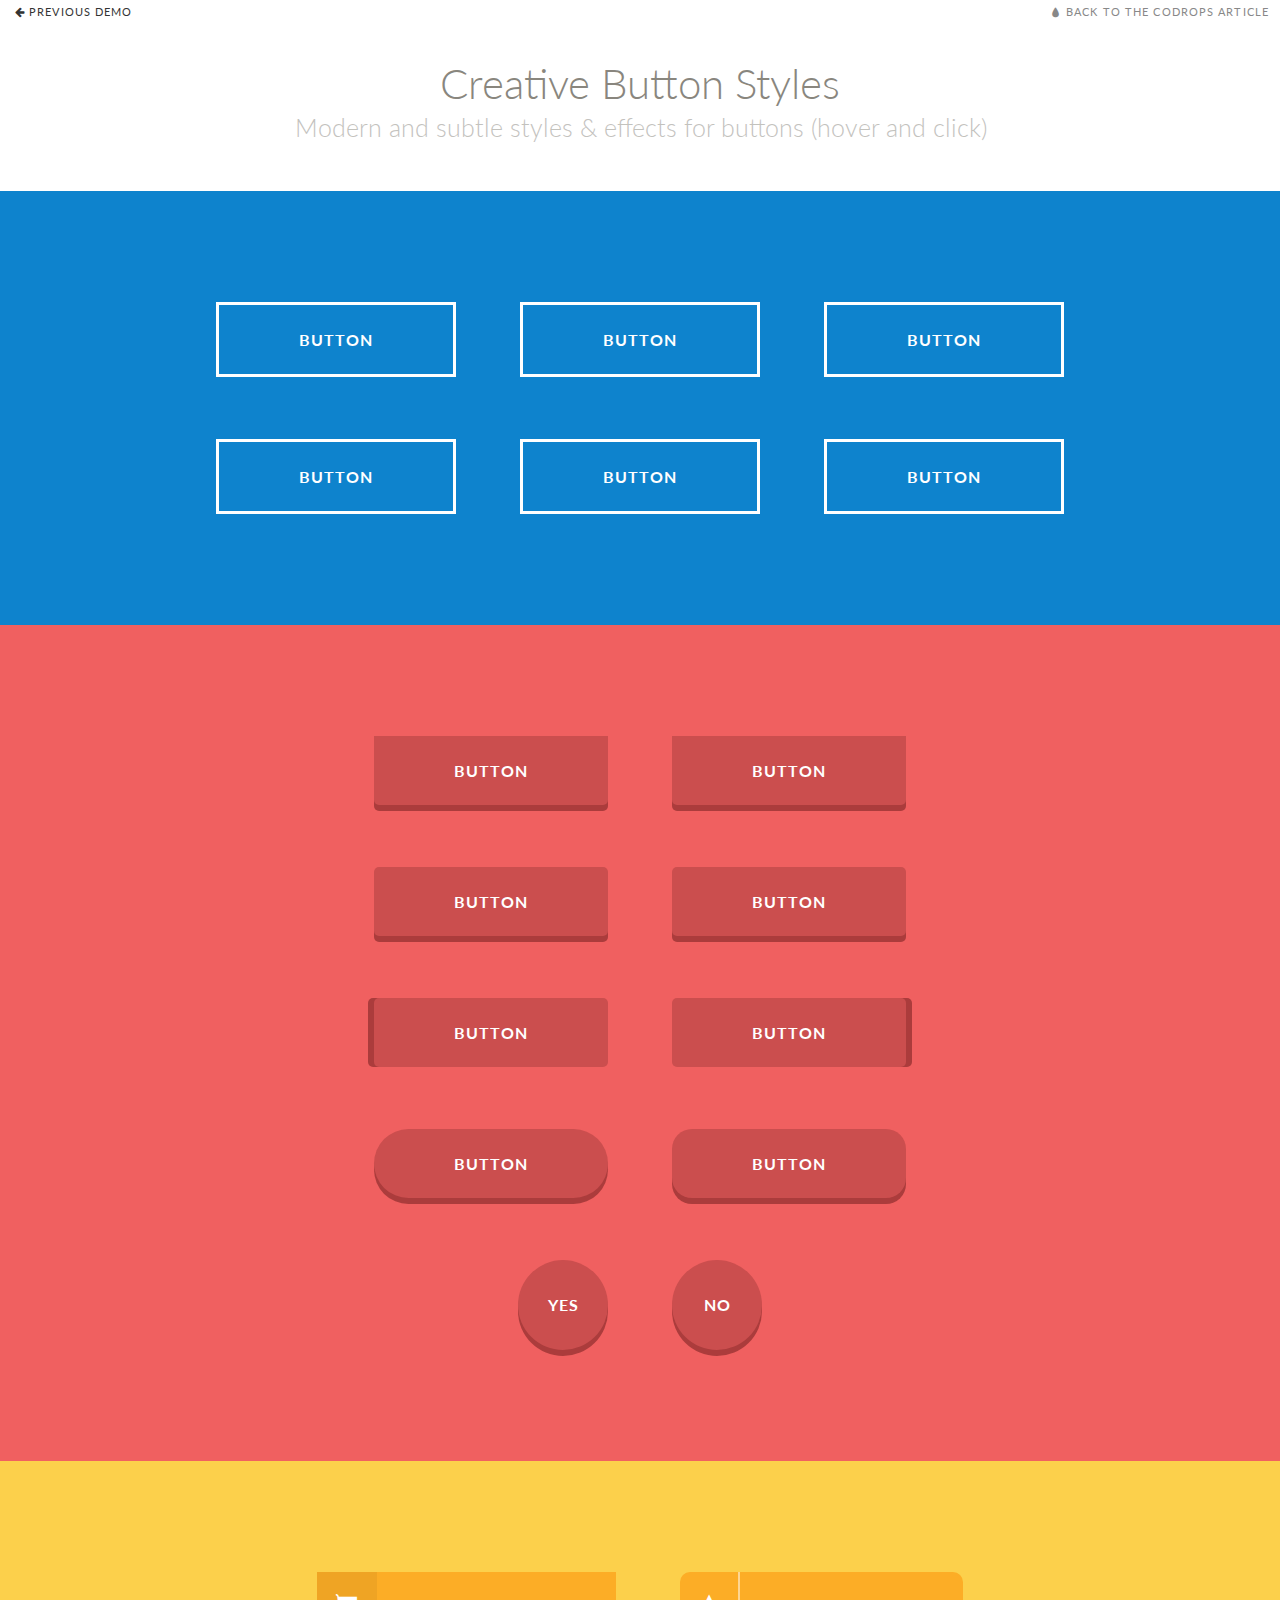
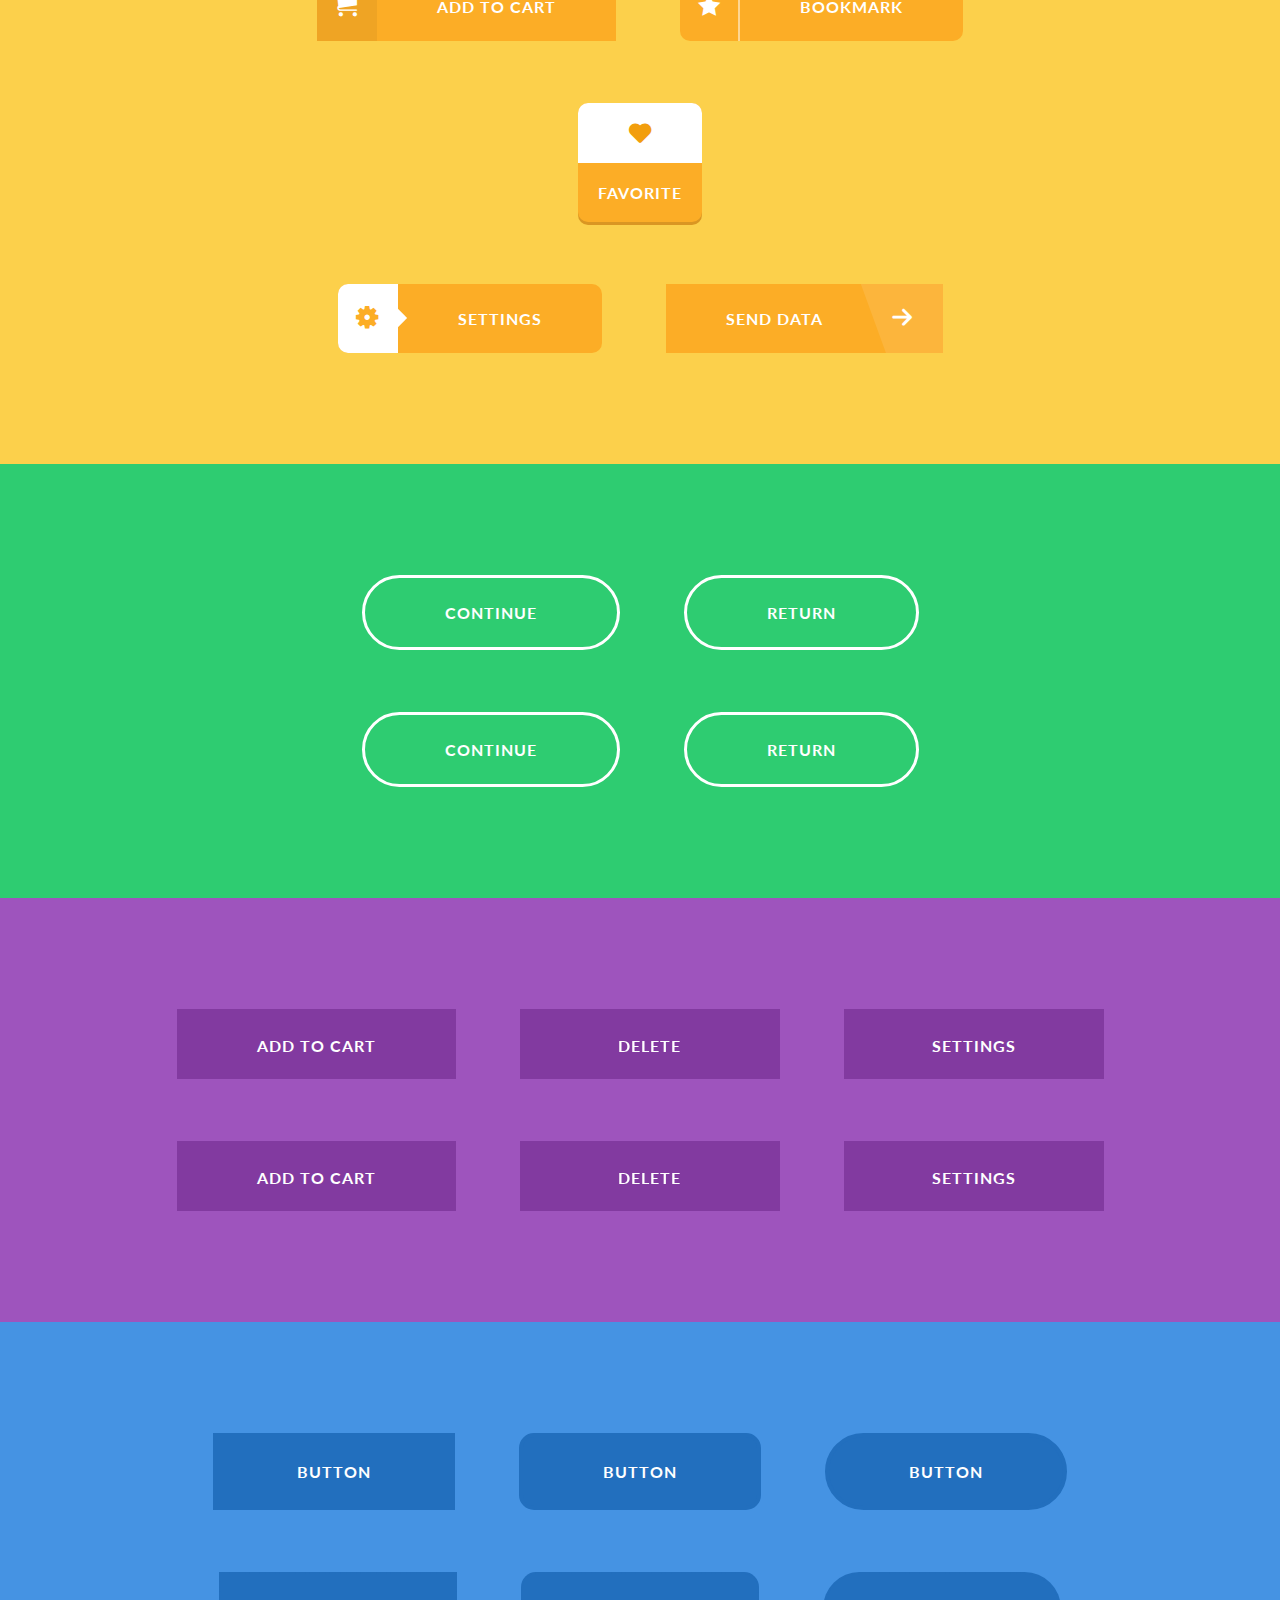
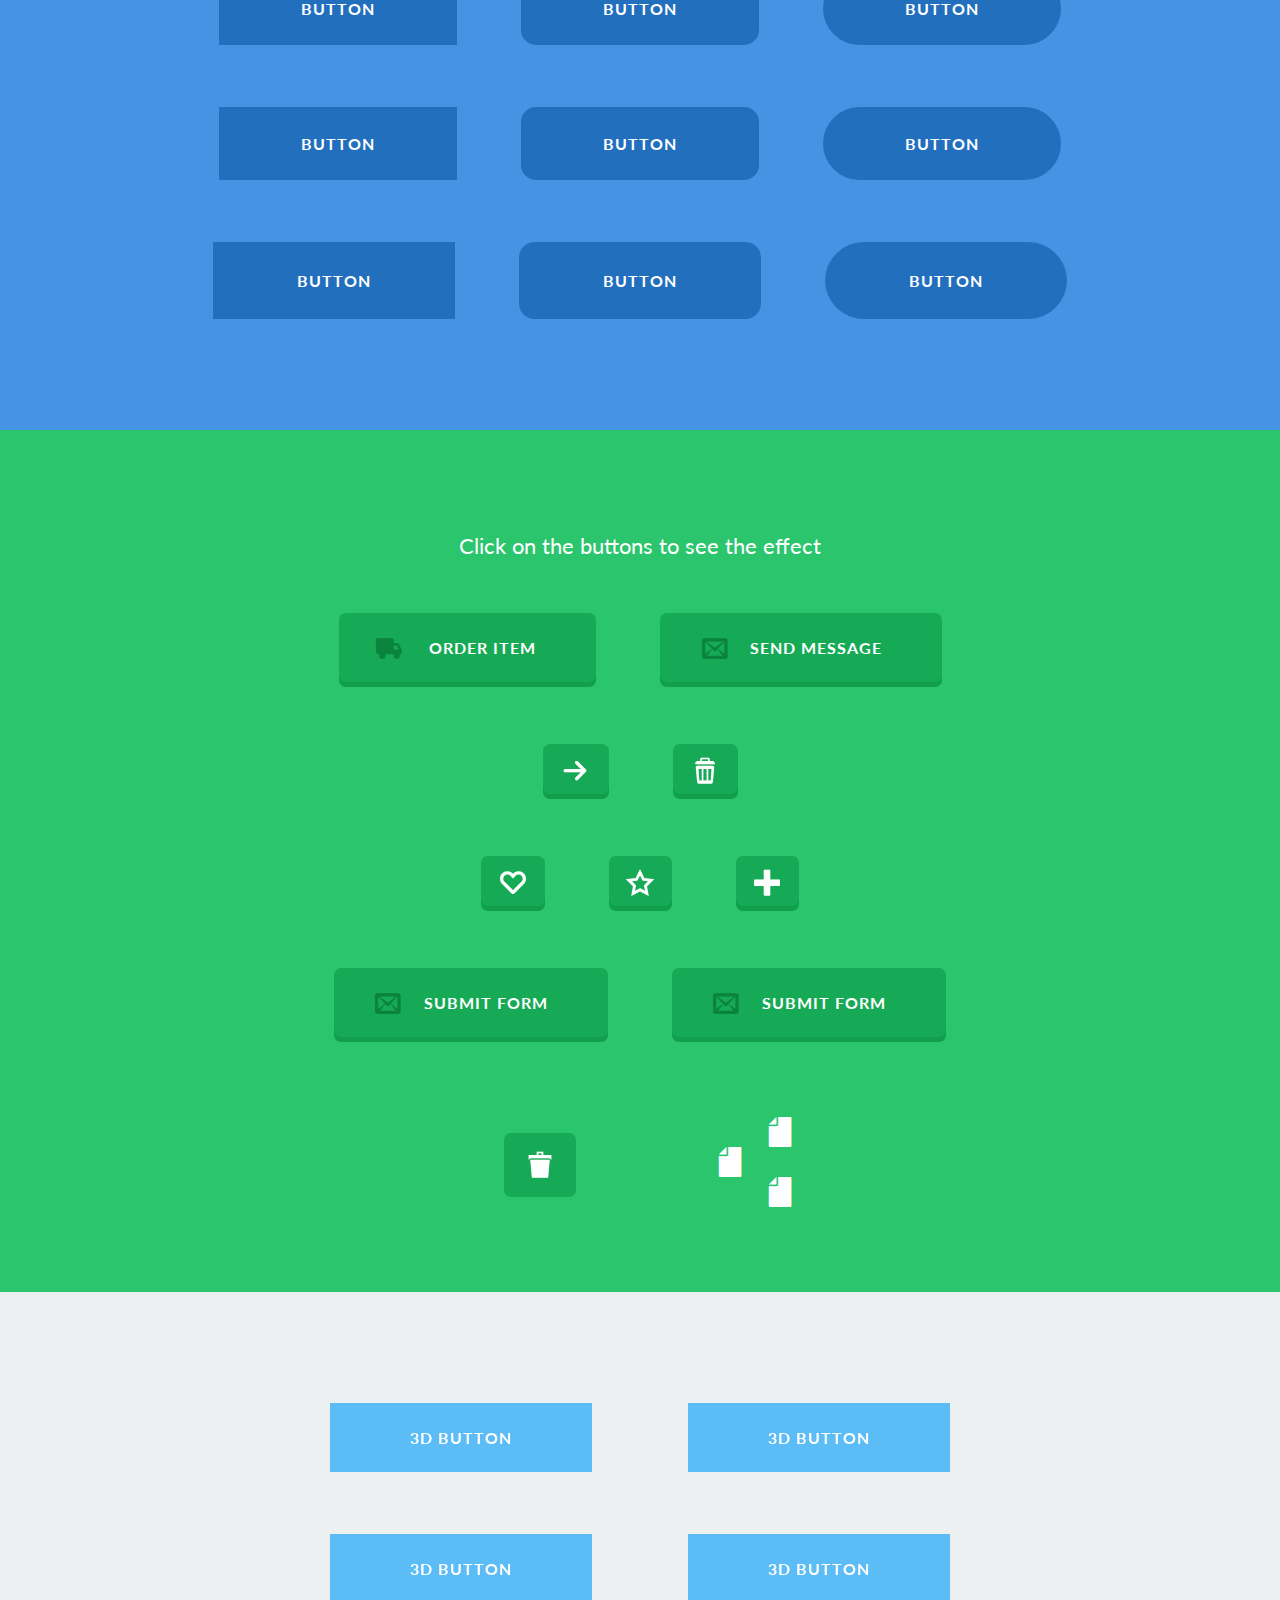
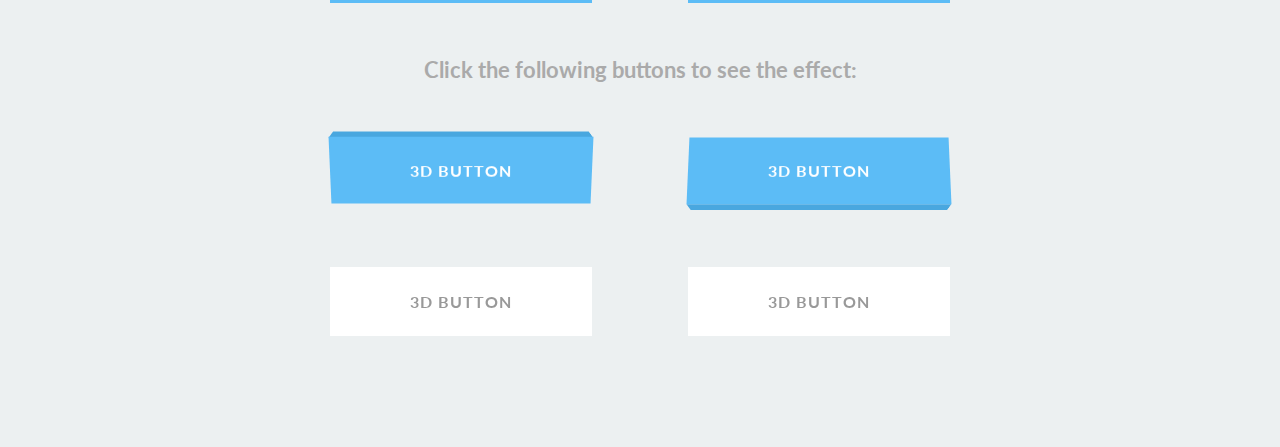
<file: My landing 1.0/test - component/кнопки назад/CreativeButtons/index.html>
<!DOCTYPE html>
<html lang="en" class="no-js">
	<head>
		<meta charset="UTF-8" />
		<meta http-equiv="X-UA-Compatible" content="IE=edge,chrome=1"> 
		<meta name="viewport" content="width=device-width, initial-scale=1.0"> 
		<title>Creative Button Styles </title>
		<meta name="description" content="Creative Button Styles  - Modern and subtle styles &amp; effects for buttons" />
		<meta name="keywords" content="button styles, css3, modern, flat button, subtle, effects, hover, web design" />
		<meta name="author" content="Codrops"/>
		<link rel="shortcut icon" href="../favicon.ico"> 
		<link rel="stylesheet" type="text/css" href="css/default.css" />
		<link rel="stylesheet" type="text/css" href="css/component.css" />
		<script src="js/modernizr.custom.js"></script>
	</head>
	<body>
		<div class="container">
			<!-- Top Navigation -->
			<div class="codrops-top clearfix">
				<a class="codrops-icon codrops-icon-prev" href="http://tympanus.net/Tutorials/WebAudioStylophone/"><span>Previous Demo</span></a>
				<span class="right"><a class="codrops-icon codrops-icon-drop" href="http://tympanus.net/codrops/?p=15430"><span>Back to the Codrops Article</span></a></span>
			</div>
			<header>
				<h1>Creative Button Styles <span>Modern and subtle styles &amp; effects for buttons (hover and click)</span></h1>	
			</header>
			<section class="color-1">
				<p class="text note-touch">Note that on mobile devices the effects might not all work as intended.</p>
				<p>
					<button class="btn btn-1 btn-1a">Button</button>
					<button class="btn btn-1 btn-1b">Button</button>
					<button class="btn btn-1 btn-1c">Button</button>
				</p>
				<p>
					<button class="btn btn-1 btn-1d">Button</button>
					<button class="btn btn-1 btn-1e">Button</button>
					<button class="btn btn-1 btn-1f">Button</button>
				</p>
			</section>
			<section class="color-2">
				<p>
					<button class="btn btn-2 btn-2a">Button</button>
					<button class="btn btn-2 btn-2b">Button</button>
				</p>
				<p>
					<button class="btn btn-2 btn-2c">Button</button>
					<button class="btn btn-2 btn-2d">Button</button>
				</p>
				<p>
					<button class="btn btn-2 btn-2e">Button</button>
					<button class="btn btn-2 btn-2f">Button</button>
				</p>
				<p>
					<button class="btn btn-2 btn-2g">Button</button>
					<button class="btn btn-2 btn-2h">Button</button>
				</p>
				<p>
					<button class="btn btn-2 btn-2i">Yes</button>
					<button class="btn btn-2 btn-2j">No</button>
				</p>
			</section>
			<section class="color-3">
				<p>
					<button class="btn btn-3 btn-3a icon-cart">Add to cart</button>
					<button class="btn btn-3 btn-3b icon-star-2">Bookmark</button>
				</p>
				<p>
					<button class="btn btn-3 btn-3c icon-heart-2">Favorite</button>
				</p>
				<p>
					<button class="btn btn-3 btn-3d icon-cog">Settings</button>
					<button class="btn btn-3 btn-3e icon-arrow-right">Send data</button>
				</p>
			</section>
			<section class="color-4">
				<p>
					<button class="btn btn-4 btn-4a icon-arrow-right">Continue</button>
					<button class="btn btn-4 btn-4b icon-arrow-left">Return</button>
				</p>
				<p>
					<button class="btn btn-4 btn-4c icon-arrow-right">Continue</button>
					<button class="btn btn-4 btn-4d icon-arrow-left">Return</button>
				</p>
			</section>
			<section class="color-5">
				<p>
					<button class="btn btn-5 btn-5a icon-cart"><span>Add to cart</span></button>
					<button class="btn btn-5 btn-5a icon-remove"><span>Delete</span></button>
					<button class="btn btn-5 btn-5a icon-cog"><span>Settings</span></button>
				</p>
				<p>
					<button class="btn btn-5 btn-5b icon-cart"><span>Add to cart</span></button>
					<button class="btn btn-5 btn-5b icon-remove"><span>Delete</span></button>
					<button class="btn btn-5 btn-5b icon-cog"><span>Settings</span></button>
				</p>
			</section>
			<section class="color-6">
				<p>
					<button class="btn btn-6 btn-6a">Button</button>
					<button class="btn btn-6 btn-6b">Button</button>
					<button class="btn btn-6 btn-6c">Button</button>
				</p>
				<p>
					<button class="btn btn-6 btn-6d">Button</button>
					<button class="btn btn-6 btn-6e">Button</button>
					<button class="btn btn-6 btn-6f">Button</button>
				</p>
				<p>
					<button class="btn btn-6 btn-6g">Button</button>
					<button class="btn btn-6 btn-6h">Button</button>
					<button class="btn btn-6 btn-6i">Button</button>
				</p>
				<p>
					<button class="btn btn-6 btn-6j">Button</button>
					<button class="btn btn-6 btn-6k">Button</button>
					<button class="btn btn-6 btn-6l">Button</button>
				</p>
			</section>
			<section class="color-7" id="btn-click">
				<p class="text">Click on the buttons to see the effect</p>
				<p>
					<button class="btn btn-7 btn-7a icon-truck">Order item</button>
					<button class="btn btn-7 btn-7b icon-envelope">Send message</button>
				</p>
				<p>
					<button class="btn btn-7 btn-7c btn-icon-only icon-arrow-right">Submit</button>
					<button class="btn btn-7 btn-7d btn-icon-only icon-remove">Empty</button>
				</p>
				<p>
					<button class="btn btn-7 btn-7e btn-icon-only icon-heart">Like</button>
					<button class="btn btn-7 btn-7f btn-icon-only icon-star">Fav</button>
					<button class="btn btn-7 btn-7g btn-icon-only icon-plus">Add</button>
				</p>
				<p>
					<button class="btn btn-7 btn-7h icon-envelope">Submit form</button>
					<button class="btn btn-7 btn-7h icon-envelope">Submit form</button>
				</p>
				<div id="trash-effect" class="trash-effect">
					<button class="btn btn-7 btn-7i btn-icon-only icon-remove-2">Remove</button>
					<div class="icon-file"></div>
					<div class="icon-file"></div>
					<div class="icon-file"></div>
				</div>
			</section>
			<section class="color-8">
				<p class="perspective">
					<button class="btn btn-8 btn-8a">3D Button</button>
				</p>
				<p class="perspective">
					<button class="btn btn-8 btn-8b">3D Button</button>
				</p>
				<br />
				<p class="perspective">
					<button class="btn btn-8 btn-8c">3D Button</button>
				</p>
				<p class="perspective">
					<button class="btn btn-8 btn-8d">3D Button</button>
				</p>
				<p class="text">Click the following buttons to see the effect:</p>
				<p class="perspective">
					<button class="btn btn-8 btn-8e">3D Button</button>
				</p>
				<p class="perspective">
					<button class="btn btn-8 btn-8f">3D Button</button>
				</p>
				<br />
				<p class="perspective">
					<button class="btn btn-8 btn-8g">3D Button</button>
				</p>
				<p class="perspective">
					<button class="btn btn-8 btn-8g">3D Button</button>
				</p>
			</section>
		</div><!-- /container -->
		<script src="js/classie.js"></script>
		<script>
			var buttons7Click = Array.prototype.slice.call( document.querySelectorAll( '#btn-click button' ) ),
				buttons9Click = Array.prototype.slice.call( document.querySelectorAll( 'button.btn-8g' ) ),
				totalButtons7Click = buttons7Click.length,
				totalButtons9Click = buttons9Click.length;

			buttons7Click.forEach( function( el, i ) { el.addEventListener( 'click', activate, false ); } );
			buttons9Click.forEach( function( el, i ) { el.addEventListener( 'click', activate, false ); } );

			function activate() {
				var self = this, activatedClass = 'btn-activated';

				if( classie.has( this, 'btn-7h' ) ) {
					// if it is the first of the two btn-7h then activatedClass = 'btn-error';
					// if it is the second then activatedClass = 'btn-success'
					activatedClass = buttons7Click.indexOf( this ) === totalButtons7Click-2 ? 'btn-error' : 'btn-success';
				}
				else if( classie.has( this, 'btn-8g' ) ) {
					// if it is the first of the two btn-8g then activatedClass = 'btn-success3d';
					// if it is the second then activatedClass = 'btn-error3d'
					activatedClass = buttons9Click.indexOf( this ) === totalButtons9Click-2 ? 'btn-success3d' : 'btn-error3d';
				}

				if( !classie.has( this, activatedClass ) ) {
					classie.add( this, activatedClass );
					setTimeout( function() { classie.remove( self, activatedClass ) }, 1000 );
				}
			}

			document.querySelector( '.btn-7i' ).addEventListener( 'click', function() {
				classie.add( document.querySelector( '#trash-effect' ), 'trash-effect-active' );
			}, false );
		</script>
	</body>
</html>
</file>
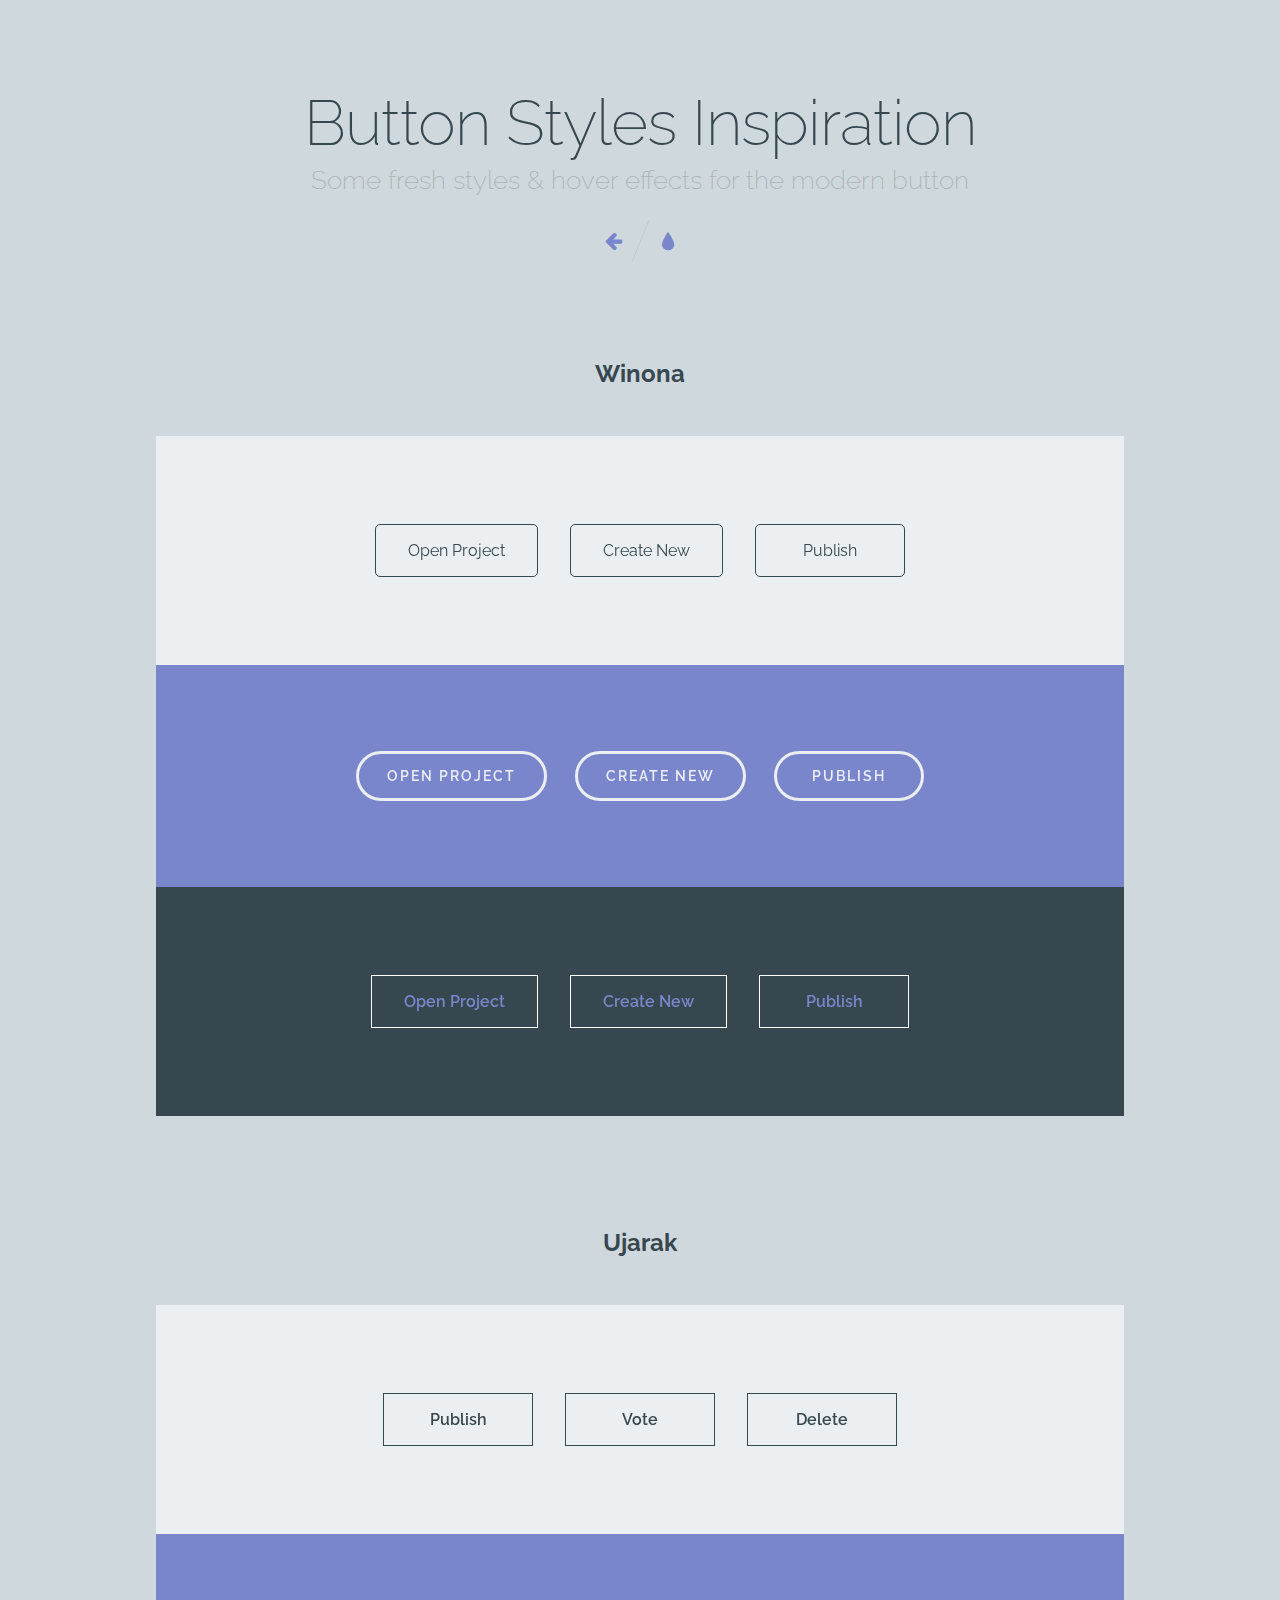
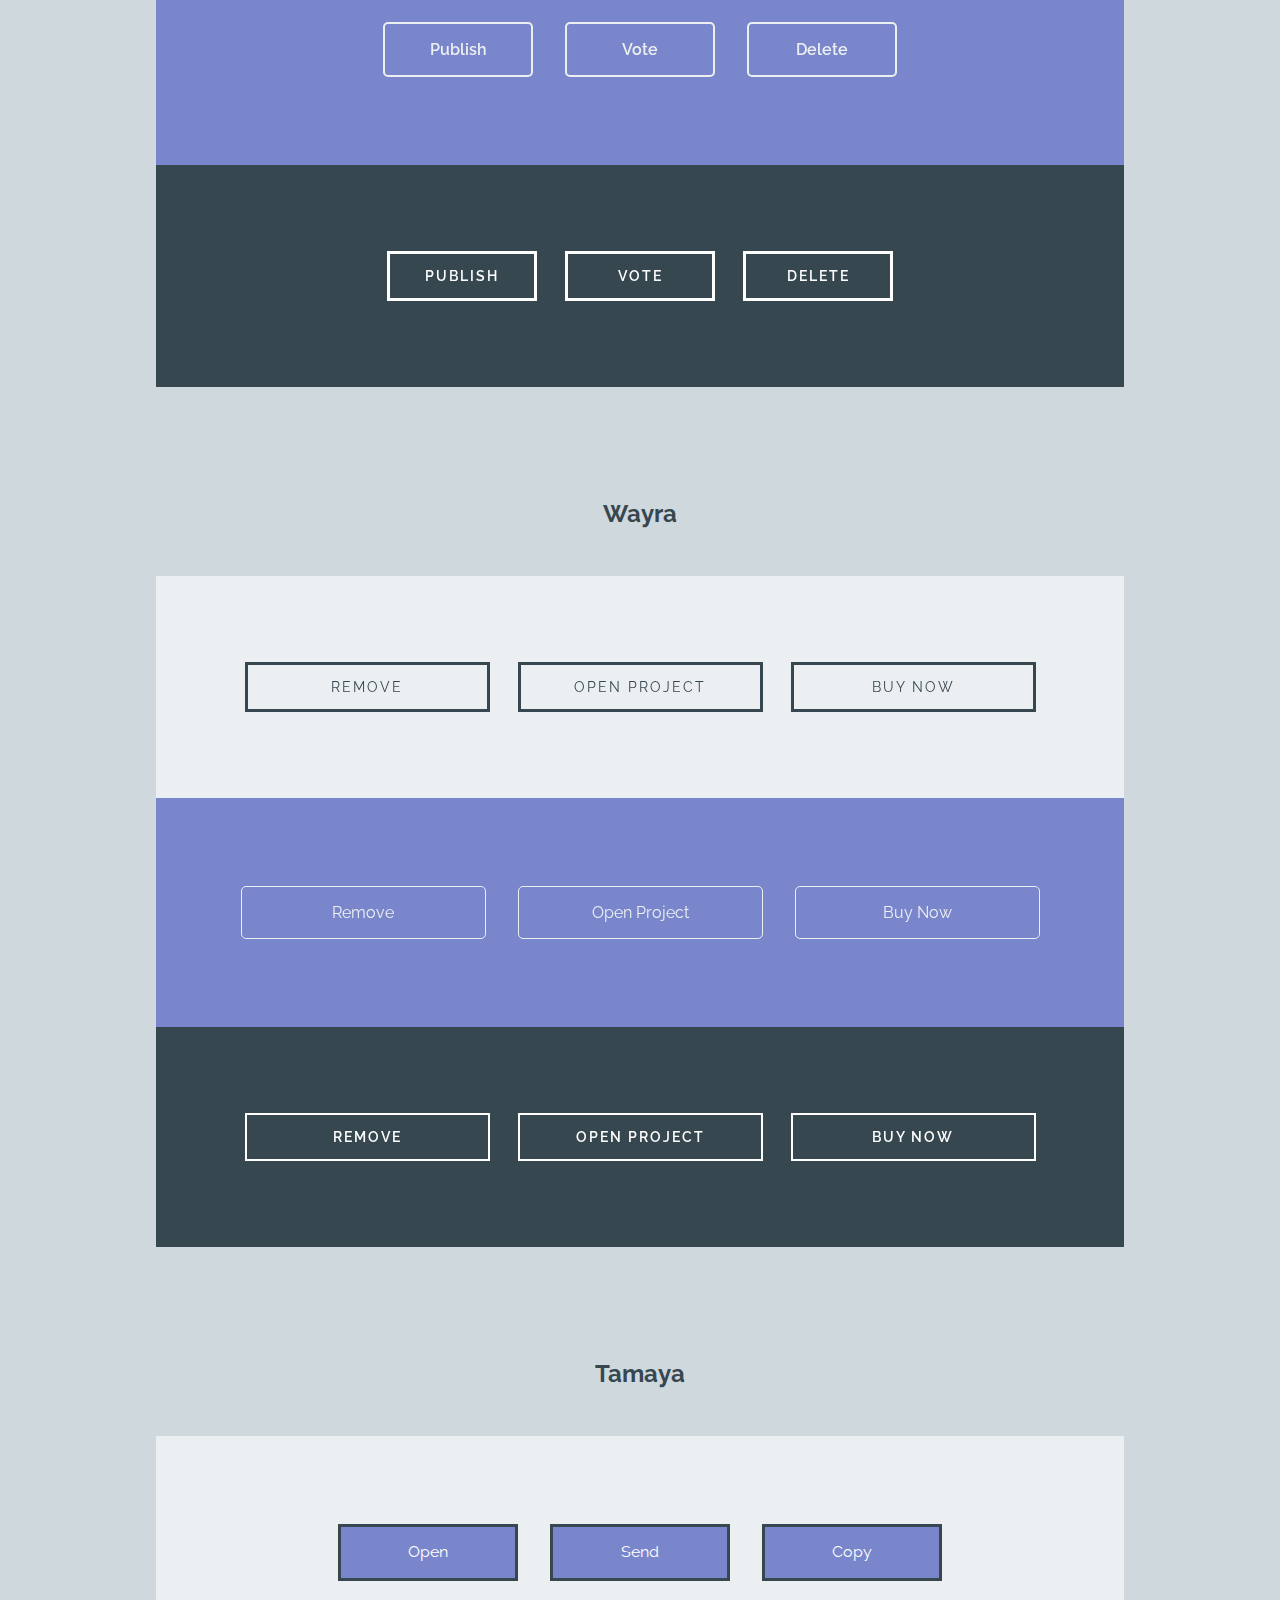
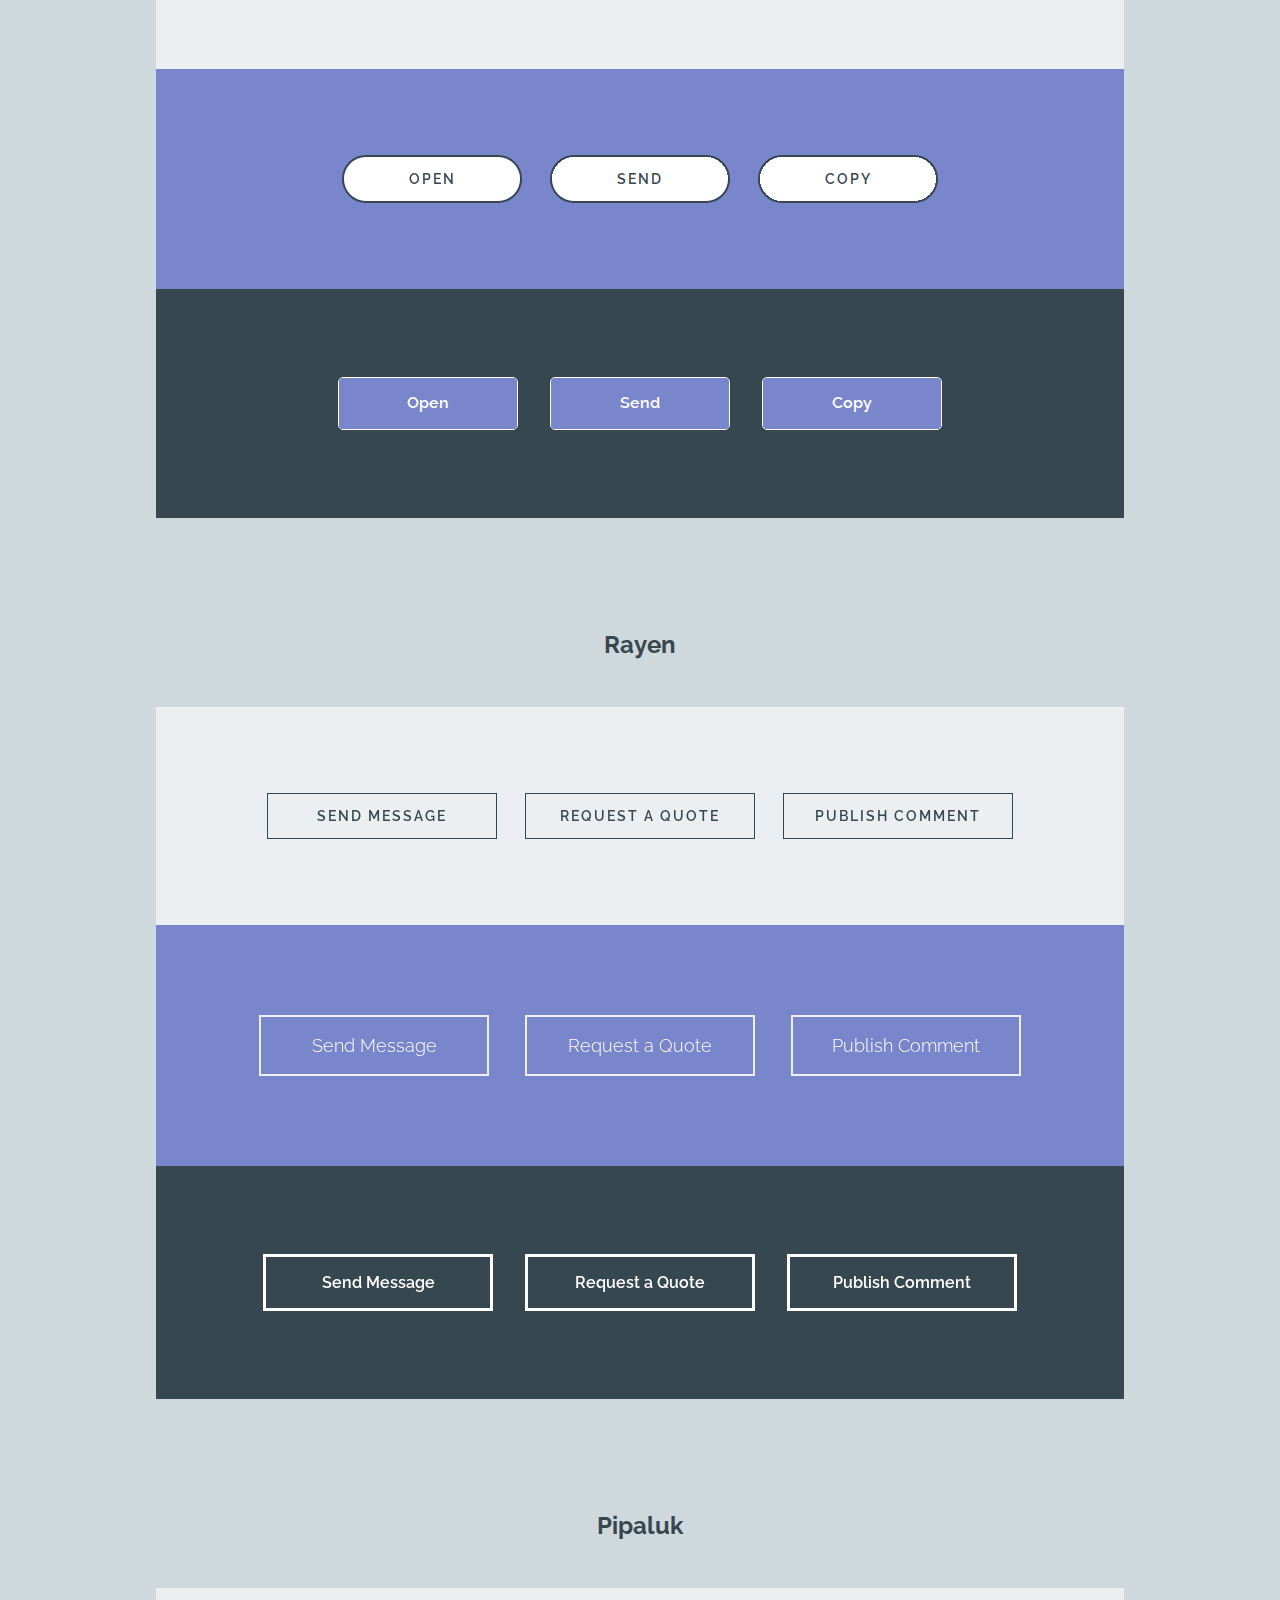
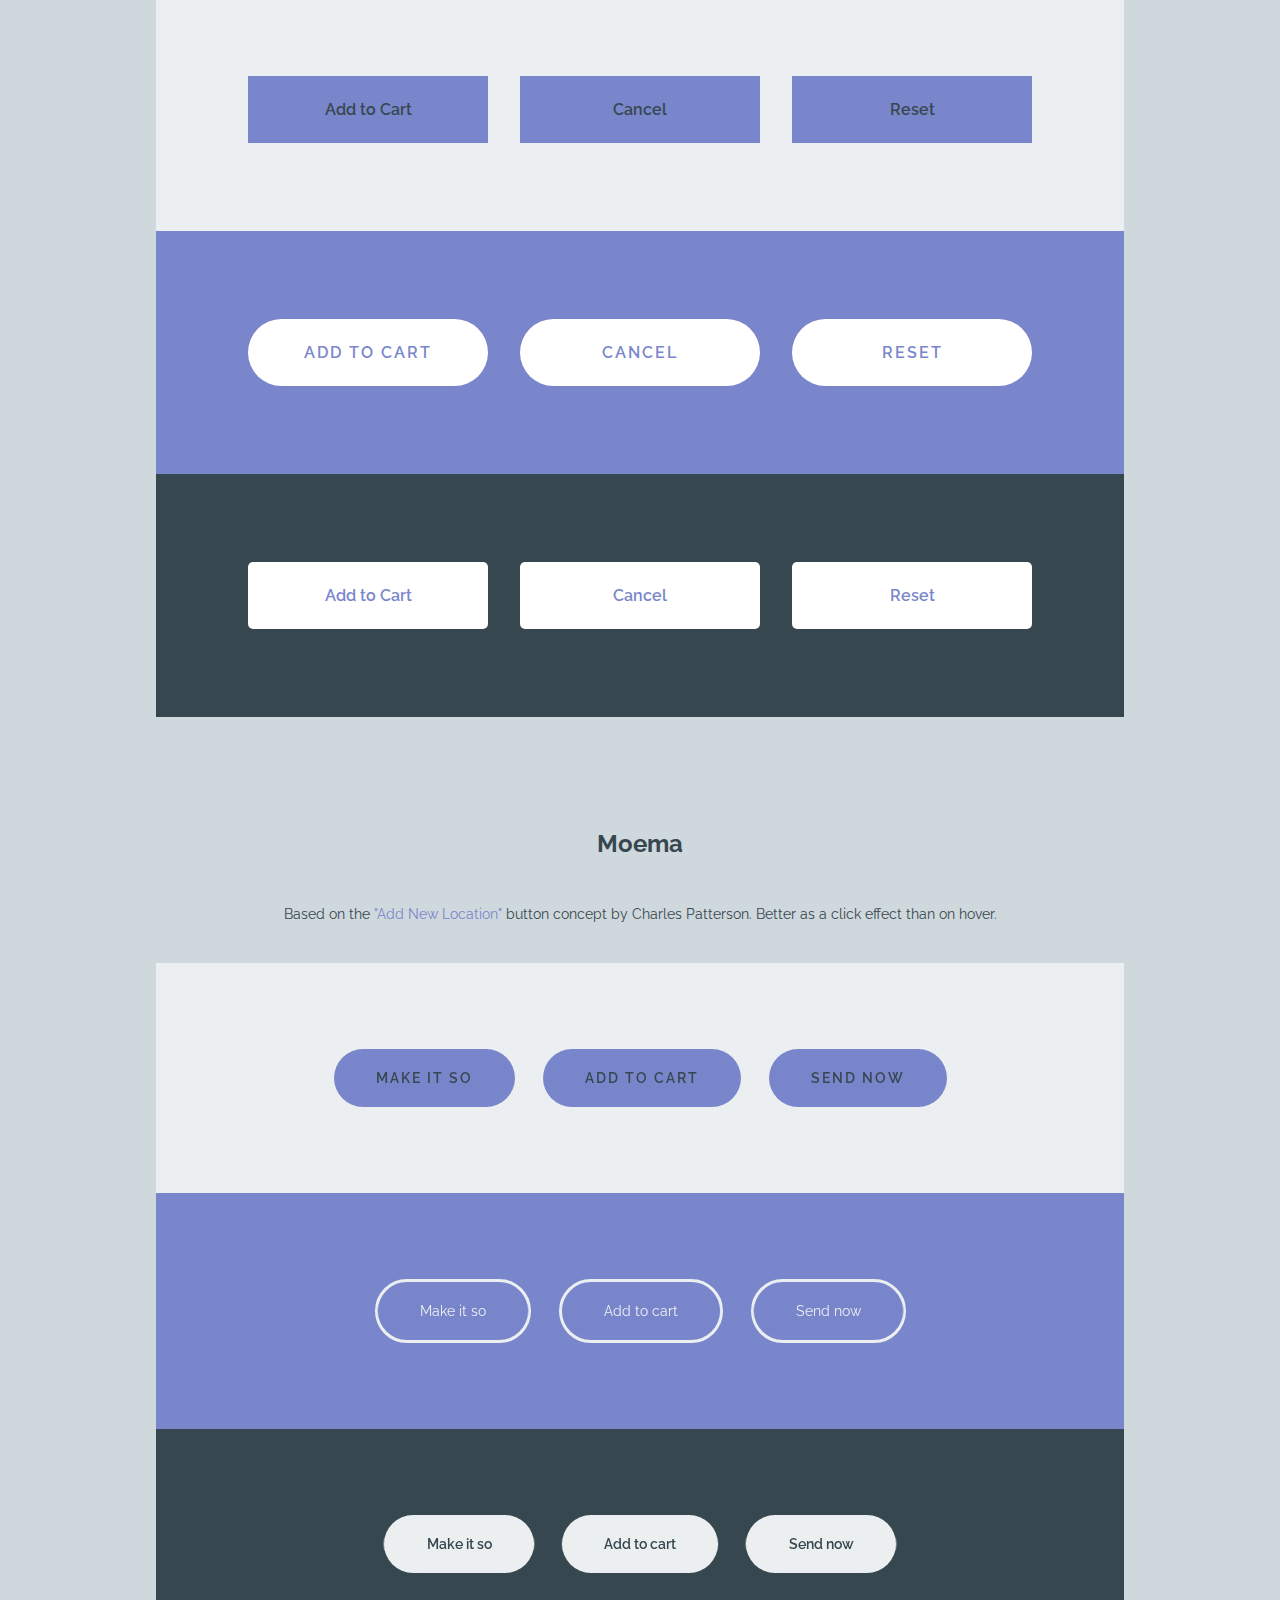
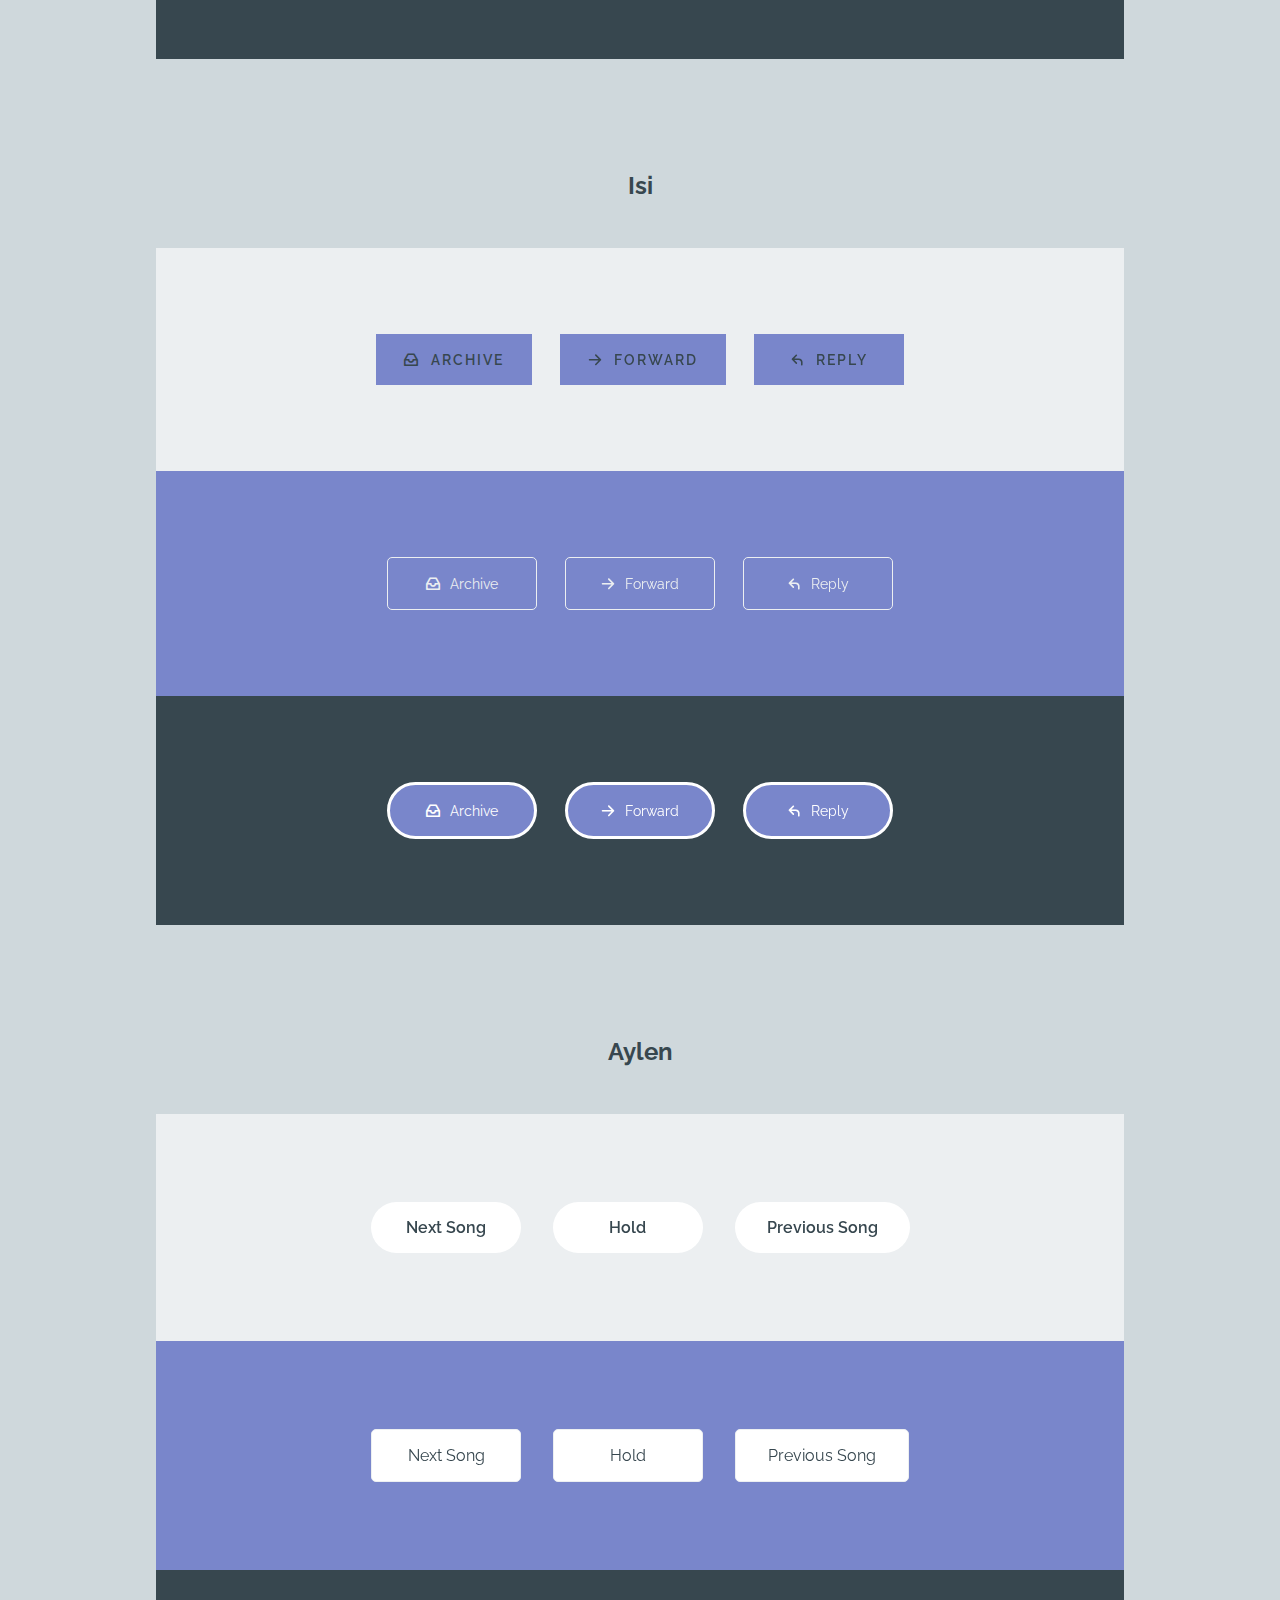
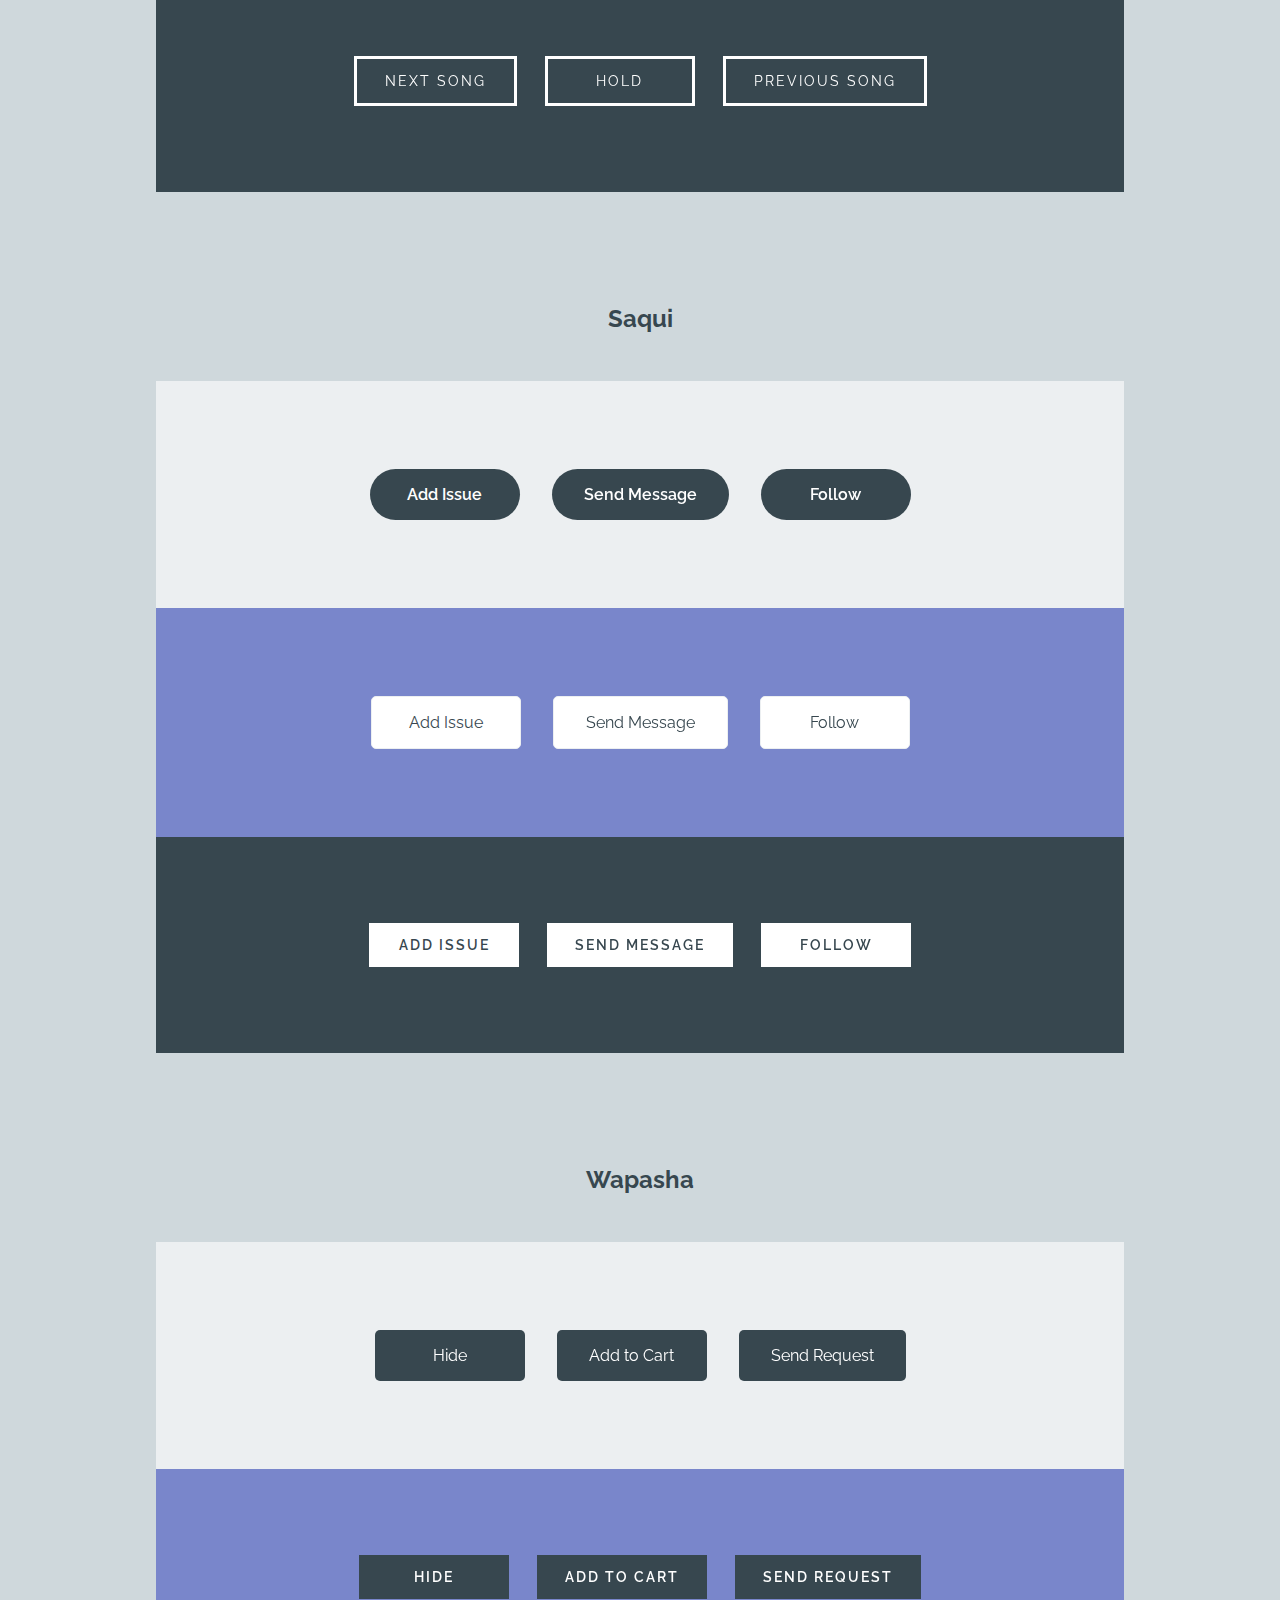
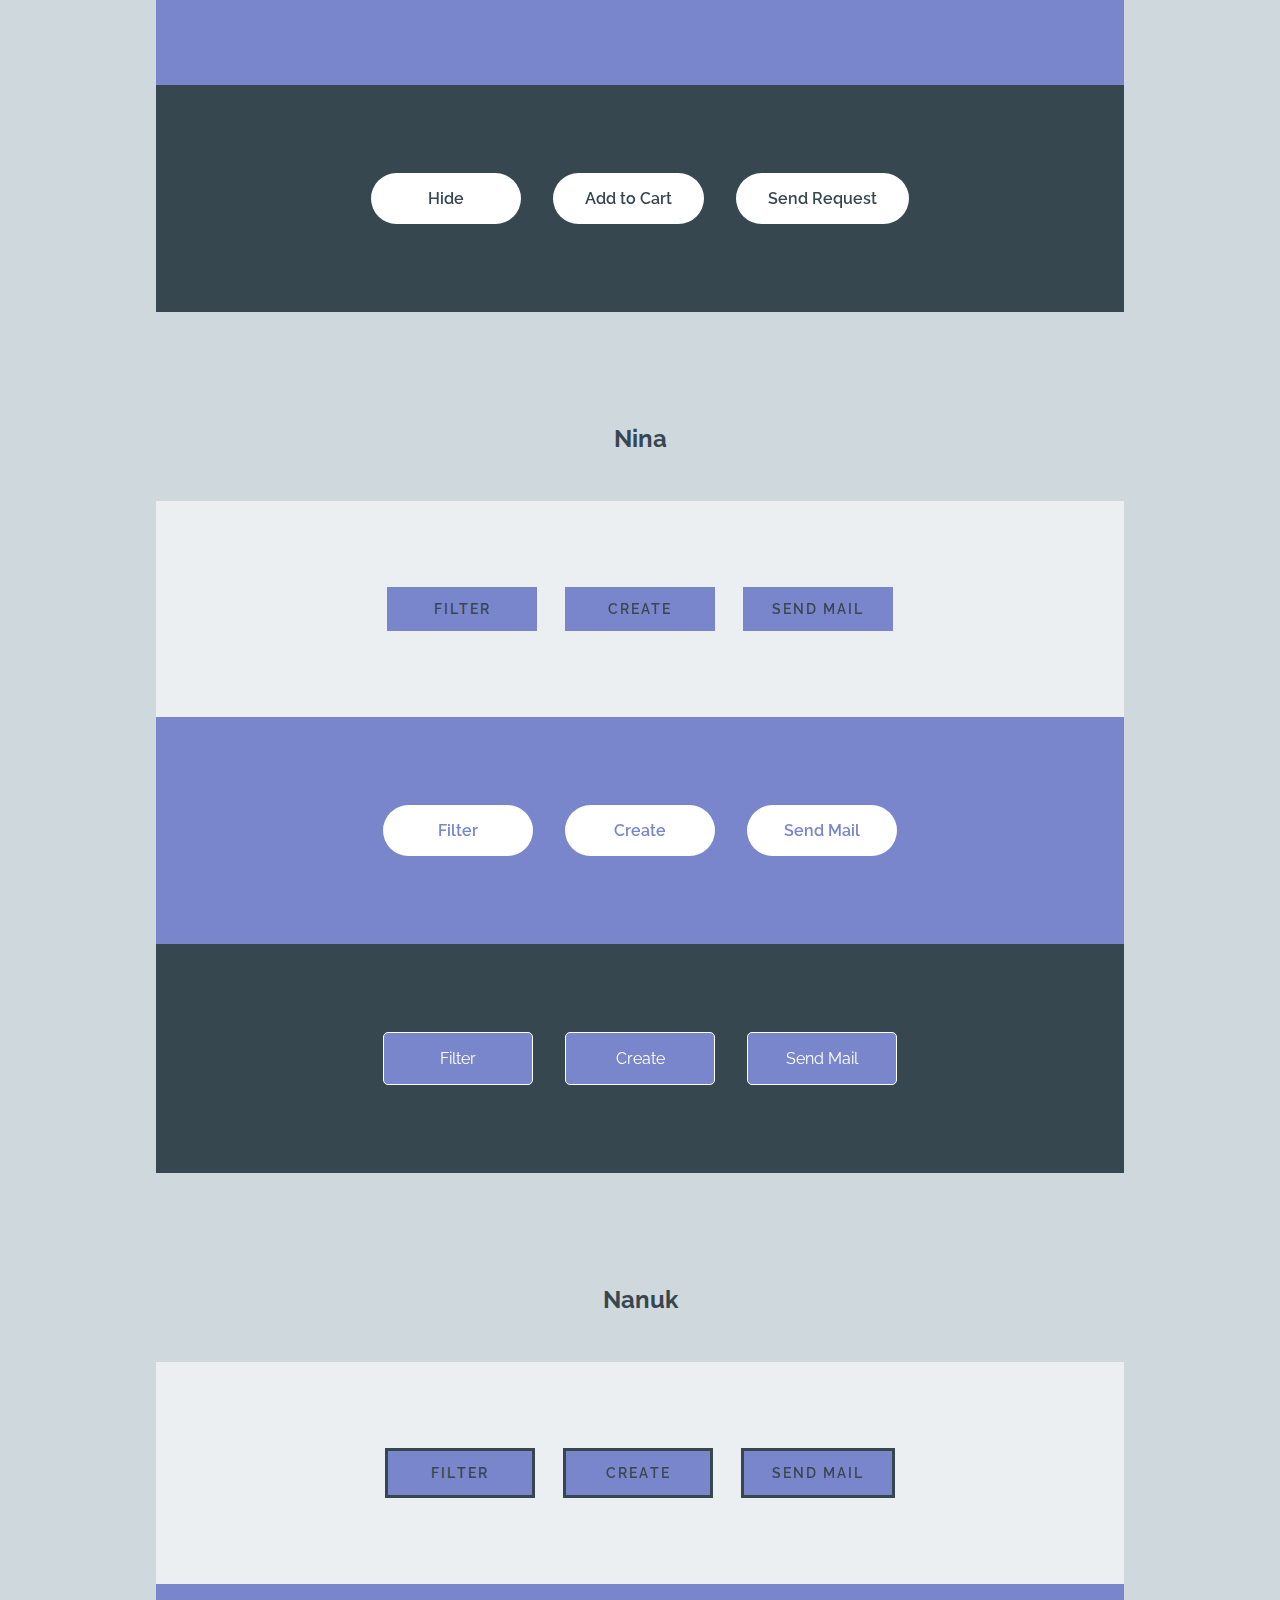
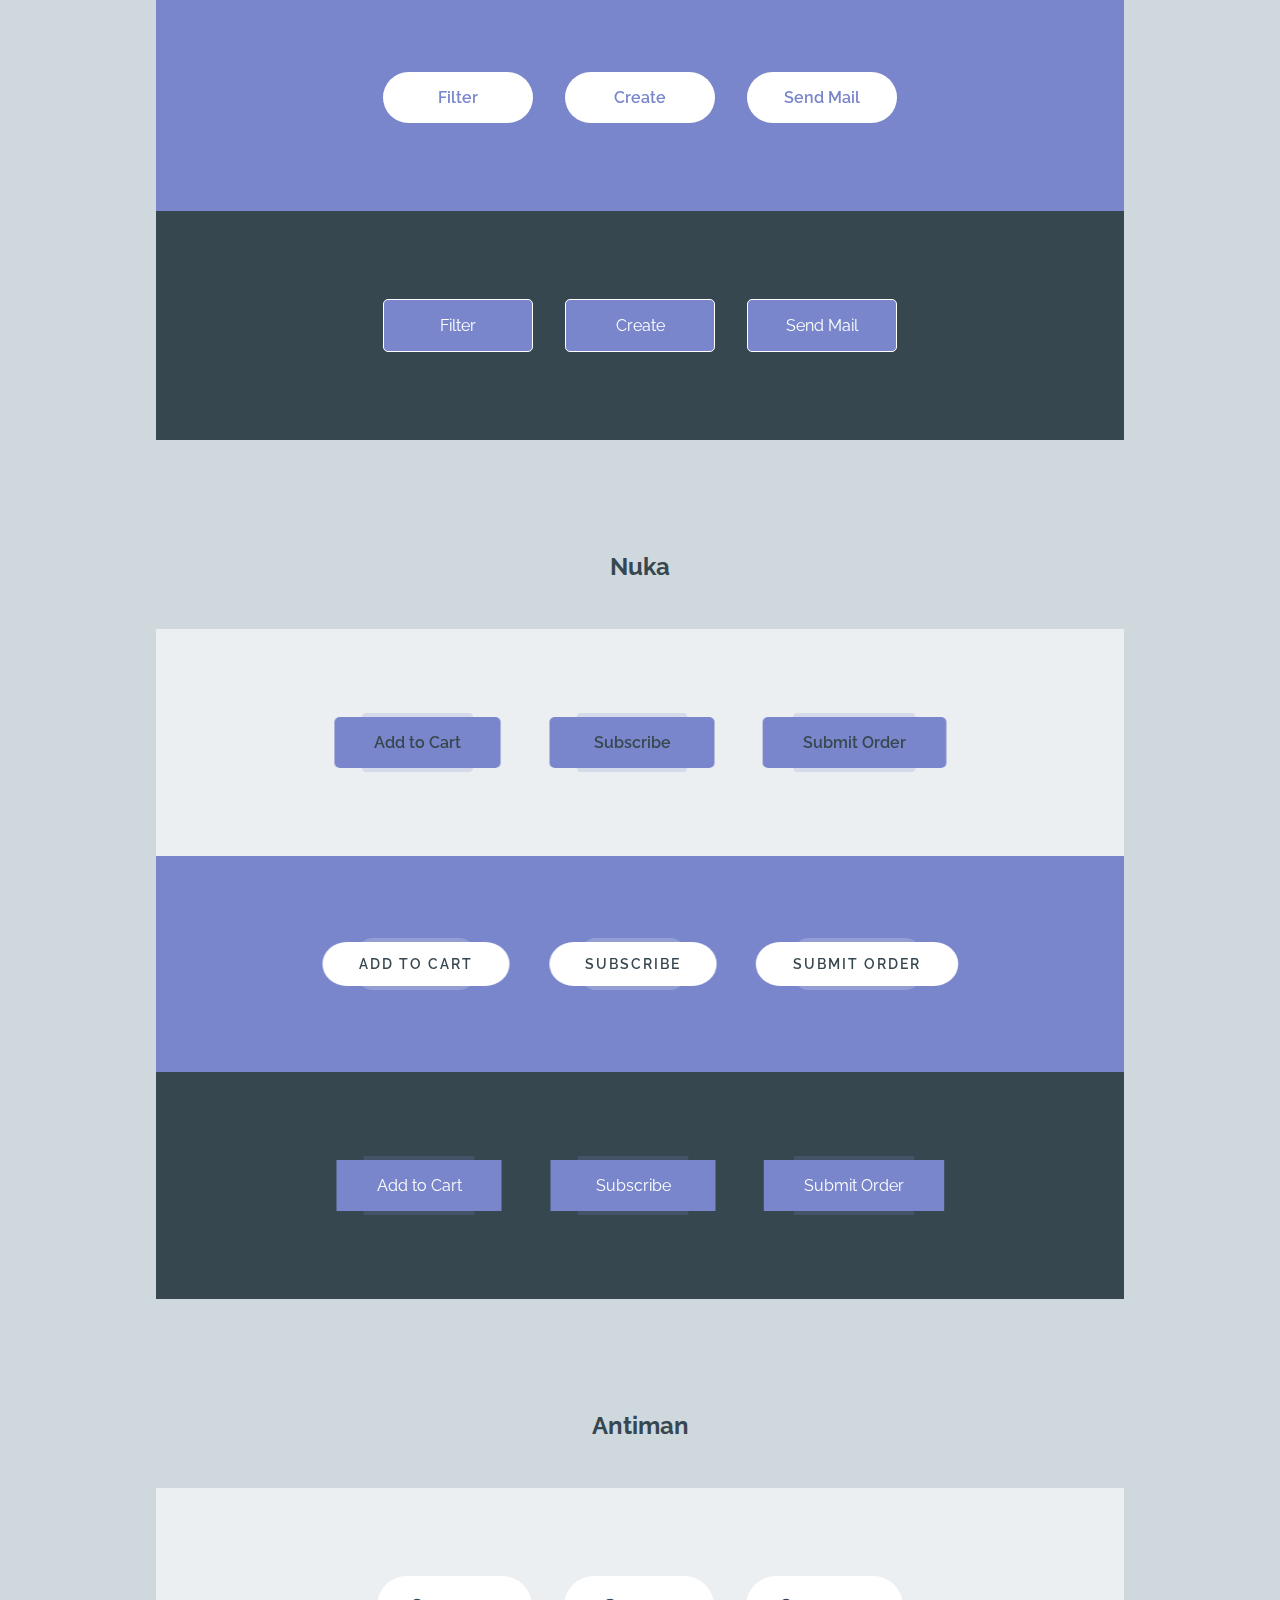
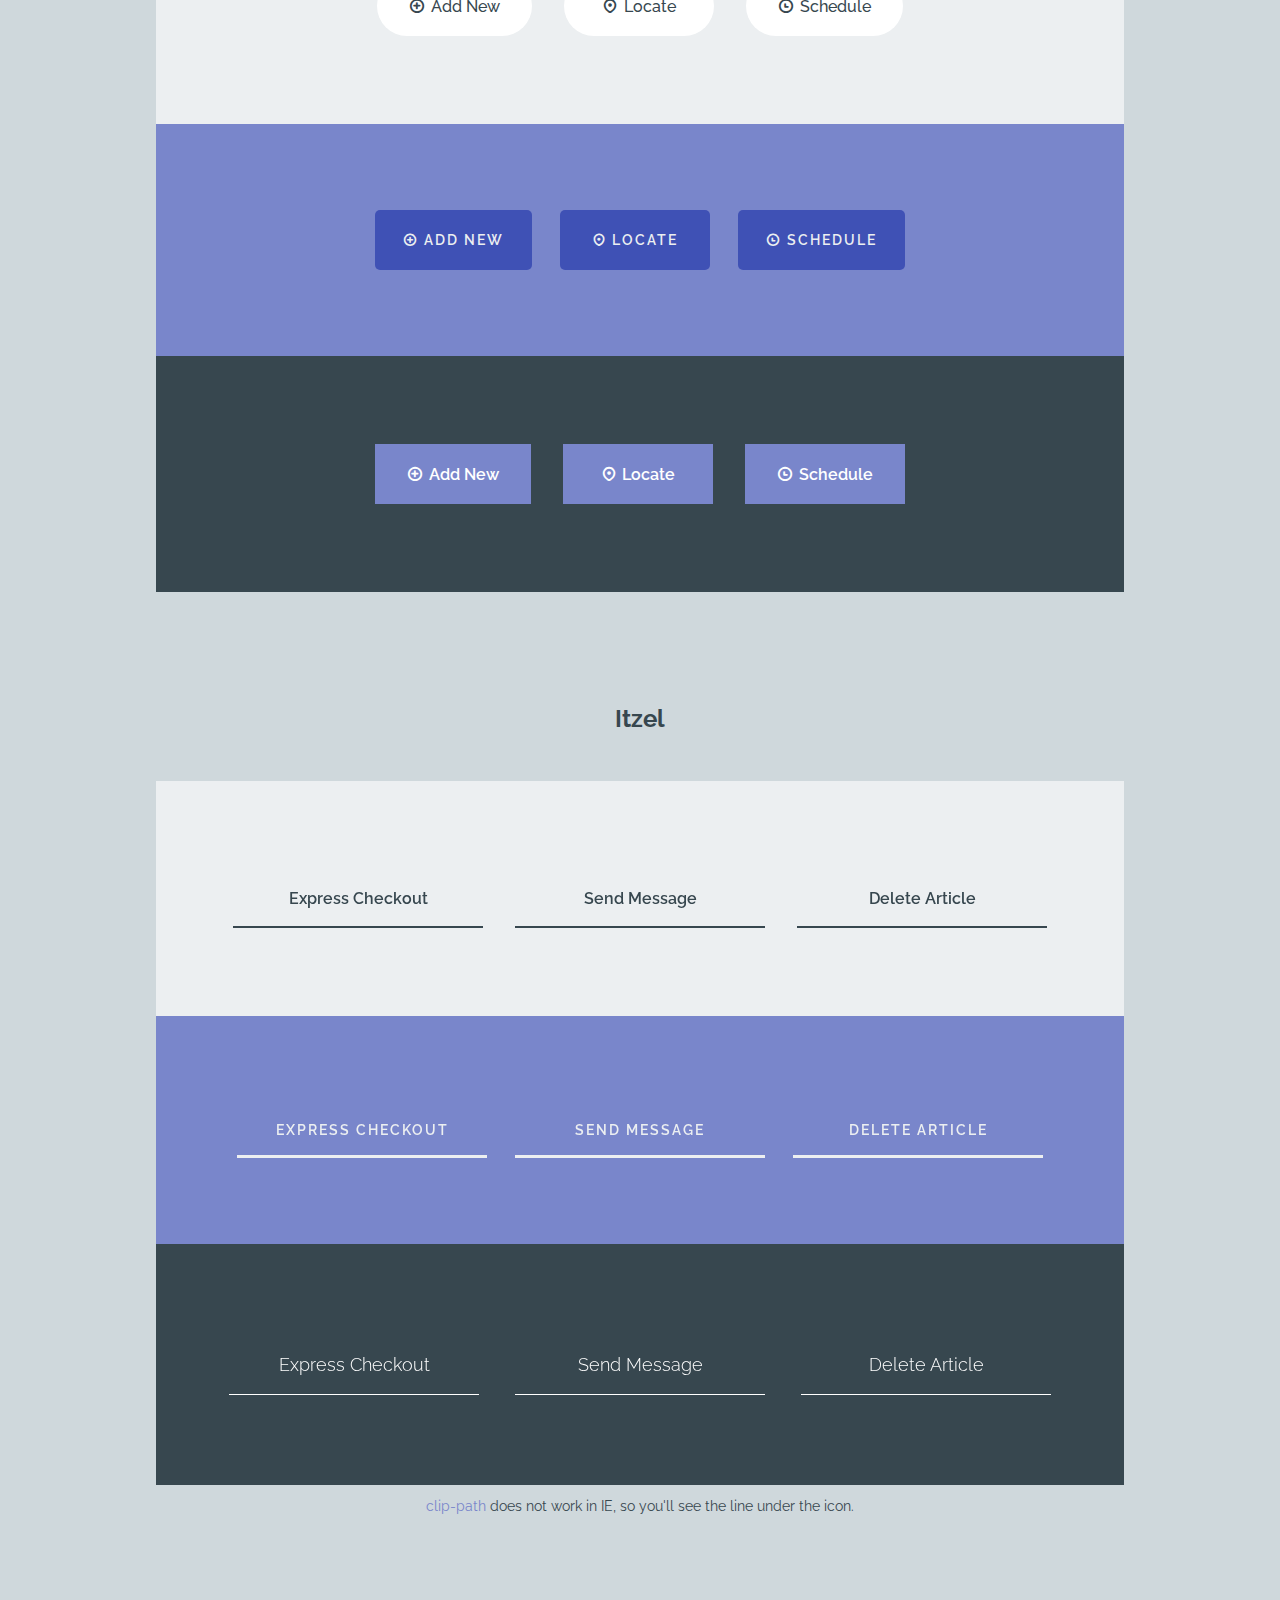
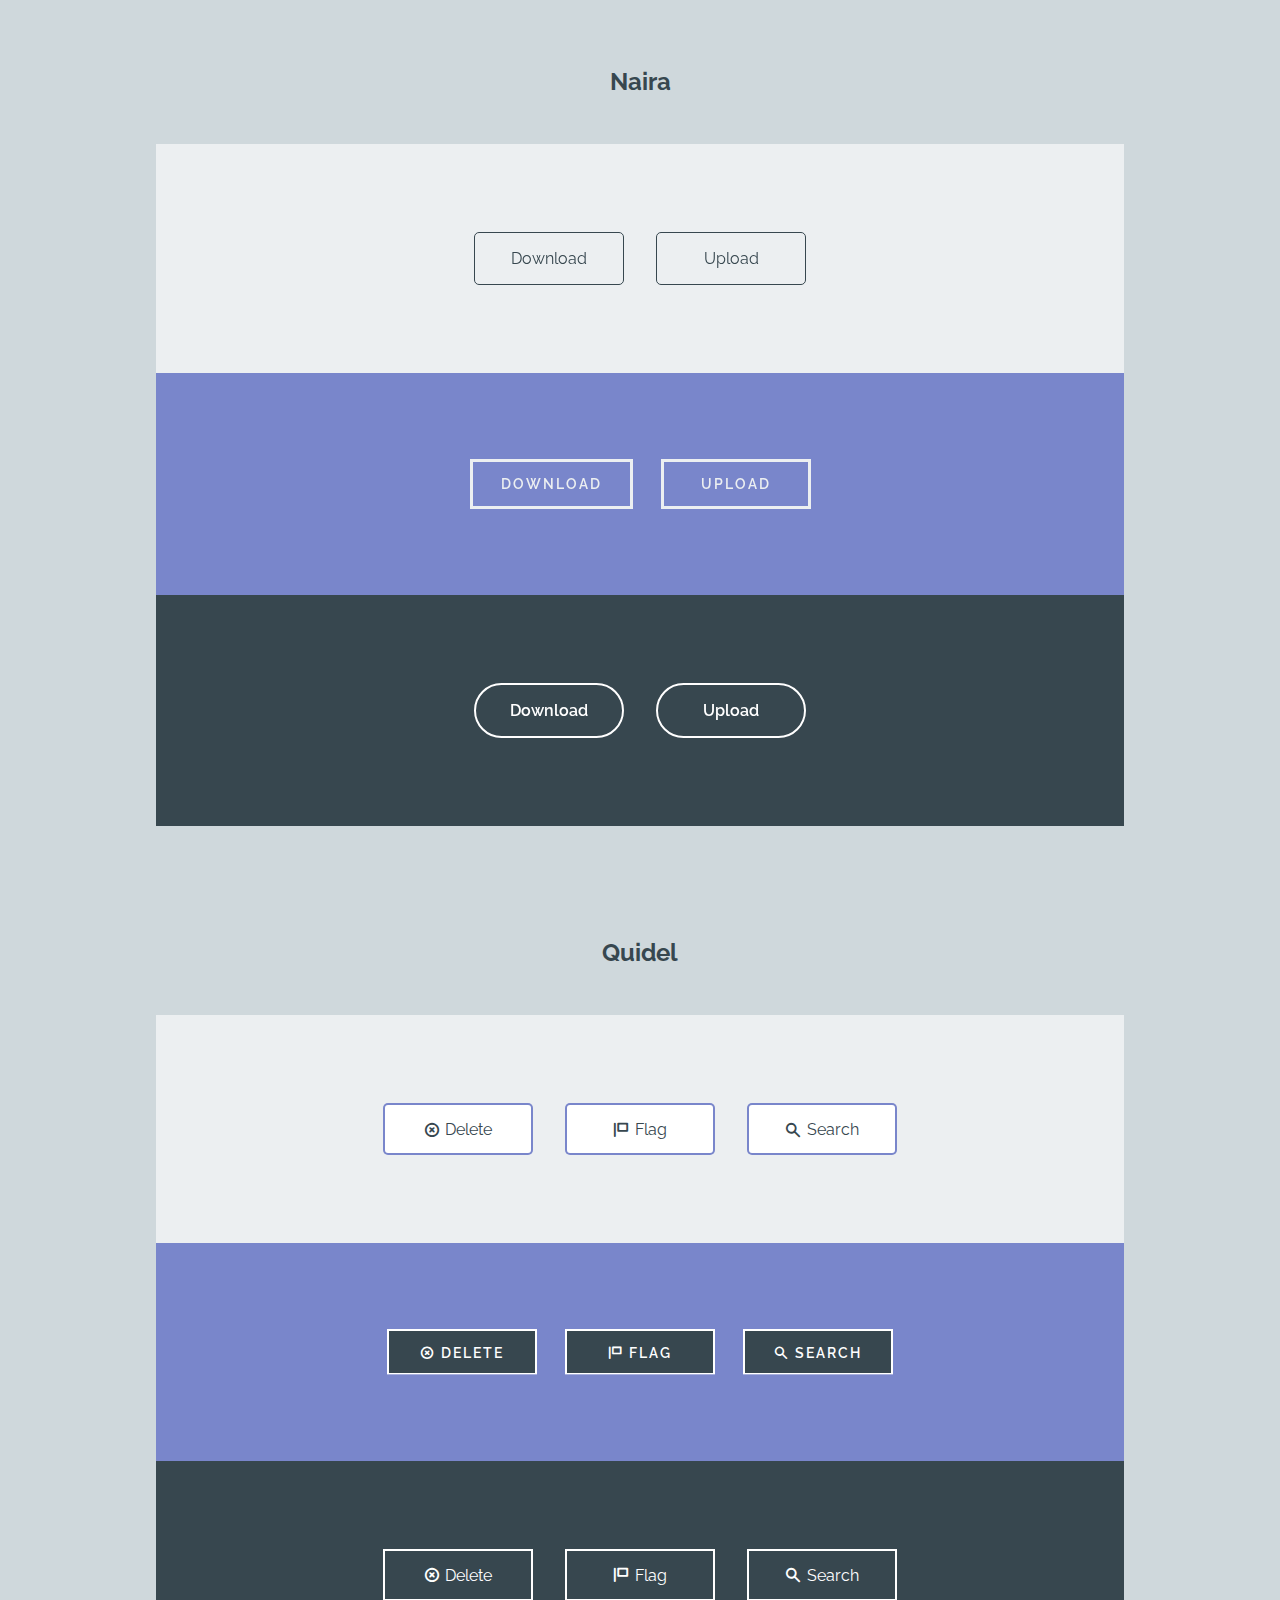
<file: My landing 1.0/test - component/різні види кнопок!!/ButtonStylesInspiration/index.html>
<!DOCTYPE html>
<html lang="en" class="no-js">
	<head>
		<meta charset="UTF-8" />
		<meta http-equiv="X-UA-Compatible" content="IE=edge">
		<meta name="viewport" content="width=device-width, initial-scale=1">
		<title>Button Styles Inspiration</title>
		<meta name="description" content="Some ideas for modern button styles and effects" />
		<meta name="keywords" content="button, effect, hover, style, inspiration, web design" />
		<meta name="author" content="Codrops" />
		<link rel="shortcut icon" href="../favicon.ico">
		<link rel="stylesheet" type="text/css" href="css/normalize.css" />
		<link rel="stylesheet" type="text/css" href="css/vicons-font.css" />
		<link rel="stylesheet" type="text/css" href="css/base.css" />
		<link rel="stylesheet" type="text/css" href="css/buttons.css" />
		<!--[if IE]>
  		<script src="http://html5shiv.googlecode.com/svn/trunk/html5.js"></script>
		<![endif]-->
	</head>
	<body>
		<div class="container">
			<header class="codrops-header">
				<h1>Button Styles Inspiration <span>Some fresh styles &amp; hover effects for the modern button</span></h1>
				<div class="codrops-links">
					<a class="codrops-icon codrops-icon--prev" href="http://tympanus.net/Tutorials/AnimatedTextFills/" title="Previous Demo"><span>Previous Demo</span></a>
					<a class="codrops-icon codrops-icon--drop" href="http://tympanus.net/codrops/?p=23342" title="Back to the article"><span>Back to the Codrops article</span></a>
				</div>
				<div class="support" id="support-note">Please note that (mobile) Safari's behavior is very buggy and only some effects will work properly.</div>
			</header>
			<section class="content">
				<h2>Winona</h2>
				<div class="box bg-1">
					<button class="button button--winona button--border-thin button--round-s" data-text="Open Project"><span>Open Project</span></button>
					<button class="button button--winona button--border-thin button--round-s" data-text="Create New"><span>Create New</span></button>
					<button class="button button--winona button--border-thin button--round-s" data-text="Publish"><span>Publish</span></button>
				</div>
				<div class="box bg-2">
					<button class="button button--winona button--border-thick button--round-l button--text-upper button--size-s button--text-thick" data-text="Open Project"><span>Open Project</span></button>
					<button class="button button--winona button--border-thick button--round-l button--text-upper button--size-s button--text-thick" data-text="Create New"><span>Create New</span></button>
					<button class="button button--winona button--border-thick button--round-l button--text-upper button--size-s button--text-thick" data-text="Publish"><span>Publish</span></button>
				</div>
				<div class="box bg-3">
					<button class="button button--winona button--border-thin button--text-thick button--inverted" data-text="Open Project"><span>Open Project</span></button>
					<button class="button button--winona button--border-thin button--text-thick button--inverted" data-text="Create New"><span>Create New</span></button>
					<button class="button button--winona button--border-thin button--text-thick button--inverted" data-text="Publish"><span>Publish</span></button>
				</div>
			</section>
			<section class="content">
				<h2>Ujarak</h2>
				<div class="box bg-1">
					<button class="button button--ujarak button--border-thin button--text-thick">Publish</button>
					<button class="button button--ujarak button--border-thin button--text-thick">Vote</button>
					<button class="button button--ujarak button--border-thin button--text-thick">Delete</button>
				</div>
				<div class="box bg-2">
					<button class="button button--ujarak button--border-medium button--round-s button--text-thick">Publish</button>
					<button class="button button--ujarak button--border-medium button--round-s button--text-thick">Vote</button>
					<button class="button button--ujarak button--border-medium button--round-s button--text-thick">Delete</button>
				</div>
				<div class="box bg-3">
					<button class="button button--ujarak button--border-thick button--text-upper button--size-s button--inverted button--text-thick">Publish</button>
					<button class="button button--ujarak button--border-thick button--text-upper button--size-s button--inverted button--text-thick">Vote</button>
					<button class="button button--ujarak button--border-thick button--text-upper button--size-s button--inverted button--text-thick">Delete</button>
				</div>
			</section>
			<section class="content">
				<h2>Wayra</h2>
				<div class="box bg-1">
					<button class="button button--wayra button--border-thick button--text-upper button--size-s">Remove</button>
					<button class="button button--wayra button--border-thick button--text-upper button--size-s">Open Project</button>
					<button class="button button--wayra button--border-thick button--text-upper button--size-s">Buy Now</button>
				</div>
				<div class="box bg-2">
					<button class="button button--wayra button--border-thin button--round-s">Remove</button>
					<button class="button button--wayra button--border-thin button--round-s">Open Project</button>
					<button class="button button--wayra button--border-thin button--round-s">Buy Now</button>
				</div>
				<div class="box bg-3">
					<button class="button button--wayra button--border-medium button--text-upper button--size-s button--text-thick button--inverted">Remove</button>
					<button class="button button--wayra button--border-medium button--text-upper button--size-s button--text-thick button--inverted">Open Project</button>
					<button class="button button--wayra button--border-medium button--text-upper button--size-s button--text-thick button--inverted">Buy Now</button>
				</div>
			</section>
			<section class="content">
				<h2>Tamaya</h2>
				<div class="box bg-1">
					<button class="button button--tamaya button--border-thick" data-text="Open"><span>Open</span></button>
					<button class="button button--tamaya button--border-thick" data-text="Send"><span>Send</span></button>
					<button class="button button--tamaya button--border-thick" data-text="Copy"><span>Copy</span></button>
				</div>
				<div class="box bg-2">
					<button class="button button--tamaya button--round-l button--text-thick button--border-medium button--text-upper button--size-s button--inverted" data-text="Open"><span>Open</span></button>
					<button class="button button--tamaya button--round-l button--text-thick button--border-medium button--text-upper button--size-s button--inverted" data-text="Send"><span>Send</span></button>
					<button class="button button--tamaya button--round-l button--text-thick button--border-medium button--text-upper button--size-s button--inverted" data-text="Copy"><span>Copy</span></button>
				</div>
				<div class="box bg-3">
					<button class="button button--tamaya button--round-s button--text-thick button--border-thin" data-text="Open"><span>Open</span></button>
					<button class="button button--tamaya button--round-s button--text-thick button--border-thin" data-text="Send"><span>Send</span></button>
					<button class="button button--tamaya button--round-s button--text-thick button--border-thin" data-text="Copy"><span>Copy</span></button>
				</div>
			</section>
			<section class="content">
				<h2>Rayen</h2>
				<div class="box bg-1">
					<button class="button button--rayen button--border-thin button--text-thick button--text-upper button--size-s" data-text="Send Message"><span>Send Message</span></button>
					<button class="button button--rayen button--border-thin button--text-thick button--text-upper button--size-s" data-text="Request a Quote"><span>Request a Quote</span></button>
					<button class="button button--rayen button--border-thin button--text-thick button--text-upper button--size-s" data-text="Publish Comment"><span>Publish Comment</span></button>
				</div>
				<div class="box bg-2">
					<button class="button button--rayen button--border-medium button--text-thin button--size-l button--inverted" data-text="Send Message"><span>Send Message</span></button>
					<button class="button button--rayen button--border-medium button--text-thin button--size-l button--inverted" data-text="Request a Quote"><span>Request a Quote</span></button>
					<button class="button button--rayen button--border-medium button--text-thin button--size-l button--inverted" data-text="Publish Comment"><span>Publish Comment</span></button>
				</div>
				<div class="box bg-3">
					<button class="button button--rayen button--border-thick button--text-thick" data-text="Send Message"><span>Send Message</span></button>
					<button class="button button--rayen button--border-thick button--text-thick" data-text="Request a Quote"><span>Request a Quote</span></button>
					<button class="button button--rayen button--border-thick button--text-thick" data-text="Publish Comment"><span>Publish Comment</span></button>
				</div>
			</section>
			<section class="content">
				<h2>Pipaluk</h2>
				<div class="box bg-1">
					<button class="button button--pipaluk button--text-thick">Add to Cart</button>
					<button class="button button--pipaluk button--text-thick">Cancel</button>
					<button class="button button--pipaluk button--text-thick">Reset</button>
				</div>
				<div class="box bg-2">
					<button class="button button--pipaluk button--inverted button--round-l button--text-thick button--text-upper">Add to Cart</button>
					<button class="button button--pipaluk button--inverted button--round-l button--text-thick button--text-upper">Cancel</button>
					<button class="button button--pipaluk button--inverted button--round-l button--text-thick button--text-upper">Reset</button>
				</div>
				<div class="box bg-3">
					<button class="button button--pipaluk button--inverted  button--round-s button--text-thick">Add to Cart</button>
					<button class="button button--pipaluk button--inverted  button--round-s button--text-thick">Cancel</button>
					<button class="button button--pipaluk button--inverted  button--round-s button--text-thick">Reset</button>
				</div>
			</section>
			<section class="content">
				<h2>Moema</h2>
				<p>Based on the <a href="https://dribbble.com/shots/1918524-Add-New-Location">"Add New Location"</a> button concept by Charles Patterson. Better as a click effect than on hover.</p>
				<div class="box bg-1">
					<button class="button button--moema button--text-thick button--text-upper button--size-s">Make it so</button>
					<button class="button button--moema button--text-thick button--text-upper button--size-s">Add to cart</button>
					<button class="button button--moema button--text-thick button--text-upper button--size-s">Send now</button>
				</div>
				<div class="box bg-2">
					<button class="button button--moema button--border-thick button--size-s">Make it so</button>
					<button class="button button--moema button--border-thick button--size-s">Add to cart</button>
					<button class="button button--moema button--border-thick button--size-s">Send now</button>
				</div>
				<div class="box bg-3">
					<button class="button button--moema button--inverted button--text-thick button--size-s">Make it so</button>
					<button class="button button--moema button--inverted button--text-thick button--size-s">Add to cart</button>
					<button class="button button--moema button--inverted button--text-thick button--size-s">Send now</button>
				</div>
			</section>
			<section class="content">
				<h2>Isi</h2>
				<div class="box bg-1">
					<button class="button button--isi button--text-thick button--text-upper button--size-s"><i class="button__icon icon icon-box"></i><span>Archive</span></button>
					<button class="button button--isi button--text-thick button--text-upper button--size-s"><i class="button__icon icon icon-forward"></i><span>Forward</span></button>
					<button class="button button--isi button--text-thick button--text-upper button--size-s"><i class="button__icon icon icon-reply"></i><span>Reply</span></button>
				</div>
				<div class="box bg-2">
					<button class="button button--isi button--border-thin button--size-s button--round-s"><i class="button__icon icon icon-box"></i><span>Archive</span></button>
					<button class="button button--isi button--border-thin button--size-s button--round-s"><i class="button__icon icon icon-forward"></i><span>Forward</span></button>
					<button class="button button--isi button--border-thin button--size-s button--round-s"><i class="button__icon icon icon-reply"></i><span>Reply</span></button>
				</div>
				<div class="box bg-3">
					<button class="button button--isi button--border-thick button--round-l button--size-s"><i class="button__icon icon icon-box"></i><span>Archive</span></button>
					<button class="button button--isi button--border-thick button--round-l button--size-s"><i class="button__icon icon icon-forward"></i><span>Forward</span></button>
					<button class="button button--isi button--border-thick button--round-l button--size-s"><i class="button__icon icon icon-reply"></i><span>Reply</span></button>
				</div>
			</section>
			<section class="content">
				<h2>Aylen</h2>
				<div class="box bg-1">
					<button class="button button--aylen button--round-l button--text-thick">Next Song</button>
					<button class="button button--aylen button--round-l button--text-thick">Hold</button>
					<button class="button button--aylen button--round-l button--text-thick">Previous Song</button>
				</div>
				<div class="box bg-2">
					<button class="button button--aylen button--border-thin button--round-s">Next Song</button>
					<button class="button button--aylen button--border-thin button--round-s">Hold</button>
					<button class="button button--aylen button--border-thin button--round-s">Previous Song</button>
				</div>
				<div class="box bg-3">
					<button class="button button--aylen button--border-thick button--inverted button--text-upper button--size-s">Next Song</button>
					<button class="button button--aylen button--border-thick button--inverted button--text-upper button--size-s">Hold</button>
					<button class="button button--aylen button--border-thick button--inverted button--text-upper button--size-s">Previous Song</button>
				</div>
			</section>
			<section class="content">
				<h2>Saqui</h2>
				<div class="box bg-1">
					<button class="button button--saqui button--round-l button--text-thick" data-text="Add Issue">Add Issue</button>
					<button class="button button--saqui button--round-l button--text-thick" data-text="Send Message">Send Message</button>
					<button class="button button--saqui button--round-l button--text-thick" data-text="Follow">Follow</button>
				</div>
				<div class="box bg-2">
					<button class="button button--saqui button--inverted button--border-thin button--round-s" data-text="Add Issue">Add Issue</button>
					<button class="button button--saqui button--inverted button--border-thin button--round-s" data-text="Send Message">Send Message</button>
					<button class="button button--saqui button--inverted button--border-thin button--round-s" data-text="Follow">Follow</button>
				</div>
				<div class="box bg-3">
					<button class="button button--saqui button--inverted button--text-thick button--text-upper button--size-s" data-text="Add Issue">Add Issue</button>
					<button class="button button--saqui button--inverted button--text-thick button--text-upper button--size-s" data-text="Send Message">Send Message</button>
					<button class="button button--saqui button--inverted button--text-thick button--text-upper button--size-s" data-text="Follow">Follow</button>
				</div>
			</section>
			<section class="content">
				<h2>Wapasha</h2>
				<div class="box bg-1">
					<button class="button button--wapasha button--round-s">Hide</button>
					<button class="button button--wapasha button--round-s">Add to Cart</button>
					<button class="button button--wapasha button--round-s">Send Request</button>
				</div>
				<div class="box bg-2">
					<button class="button button--wapasha button--text-thick button--text-upper button--size-s">Hide</button>
					<button class="button button--wapasha button--text-thick button--text-upper button--size-s">Add to Cart</button>
					<button class="button button--wapasha button--text-thick button--text-upper button--size-s">Send Request</button>
				</div>
				<div class="box bg-3">
					<button class="button button--wapasha button--round-l button--text-thick button--inverted">Hide</button>
					<button class="button button--wapasha button--round-l button--text-thick button--inverted">Add to Cart</button>
					<button class="button button--wapasha button--round-l button--text-thick button--inverted">Send Request</button>
				</div>
			</section>
			<section class="content">
				<h2>Nina</h2>
				<div class="box bg-1">
					<button class="button button--nina button--text-thick button--text-upper button--size-s" data-text="Filter">
						<span>F</span><span>i</span><span>l</span><span>t</span><span>e</span><span>r</span>
					</button>
					<button class="button button--nina button--text-thick button--text-upper button--size-s" data-text="Create">
						<span>C</span><span>r</span><span>e</span><span>a</span><span>t</span><span>e</span>
					</button>
					<button class="button button--nina button--text-thick button--text-upper button--size-s" data-text="Send Mail">
						<span>S</span><span>e</span><span>n</span><span>d</span> <span>M</span><span>a</span><span>i</span><span>l</span>
					</button>
				</div>
				<div class="box bg-2">
					<button class="button button--nina button--round-l button--text-thick button--inverted" data-text="Filter">
						<span>F</span><span>i</span><span>l</span><span>t</span><span>e</span><span>r</span>
					</button>
					<button class="button button--nina button--round-l button--text-thick button--inverted" data-text="Create">
						<span>C</span><span>r</span><span>e</span><span>a</span><span>t</span><span>e</span>
					</button>
					<button class="button button--nina button--round-l button--text-thick button--inverted" data-text="Send Mail">
						<span>S</span><span>e</span><span>n</span><span>d</span> <span>M</span><span>a</span><span>i</span><span>l</span>
					</button>
				</div>
				<div class="box bg-3">
					<button class="button button--nina button--border-thin button--round-s" data-text="Filter">
						<span>F</span><span>i</span><span>l</span><span>t</span><span>e</span><span>r</span>
					</button>
					<button class="button button--nina button--border-thin button--round-s" data-text="Create">
						<span>C</span><span>r</span><span>e</span><span>a</span><span>t</span><span>e</span>
					</button>
					<button class="button button--nina button--border-thin button--round-s" data-text="Send Mail">
						<span>S</span><span>e</span><span>n</span><span>d</span> <span>M</span><span>a</span><span>i</span><span>l</span>
					</button>
				</div>
			</section>
			<section class="content">
				<h2>Nanuk</h2>
				<div class="box bg-1">
					<button class="button button--nanuk button--text-thick button--text-upper button--size-s button--border-thick">
						<span>F</span><span>i</span><span>l</span><span>t</span><span>e</span><span>r</span>
					</button>
					<button class="button button--nanuk button--text-thick button--text-upper button--size-s button--border-thick">
						<span>C</span><span>r</span><span>e</span><span>a</span><span>t</span><span>e</span>
					</button>
					<button class="button button--nanuk button--text-thick button--text-upper button--size-s button--border-thick">
						<span>S</span><span>e</span><span>n</span><span>d</span> <span>M</span><span>a</span><span>i</span><span>l</span>
					</button>
				</div>
				<div class="box bg-2">
					<button class="button button--nanuk button--round-l button--text-thick button--inverted">
						<span>F</span><span>i</span><span>l</span><span>t</span><span>e</span><span>r</span>
					</button>
					<button class="button button--nanuk button--round-l button--text-thick button--inverted">
						<span>C</span><span>r</span><span>e</span><span>a</span><span>t</span><span>e</span>
					</button>
					<button class="button button--nanuk button--round-l button--text-thick button--inverted">
						<span>S</span><span>e</span><span>n</span><span>d</span> <span>M</span><span>a</span><span>i</span><span>l</span>
					</button>
				</div>
				<div class="box bg-3">
					<button class="button button--nanuk button--border-thin button--round-s">
						<span>F</span><span>i</span><span>l</span><span>t</span><span>e</span><span>r</span>
					</button>
					<button class="button button--nanuk button--border-thin button--round-s">
						<span>C</span><span>r</span><span>e</span><span>a</span><span>t</span><span>e</span>
					</button>
					<button class="button button--nanuk button--border-thin button--round-s">
						<span>S</span><span>e</span><span>n</span><span>d</span> <span>M</span><span>a</span><span>i</span><span>l</span>
					</button>
				</div>
			</section>
			<section class="content">
				<h2>Nuka</h2>
				<div class="box bg-1">
					<button class="button button--nuka button--round-s button--text-thick">Add to Cart</button>
					<button class="button button--nuka button--round-s button--text-thick">Subscribe</button>
					<button class="button button--nuka button--round-s button--text-thick">Submit Order</button>
				</div>
				<div class="box bg-2">
					<button class="button button--nuka button--round-l button--inverted button--text-thick button--text-upper button--size-s">Add to Cart</button>
					<button class="button button--nuka button--round-l button--inverted button--text-thick button--text-upper button--size-s">Subscribe</button>
					<button class="button button--nuka button--round-l button--inverted button--text-thick button--text-upper button--size-s">Submit Order</button>
				</div>
				<div class="box bg-3">
					<button class="button button--nuka">Add to Cart</button>
					<button class="button button--nuka">Subscribe</button>
					<button class="button button--nuka">Submit Order</button>
				</div>
			</section>
			<section class="content">
				<h2>Antiman</h2>
				<div class="box bg-1">
					<button class="button button--antiman button--round-l button--text-medium"><i class="button__icon icon icon-plus"></i><span>Add New</span></button>
					<button class="button button--antiman button--round-l button--text-medium"><i class="button__icon icon icon-map-marker"></i><span>Locate</span></button>
					<button class="button button--antiman button--round-l button--text-medium"><i class="button__icon icon icon-clock"></i><span>Schedule</span></button>
				</div>
				<div class="box bg-2">
					<button class="button button--antiman button--text-thick button--text-upper button--size-s button--inverted-alt button--round-s button--border-thick"><i class="button__icon icon icon-plus"></i><span>Add New</span></button>
					<button class="button button--antiman button--text-thick button--text-upper button--size-s button--inverted-alt button--round-s button--border-thick"><i class="button__icon icon icon-map-marker"></i><span>Locate</span></button>
					<button class="button button--antiman button--text-thick button--text-upper button--size-s button--inverted-alt button--round-s button--border-thick"><i class="button__icon icon icon-clock"></i><span>Schedule</span></button>
				</div>
				<div class="box bg-3">
					<button class="button button--antiman button--inverted button--border-thin button--text-thick button--size-m"><i class="button__icon icon icon-plus"></i><span>Add New</span></button>
					<button class="button button--antiman button--inverted button--border-thin button--text-thick button--size-m"><i class="button__icon icon icon-map-marker"></i><span>Locate</span></button>
					<button class="button button--antiman button--inverted button--border-thin button--text-thick button--size-m"><i class="button__icon icon icon-clock"></i><span>Schedule</span></button>
				</div>
			</section>
			<section class="content">
				<h2>Itzel</h2>
				<svg class="hidden">
					<defs>
						<clipPath id="clipBox" clipPathUnits="objectBoundingBox">
							<polygon points="0,0 0,1 0.35,1 0.35,0.6 0.65,0.6 0.65,1 1,1 1,0" />
						</clipPath>
					</defs>
				</svg>
				<div class="box bg-1">
					<button class="button button--itzel button--text-thick"><i class="button__icon icon icon-cart"></i><span>Express Checkout</span></button>
					<button class="button button--itzel button--text-thick"><i class="button__icon icon icon-envelope"></i><span>Send Message</span></button>
					<button class="button button--itzel button--text-thick"><i class="button__icon icon icon-trash"></i><span>Delete Article</span></button>
				</div>
				<div class="box bg-2">
					<button class="button button--itzel button--text-thick button--text-upper button--border-thick button--size-s"><i class="button__icon icon icon-cart"></i><span>Express Checkout</span></button>
					<button class="button button--itzel button--text-thick button--text-upper button--border-thick button--size-s"><i class="button__icon icon icon-envelope"></i><span>Send Message</span></button>
					<button class="button button--itzel button--text-thick button--text-upper button--border-thick button--size-s"><i class="button__icon icon icon-trash"></i><span>Delete Article</span></button>
				</div>
				<div class="box bg-3">
					<button class="button button--itzel button--size-l button--border-thin button--text-thin"><i class="button__icon icon icon-cart"></i><span>Express Checkout</span></button>
					<button class="button button--itzel button--size-l button--border-thin button--text-thin"><i class="button__icon icon icon-envelope"></i><span>Send Message</span></button>
					<button class="button button--itzel button--size-l button--border-thin button--text-thin"><i class="button__icon icon icon-trash"></i><span>Delete Article</span></button>
				</div>
				<p><a href="http://caniuse.com/#feat=css-clip-path">clip-path</a> does not work in IE, so you'll see the line under the icon.</p>
			</section>
			<section class="content">
				<h2>Naira</h2>
				<div class="box bg-1">
					<button class="button button--naira button--round-s button--border-thin"><i class="button__icon icon icon-download"></i><span>Download</span></button>
					<button class="button button--naira button--round-s button--border-thin button--naira-up"><i class="button__icon icon icon-upload"></i><span>Upload</span></button>
				</div>
				<div class="box bg-2">
					<button class="button button--naira button--border-thick button--text-thick button--text-upper button--size-s"><i class="button__icon icon icon-download"></i><span>Download</span></button>
					<button class="button button--naira button--border-thick button--text-thick button--text-upper button--size-s button--naira-up"><i class="button__icon icon icon-upload"></i><span>Upload</span></button>
				</div>
				<div class="box bg-3">
					<button class="button button--naira button--border-medium button--round-l button--text-thick button--inverted"><i class="button__icon icon icon-download"></i><span>Download</span></button>
					<button class="button button--naira button--border-medium button--round-l button--text-thick button--inverted button--naira-up"><i class="button__icon icon icon-upload"></i><span>Upload</span></button>
				</div>
			</section>
			<section class="content">
				<h2>Quidel</h2>
				<div class="box bg-1">
					<button class="button button--quidel button--round-s"><i class="button__icon icon icon-cross"></i><span>Delete</span></button>
					<button class="button button--quidel button--round-s"><i class="button__icon icon icon-flag"></i><span>Flag</span></button>
					<button class="button button--quidel button--round-s"><i class="button__icon icon icon-search"></i><span>Search</span></button>
				</div>
				<div class="box bg-2">
					<button class="button button--quidel button--inverted button--text-thick button--text-upper button--size-s"><i class="button__icon icon icon-cross"></i><span>Delete</span></button>
					<button class="button button--quidel button--inverted button--text-thick button--text-upper button--size-s"><i class="button__icon icon icon-flag"></i><span>Flag</span></button>
					<button class="button button--quidel button--inverted button--text-thick button--text-upper button--size-s"><i class="button__icon icon icon-search"></i><span>Search</span></button>
				</div>
				<div class="box bg-3">
					<button class="button button--quidel button--inverted"><i class="button__icon icon icon-cross"></i><span>Delete</span></button>
					<button class="button button--quidel button--inverted"><i class="button__icon icon icon-flag"></i><span>Flag</span></button>
					<button class="button button--quidel button--inverted"><i class="button__icon icon icon-search"></i><span>Search</span></button>
				</div>
			</section>
			<section class="content">
				<h2>Sacnite</h2>
				<div class="box bg-1">
					<button class="button button--sacnite"><i class="button__icon icon icon-user"></i><span>User</span></button>
					<button class="button button--sacnite"><i class="button__icon icon icon-bookmark"></i><span>Bookmark</span></button>
					<button class="button button--sacnite"><i class="button__icon icon icon-bell"></i><span>Alert</span></button>
				</div>
				<div class="box bg-2">
					<button class="button button--sacnite button--round-l"><i class="button__icon icon icon-user"></i><span>User</span></button>
					<button class="button button--sacnite button--round-l"><i class="button__icon icon icon-bookmark"></i><span>Bookmark</span></button>
					<button class="button button--sacnite button--round-l"><i class="button__icon icon icon-bell"></i><span>Alert</span></button>
				</div>
				<div class="box bg-3">
					<button class="button button--sacnite button--round-s button--inverted"><i class="button__icon icon icon-user"></i><span>User</span></button>
					<button class="button button--sacnite button--round-s button--inverted"><i class="button__icon icon icon-bookmark"></i><span>Bookmark</span></button>
					<button class="button button--sacnite button--round-s button--inverted"><i class="button__icon icon icon-bell"></i><span>Alert</span></button>
				</div>
			</section>
			<section class="content">
				<h2>Shikoba</h2>
				<p>Based on <a href="https://dribbble.com/shots/1534868-Portfolio-update">Portfolio Update!</a> by Dennis Flinsenberg</p>
				<div class="box bg-1">
					<button class="button button--shikoba button--round-s button--border-thin"><i class="button__icon icon icon-microphone"></i><span>Start Recording</span></button>
					<button class="button button--shikoba button--round-s button--border-thin"><i class="button__icon icon icon-next"></i><span>Next Song</span></button>
					<button class="button button--shikoba button--round-s button--border-thin"><i class="button__icon icon icon-camera"></i><span>Take picture</span></button>
				</div>
				<div class="box bg-2">
					<button class="button button--shikoba button--text-thick button--border-medium button--text-upper button--size-s"><i class="button__icon icon icon-microphone"></i><span>Start Recording</span></button>
					<button class="button button--shikoba button--text-thick button--border-medium button--text-upper button--size-s"><i class="button__icon icon icon-next"></i><span>Next Song</span></button>
					<button class="button button--shikoba button--text-thick button--border-medium button--text-upper button--size-s"><i class="button__icon icon icon-camera"></i><span>Take picture</span></button>
				</div>
				<div class="box bg-3">
					<button class="button button--shikoba button--text-medium button--round-l button--inverted"><i class="button__icon icon icon-microphone"></i><span>Start Recording</span></button>
					<button class="button button--shikoba button--text-medium button--round-l button--inverted"><i class="button__icon icon icon-next"></i><span>Next Song</span></button>
					<button class="button button--shikoba button--text-medium button--round-l button--inverted"><i class="button__icon icon icon-camera"></i><span>Take picture</span></button>
				</div>
			</section>
			<!-- Related demos -->
			<section class="content content--related">
				<p>Icons <a href="https://dribbble.com/shots/1663443-60-Vicons-Free-Icon-Set">&quot;Vicons&quot;</a> by Victor Erixon. Icon font made with <a href="https://icomoon.io/app">IcoMoon</a>.</p>
				<p>If you enjoyed this demo you might also like:</p>
				<a class="media-item" href="http://tympanus.net/Development/CreativeButtons/">
					<img class="media-item__img" src="img/related/CreativeButtons.png">
					<h3 class="media-item__title">Creative Button Styles</h3>
				</a>
				<a class="media-item" href="http://tympanus.net/Development/ProgressButtonStyles/">
					<img class="media-item__img" src="img/related/ProgressButtonStyles.png">
					<h3 class="media-item__title">Progress Button Styles</h3>
				</a>
			</section>
		</div><!-- /container -->
		<script>
			(function() {
				var isSafari = !!navigator.userAgent.match(/Version\/[\d\.]+.*Safari/);
				if(isSafari) {
					document.getElementById('support-note').style.display = 'block';
				}
			})();
		</script>
	</body>
</html>
</file>
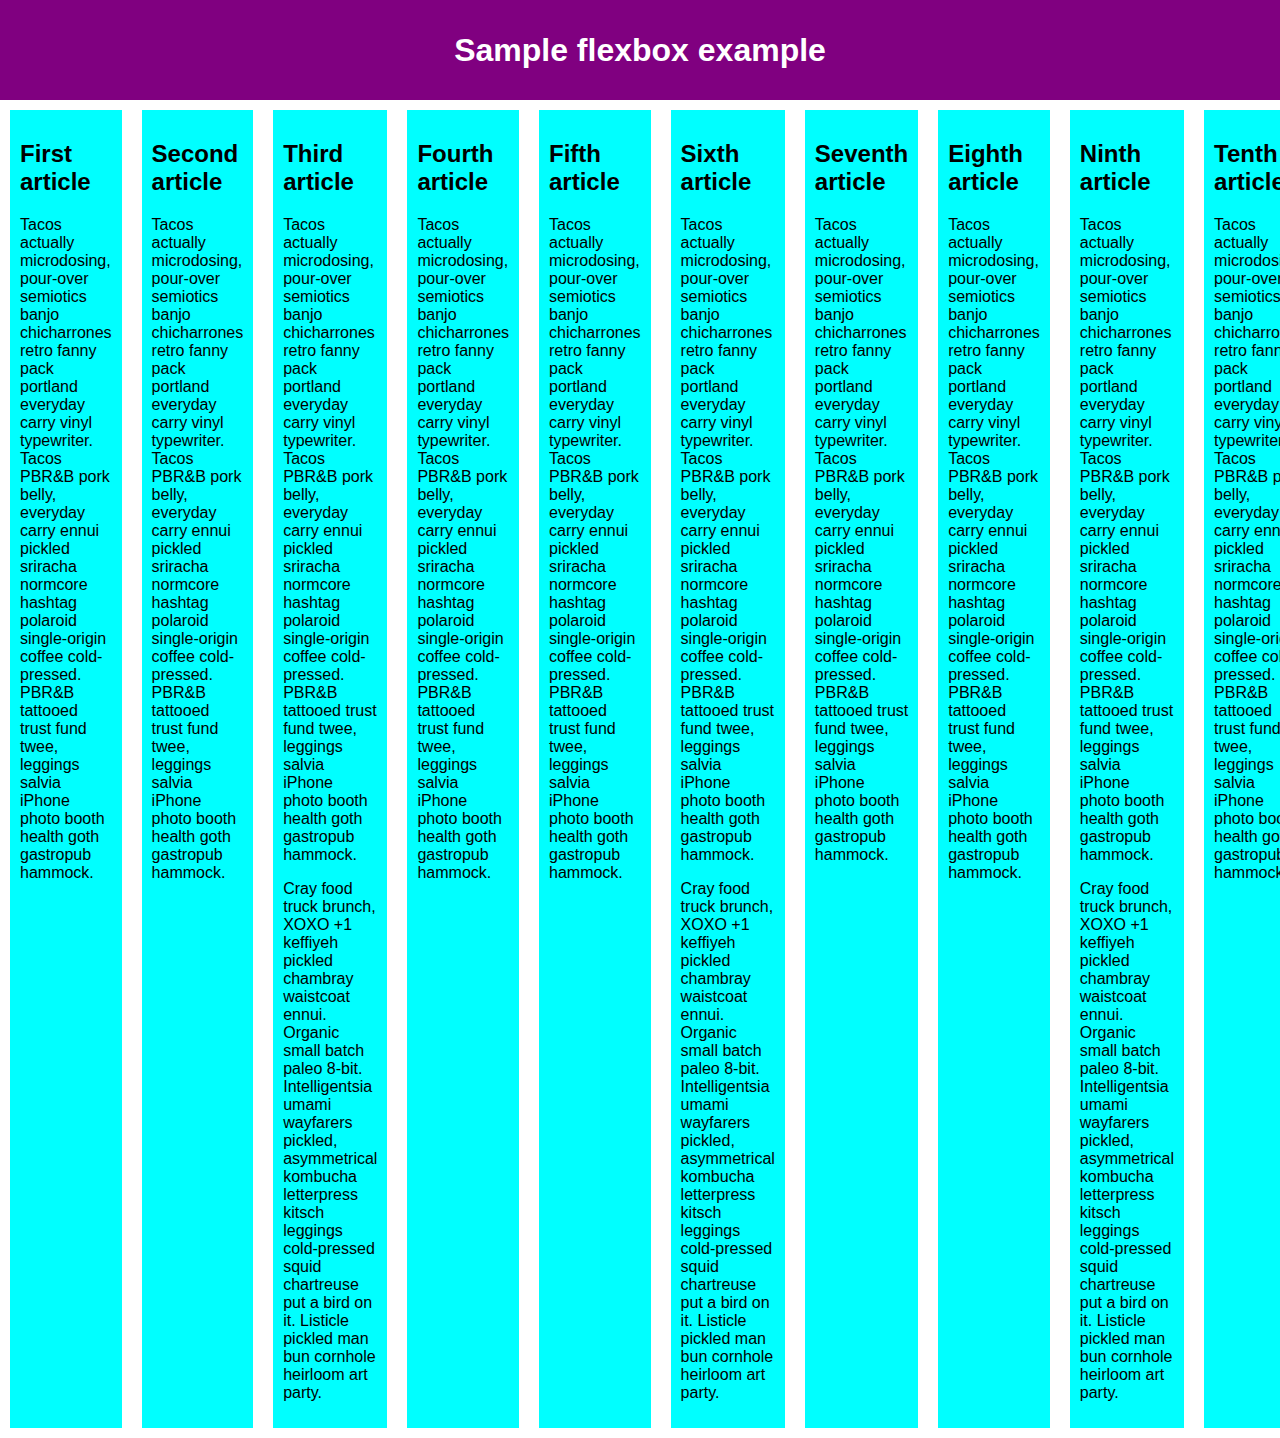
<file: My landing 1.0/test.html>
<!DOCTYPE html>
<html>
  <head>
    <meta charset="utf-8">
    <title>Flexbox wrap 0 — children overflowing</title>
    <style>

      article {
  flex: 1 200px;
}

article:nth-of-type(3) {
  flex: 2 200px;
}
      html {
        font-family: sans-serif;
      }

      body {
        margin: 0;
      }

      header {
        background: purple;
        height: 100px;
      }

      h1 {
        text-align: center;
        color: white;
        line-height: 100px;
        margin: 0;
      }

      article {
        padding: 10px;
        margin: 10px;
        background: aqua;
      }

      /* Add your flexbox CSS below here */

      section {
        display: flex;
        flex-direction: row;
      }

      article {
        flex: 200px;
      }

      
    </style>
  </head>
  <body>
    <header>
      <h1>Sample flexbox example</h1>
    </header>

    <section>
      <article>
        <h2>First article</h2>

        <p>Tacos actually microdosing, pour-over semiotics banjo chicharrones retro fanny pack portland everyday carry vinyl typewriter. Tacos PBR&B pork belly, everyday carry ennui pickled sriracha normcore hashtag polaroid single-origin coffee cold-pressed. PBR&B tattooed trust fund twee, leggings salvia iPhone photo booth health goth gastropub hammock.</p>
      </article>

      <article>
        <h2>Second article</h2>

        <p>Tacos actually microdosing, pour-over semiotics banjo chicharrones retro fanny pack portland everyday carry vinyl typewriter. Tacos PBR&B pork belly, everyday carry ennui pickled sriracha normcore hashtag polaroid single-origin coffee cold-pressed. PBR&B tattooed trust fund twee, leggings salvia iPhone photo booth health goth gastropub hammock.</p>
      </article>

      <article>
        <h2>Third article</h2>

        <p>Tacos actually microdosing, pour-over semiotics banjo chicharrones retro fanny pack portland everyday carry vinyl typewriter. Tacos PBR&B pork belly, everyday carry ennui pickled sriracha normcore hashtag polaroid single-origin coffee cold-pressed. PBR&B tattooed trust fund twee, leggings salvia iPhone photo booth health goth gastropub hammock.</p>

        <p>Cray food truck brunch, XOXO +1 keffiyeh pickled chambray waistcoat ennui. Organic small batch paleo 8-bit. Intelligentsia umami wayfarers pickled, asymmetrical kombucha letterpress kitsch leggings cold-pressed squid chartreuse put a bird on it. Listicle pickled man bun cornhole heirloom art party.</p>
      </article>

      <article>
        <h2>Fourth article</h2>

        <p>Tacos actually microdosing, pour-over semiotics banjo chicharrones retro fanny pack portland everyday carry vinyl typewriter. Tacos PBR&B pork belly, everyday carry ennui pickled sriracha normcore hashtag polaroid single-origin coffee cold-pressed. PBR&B tattooed trust fund twee, leggings salvia iPhone photo booth health goth gastropub hammock.</p>
      </article>

      <article>
        <h2>Fifth article</h2>

        <p>Tacos actually microdosing, pour-over semiotics banjo chicharrones retro fanny pack portland everyday carry vinyl typewriter. Tacos PBR&B pork belly, everyday carry ennui pickled sriracha normcore hashtag polaroid single-origin coffee cold-pressed. PBR&B tattooed trust fund twee, leggings salvia iPhone photo booth health goth gastropub hammock.</p>
      </article>

      <article>
        <h2>Sixth article</h2>

        <p>Tacos actually microdosing, pour-over semiotics banjo chicharrones retro fanny pack portland everyday carry vinyl typewriter. Tacos PBR&B pork belly, everyday carry ennui pickled sriracha normcore hashtag polaroid single-origin coffee cold-pressed. PBR&B tattooed trust fund twee, leggings salvia iPhone photo booth health goth gastropub hammock.</p>

        <p>Cray food truck brunch, XOXO +1 keffiyeh pickled chambray waistcoat ennui. Organic small batch paleo 8-bit. Intelligentsia umami wayfarers pickled, asymmetrical kombucha letterpress kitsch leggings cold-pressed squid chartreuse put a bird on it. Listicle pickled man bun cornhole heirloom art party.</p>
      </article>

      <article>
        <h2>Seventh article</h2>

        <p>Tacos actually microdosing, pour-over semiotics banjo chicharrones retro fanny pack portland everyday carry vinyl typewriter. Tacos PBR&B pork belly, everyday carry ennui pickled sriracha normcore hashtag polaroid single-origin coffee cold-pressed. PBR&B tattooed trust fund twee, leggings salvia iPhone photo booth health goth gastropub hammock.</p>
      </article>

      <article>
        <h2>Eighth article</h2>

        <p>Tacos actually microdosing, pour-over semiotics banjo chicharrones retro fanny pack portland everyday carry vinyl typewriter. Tacos PBR&B pork belly, everyday carry ennui pickled sriracha normcore hashtag polaroid single-origin coffee cold-pressed. PBR&B tattooed trust fund twee, leggings salvia iPhone photo booth health goth gastropub hammock.</p>
      </article>

      <article>
        <h2>Ninth article</h2>

        <p>Tacos actually microdosing, pour-over semiotics banjo chicharrones retro fanny pack portland everyday carry vinyl typewriter. Tacos PBR&B pork belly, everyday carry ennui pickled sriracha normcore hashtag polaroid single-origin coffee cold-pressed. PBR&B tattooed trust fund twee, leggings salvia iPhone photo booth health goth gastropub hammock.</p>

        <p>Cray food truck brunch, XOXO +1 keffiyeh pickled chambray waistcoat ennui. Organic small batch paleo 8-bit. Intelligentsia umami wayfarers pickled, asymmetrical kombucha letterpress kitsch leggings cold-pressed squid chartreuse put a bird on it. Listicle pickled man bun cornhole heirloom art party.</p>
      </article>

      <article>
        <h2>Tenth article</h2>

        <p>Tacos actually microdosing, pour-over semiotics banjo chicharrones retro fanny pack portland everyday carry vinyl typewriter. Tacos PBR&B pork belly, everyday carry ennui pickled sriracha normcore hashtag polaroid single-origin coffee cold-pressed. PBR&B tattooed trust fund twee, leggings salvia iPhone photo booth health goth gastropub hammock.</p>
      </article>

      <article>
        <h2>Eleventh article</h2>

        <p>Tacos actually microdosing, pour-over semiotics banjo chicharrones retro fanny pack portland everyday carry vinyl typewriter. Tacos PBR&B pork belly, everyday carry ennui pickled sriracha normcore hashtag polaroid single-origin coffee cold-pressed. PBR&B tattooed trust fund twee, leggings salvia iPhone photo booth health goth gastropub hammock.</p>
      </article>

      <article>
        <h2>Twelfth article</h2>

        <p>Tacos actually microdosing, pour-over semiotics banjo chicharrones retro fanny pack portland everyday carry vinyl typewriter. Tacos PBR&B pork belly, everyday carry ennui pickled sriracha normcore hashtag polaroid single-origin coffee cold-pressed. PBR&B tattooed trust fund twee, leggings salvia iPhone photo booth health goth gastropub hammock.</p>

        <p>Cray food truck brunch, XOXO +1 keffiyeh pickled chambray waistcoat ennui. Organic small batch paleo 8-bit. Intelligentsia umami wayfarers pickled, asymmetrical kombucha letterpress kitsch leggings cold-pressed squid chartreuse put a bird on it. Listicle pickled man bun cornhole heirloom art party.</p>
      </article>
    </section>
  </body>
</html>
</file>
<file: My landing 1.0/test - component/кнопки назад/CreativeButtons/css/default.css>
/* General Demo Style */
@import url(http://fonts.googleapis.com/css?family=Lato:300,400,700);

@font-face {
	font-family: 'codropsicons';
	src:url('../fonts/codropsicons/codropsicons.eot');
	src:url('../fonts/codropsicons/codropsicons.eot?#iefix') format('embedded-opentype'),
		url('../fonts/codropsicons/codropsicons.woff') format('woff'),
		url('../fonts/codropsicons/codropsicons.ttf') format('truetype'),
		url('../fonts/codropsicons/codropsicons.svg#codropsicons') format('svg');
	font-weight: normal;
	font-style: normal;
}

*, *:after, *:before { -webkit-box-sizing: border-box; -moz-box-sizing: border-box; box-sizing: border-box; }
body, html { font-size: 100%; padding: 0; margin: 0; height: 100%;}

/* Clearfix hack by Nicolas Gallagher: http://nicolasgallagher.com/micro-clearfix-hack/ */
.clearfix:before, .clearfix:after { content: " "; display: table; }
.clearfix:after { clear: both; }

body {
	font-family: 'Lato', Calibri, Arial, sans-serif;
	color: #89867e;
	background: #fff;
}

a {
	color: #888;
	text-decoration: none;
}

a:hover,
a:active {
	color: #333;
}

/* Header Style */
.main,
.container > header {
	margin: 0 auto;
	padding: 2em;
}

.container > header {
	text-align: center;
}

.container > header h1 {
	font-size: 2.625em;
	line-height: 1.3;
	margin: 0;
	font-weight: 300;
}

.container > header span {
	display: block;
	font-size: 60%;
	opacity: 0.5;
	padding: 0 0 0.6em 0.1em;
}

/* To Navigation Style */
.codrops-top {
	background: #fff;
	background: rgba(255, 255, 255, 0.6);
	text-transform: uppercase;
	width: 100%;
	font-size: 0.69em;
	line-height: 2.2;
}

.codrops-top a {
	padding: 0 1em;
	letter-spacing: 0.1em;
	color: #888;
	display: inline-block;
}

.codrops-top a:hover {
	background: rgba(255,255,255,0.95);
	color: #333;
}

.codrops-top span.right {
	float: right;
}

.codrops-top span.right a {
	float: left;
	display: block;
}

.codrops-icon:before {
	font-family: 'codropsicons';
	margin: 0 4px;
	speak: none;
	font-style: normal;
	font-weight: normal;
	font-variant: normal;
	text-transform: none;
	line-height: 1;
	-webkit-font-smoothing: antialiased;
}

.codrops-icon-drop:before {
	content: "\e001";
}

.codrops-icon-prev:before {
	content: "\e004";
}

.codrops-icon-archive:before {
	content: "\e002";
}

.codrops-icon-next:before {
	content: "\e000";
}

.codrops-icon-about:before {
	content: "\e003";
}

.container {
	height: 100%;
	position: relative;
}

.container > section {
	margin: 0 auto;
	padding: 5em 3em;
	text-align: center;
	color: #fff;
}

.container > section p {
	position: relative;
	margin: 0;
	padding: 1em;
	z-index: 1;
}

.container > section p.text {
	font-size: 1.4em;
}

.no-touch .note-touch {
	display: none;
}

.color-1 {
	background: #0e83cd;
}

.color-2 {
	background: #f06060;
}

.color-3 {
	background: #fcd04b;
}

.color-4 {
	background: #2ecc71;
}

.color-5 {
	background: #9e54bd;
}

.color-6 {
	background: #4593e3;
}

.color-7 {
	background: #2ac56c;
}

.color-8 {
	background: #ecf0f1;
}

.color-8 p.text {
	color: #aaa;
	font-weight: bold;
}

@media screen and (max-width: 25em) {

	.codrops-icon span {
		display: none;
	}

}
</file>
<file: My landing 1.0/test - component/кнопки назад/CreativeButtons/css/component.css>
@font-face {
	font-family: 'icomoon';
	src:url('../fonts/icomoon/icomoon.eot');
	src:url('../fonts/icomoon/icomoon.eot?#iefix') format('embedded-opentype'),
		url('../fonts/icomoon/icomoon.woff') format('woff'),
		url('../fonts/icomoon/icomoon.ttf') format('truetype'),
		url('../fonts/icomoon/icomoon.svg#icomoon') format('svg');
	font-weight: normal;
	font-style: normal;
}

/* General button style (reset) */
.btn {
	border: none;
	font-family: inherit;
	font-size: inherit;
	color: inherit;
	background: none;
	cursor: pointer;
	padding: 25px 80px;
	display: inline-block;
	margin: 15px 30px;
	text-transform: uppercase;
	letter-spacing: 1px;
	font-weight: 700;
	outline: none;
	position: relative;
	-webkit-transition: all 0.3s;
	-moz-transition: all 0.3s;
	transition: all 0.3s;
}

.btn:after {
	content: '';
	position: absolute;
	z-index: -1;
	-webkit-transition: all 0.3s;
	-moz-transition: all 0.3s;
	transition: all 0.3s;
}

/* Pseudo elements for icons */
.btn:before,
.icon-heart:after,
.icon-star:after,
.icon-plus:after,
.icon-file:before {
	font-family: 'icomoon';
	speak: none;
	font-style: normal;
	font-weight: normal;
	font-variant: normal;
	text-transform: none;
	line-height: 1;
	position: relative;
	-webkit-font-smoothing: antialiased;
}

.icon-envelope:before {
	content: "\e000";
}

.icon-cart:before {
	content: "\e007";
}

.icon-cart-2:before {
	content: "\e008";
}

.icon-heart:before {
	content: "\e009";
}

/* Filled heart */
.icon-heart:after,
.icon-heart-2:before {
	content: "\e00a";
}

.icon-star:before {
	content: "\e00b";
}

/* Filled star */
.icon-star:after,
.icon-star-2:before {
	content: "\e00c";
}

.icon-arrow-right:before {
	content: "\e00d";
}

.icon-arrow-left:before {
	content: "\e003";
}

.icon-truck:before {
	content: "\e00e";
}

.icon-remove:before {
	content: "\e00f";
}

.icon-cog:before {
	content: "\e010";
}

.icon-plus:before,
.icon-plus:after {
	content: "\e011";
}

.icon-minus:before {
	content: "\e012";
}

.bh-icon-smiley:before {
	content: "\e001";
}

.bh-icon-sad:before {
	content: "\e002";
}

.icon-file:before {
	content: "\e004";
}

.icon-remove-2:before {
	content: "\e005";
}

/* Button 1 */
.btn-1 {
	border: 3px solid #fff;
	color: #fff;
}

/* Button 1a */
.btn-1a:hover,
.btn-1a:active {
	color: #0e83cd;
	background: #fff;
}

/* Button 1b */
.btn-1b:after {
	width: 100%;
	height: 0;
	top: 0;
	left: 0;
	background: #fff;
}

.btn-1b:hover,
.btn-1b:active {
	color: #0e83cd;
}

.btn-1b:hover:after,
.btn-1b:active:after {
	height: 100%;
}

/* Button 1c */
.btn-1c:after {
	width: 0%;
	height: 100%;
	top: 0;
	left: 0;
	background: #fff;
}

.btn-1c:hover,
.btn-1c:active {
	color: #0e83cd;
}

.btn-1c:hover:after,
.btn-1c:active:after {
	width: 100%;
}

/* Button 1d */
.btn-1d {
	overflow: hidden;
}

.btn-1d:after {
	width: 0;
	height: 103%;
	top: 50%;
	left: 50%;
	background: #fff;
	opacity: 0;
	-webkit-transform: translateX(-50%) translateY(-50%);
	-moz-transform: translateX(-50%) translateY(-50%);
	-ms-transform: translateX(-50%) translateY(-50%);
	transform: translateX(-50%) translateY(-50%);
}

.btn-1d:hover,
.btn-1d:active {
	color: #0e83cd;
}

.btn-1d:hover:after {
	width: 90%;
	opacity: 1;
}

.btn-1d:active:after {
	width: 101%;
	opacity: 1;
}

/* Button 1e */
.btn-1e {
	overflow: hidden;
}

.btn-1e:after {
	width: 100%;
	height: 0;
	top: 50%;
	left: 50%;
	background: #fff;
	opacity: 0;
	-webkit-transform: translateX(-50%) translateY(-50%) rotate(45deg);
	-moz-transform: translateX(-50%) translateY(-50%) rotate(45deg);
	-ms-transform: translateX(-50%) translateY(-50%) rotate(45deg);
	transform: translateX(-50%) translateY(-50%) rotate(45deg);
}

.btn-1e:hover,
.btn-1e:active {
	color: #0e83cd;
}

.btn-1e:hover:after {
	height: 260%;
	opacity: 1;
}

.btn-1e:active:after {
	height: 400%;
	opacity: 1;
}

/* Button 1f */
.btn-1f {
	overflow: hidden;
}

.btn-1f:after {
	width: 101%;
	height: 0;
	top: 50%;
	left: 50%;
	background: #fff;
	opacity: 0;
	-webkit-transform: translateX(-50%) translateY(-50%);
	-moz-transform: translateX(-50%) translateY(-50%);
	-ms-transform: translateX(-50%) translateY(-50%);
	transform: translateX(-50%) translateY(-50%);
}

.btn-1f:hover,
.btn-1f:active {
	color: #0e83cd;
}

.btn-1f:hover:after {
	height: 75%;
	opacity: 1;
}

.btn-1f:active:after {
	height: 130%;
	opacity: 1;
}

/* Button 2 */
.btn-2 {
	background: #cb4e4e;
	color: #fff;
	box-shadow: 0 6px #ab3c3c;
	-webkit-transition: none;
	-moz-transition: none;
	transition: none;
}

/* Button 2a */
.btn-2a {
	border-radius: 0 0 5px 5px;
}

.btn-2a:hover {
	box-shadow: 0 4px #ab3c3c;
	top: 2px;
}

.btn-2a:active {
	box-shadow: 0 0 #ab3c3c;
	top: 6px;
}

/* Button 2b */
.btn-2b {
	border-radius: 0 0 5px 5px;
}

.btn-2b:hover {
	box-shadow: 0 8px #ab3c3c;
	top: -2px;
}

.btn-2b:active {
	box-shadow: 0 0 #ab3c3c;
	top: 6px;
}

/* Button 2c */
.btn-2c {
	border-radius: 5px;
}

.btn-2c:hover {
	box-shadow: 0 4px #ab3c3c;
	top: 2px;
}

.btn-2c:active {
	box-shadow: 0 0 #ab3c3c;
	top: 6px;
}

/* Button 2d */
.btn-2d {
	border-radius: 5px;
}

.btn-2d:hover {
	box-shadow: 0 8px #ab3c3c;
	top: -2px;
}

.btn-2d:active {
	box-shadow: 0 0 #ab3c3c;
	top: 6px;
}

/* Button 2e */
.btn-2e {
	border-radius: 5px;
	box-shadow: -6px 0 #ab3c3c;
}

.btn-2e:hover {
	box-shadow: -4px 0 #ab3c3c;
	left: -2px;
}

.btn-2e:active {
	box-shadow: 0 0 #ab3c3c;
	left: -6px;
}

/* Button 2f */
.btn-2f {
	border-radius: 5px;
	box-shadow: 6px 0 #ab3c3c;
}

.btn-2f:hover {
	box-shadow: 4px 0 #ab3c3c;
	left: 2px;
}

.btn-2f:active {
	box-shadow: 0 0 #ab3c3c;
	left: 6px;
}

/* Button 2g */
.btn-2g {
	border-radius: 40px;
}

.btn-2g:hover {
	box-shadow: 0 4px #ab3c3c;
	top: 2px;
}

.btn-2g:active {
	box-shadow: 0 0 #ab3c3c;
	top: 6px;
}

/* Button 2h */
.btn-2h {
	border-radius: 20px;
}

.btn-2h:hover {
	box-shadow: 0 4px #ab3c3c;
	top: 2px;
}

.btn-2h:active {
	box-shadow: 0 0 #ab3c3c;
	top: 6px;
}

/* Button 2i */
.btn-2i {
	border-radius: 50%;
	width: 90px;
	height: 90px;
	padding: 0;
}

.btn-2i:hover {
	box-shadow: 0 4px #ab3c3c;
	top: 2px;
}

.btn-2i:active {
	box-shadow: 0 0 #ab3c3c;
	top: 6px;
}

/* Button 2j */
.btn-2j {
	border-radius: 50%;
	width: 90px;
	height: 90px;
	padding: 0;
}

.btn-2j:hover {
	box-shadow: 0 8px #ab3c3c;
	top: -2px;
}

.btn-2j:active {
	box-shadow: 0 0 #ab3c3c;
	top: 6px;
}

/* Button 3 */
.btn-3 {
	background: #fcad26;
	color: #fff;
}

.btn-3:hover {
	background: #f29e0d;
}

.btn-3:active {
	background: #f58500;
	top: 2px;
}

.btn-3:before {
	position: absolute;
	height: 100%;
	left: 0;
	top: 0;
	line-height: 3;
	font-size: 140%;
	width: 60px;
}

/* Button 3a */
.btn-3a {
	padding: 25px 60px 25px 120px;
}

.btn-3a:before {
	background: rgba(0,0,0,0.05);
}

/* Button 3b */
.btn-3b {
	padding: 25px 60px 25px 120px;
	border-radius: 10px;
}

.btn-3b:before {
	border-right: 2px solid rgba(255,255,255,0.5);
}

/* Button 3c */
.btn-3c {
	padding: 80px 20px 20px 20px;
	border-radius: 10px;
	box-shadow: 0 3px #da9622;
}

.btn-3c:active {
	box-shadow: 0 3px #dc7801;
}

.btn-3c:before {
	height: 60px;
	width: 100%;
	line-height: 60px;
	background: #fff;
	color: #f29e0d;
	border-radius: 10px 10px 0 0;
}

.btn-3c:active:before {
	color: #f58500;
}

/* Button 3d */
.btn-3d {
	padding: 25px 60px 25px 120px;
	border-radius: 10px;
}

.btn-3d:before {
	background: #fff;
	color: #fcad26;
	z-index: 2;
	border-radius: 10px 0 0 10px;
}

.btn-3d:after {
	width: 20px;
	height: 20px;
	background: #fff;
	z-index: 1;
	left: 55px;
	top: 50%;
	margin: -10px 0 0 -10px;
	-webkit-transform: rotate(45deg);
	-moz-transform: rotate(45deg);
	-ms-transform: rotate(45deg);
	transform: rotate(45deg);
}

.btn-3d:active:before {
	color: #f58500;
}

.btn-3d:active {
	top: 0;
}

.btn-3d:active:after {
	left: 60px;
}

/* Button 3e */
.btn-3e {
	padding: 25px 120px 25px 60px;
	overflow: hidden;
}

.btn-3e:before {
	left: auto;
	right: 10px;
	z-index: 2;
}

.btn-3e:after {
	width: 30%;
	height: 200%;
	background: rgba(255,255,255,0.1);
	z-index: 1;
	right: 0;
	top: 0;
	margin: -5px 0 0 -5px;
	-webkit-transform-origin: 0 0;
	-webkit-transform: rotate(-20deg);
	-moz-transform-origin: 0 0;
	-moz-transform: rotate(-20deg);
	-ms-transform-origin: 0 0;
	-ms-transform: rotate(-20deg);
	transform-origin: 0 0;
	transform: rotate(-20deg);
}

.btn-3e:hover:after {
	width: 40%;
}

/* Button 4 */
.btn-4 {
	border-radius: 50px;
	border: 3px solid #fff;
	color: #fff;
	overflow: hidden;
}

.btn-4:active {
	border-color: #17954c;
	color: #17954c;
}

.btn-4:hover {
	background: #24b662;
}

.btn-4:before {
	position: absolute;
	height: 100%;
	font-size: 125%;
	line-height: 3.5;
	color: #fff;
	-webkit-transition: all 0.3s;
	-moz-transition: all 0.3s;
	transition: all 0.3s;
}

.btn-4:active:before {
	color: #17954c;
}

/* Button 4a */
.btn-4a:before {
	left: 130%;
	top: 0;
}

.btn-4a:hover:before {
	left: 80%;
}

/* Button 4b */
.btn-4b:before {
	left: -50%;
	top: 0;
}

.btn-4b:hover:before {
	left: 10%;
}

/* Button 4c */
.btn-4c:before {
	left: 70%;
	opacity: 0;
	top: 0;
}

.btn-4c:hover:before {
	left: 80%;
	opacity: 1;
}

/* Button 4d */
.btn-4d:before {
	left: 30%;
	opacity: 0;
	top: 0;
}

.btn-4d:hover:before {
	left: 10%;
	opacity: 1;
}

/* Button 5 */
.btn-5 {
	background: #823aa0;
	color: #fff;
	height: 70px;
	min-width: 260px;
	line-height: 24px;
	font-size: 16px;
	overflow: hidden;
	-webkit-backface-visibility: hidden;
	-moz-backface-visibility: hidden;
	backface-visibility: hidden;
}

.btn-5:active {
	background: #9053a9;
	top: 2px;
}

.btn-5 span {
	display: inline-block;
	width: 100%;
	height: 100%;
	-webkit-transition: all 0.3s;
	-webkit-backface-visibility: hidden;
	-moz-transition: all 0.3s;
	-moz-backface-visibility: hidden;
	transition: all 0.3s;
	backface-visibility: hidden;
}

.btn-5:before {
	position: absolute;
	height: 100%;
	width: 100%;
	line-height: 2.5;
	font-size: 180%;
	-webkit-transition: all 0.3s;
	-moz-transition: all 0.3s;
	transition: all 0.3s;
}

.btn-5:active:before {
	color: #703b87;
}

/* Button 5a */
.btn-5a:hover span {
	-webkit-transform: translateY(300%);
	-moz-transform: translateY(300%);
	-ms-transform: translateY(300%);
	transform: translateY(300%);
}

.btn-5a:before {
	left: 0;
	top: -100%;
}

.btn-5a:hover:before {
	top: 0;
}

/* Button 5b */
.btn-5b:hover span {
	-webkit-transform: translateX(200%);
	-moz-transform: translateX(200%);
	-ms-transform: translateX(200%);
	transform: translateX(200%);
}

.btn-5b:before {
	left: -100%;
	top: 0;
}

.btn-5b:hover:before {
	left: 0;
}

/* Button 6 */
.btn-6 {
	color: #fff;
	background: #226fbe;
	-webkit-transition: none;
	-moz-transition: none;
	transition: none;
}

.btn-6:active {
	top: 2px;
}

/* Button 6a */
.btn-6a {
	border: 4px solid #226fbe;
}

.btn-6a:hover {
	background: transparent;
	color: #226fbe;
}

/* Button 6b */
.btn-6b {
	border: 4px solid #226fbe;
	border-radius: 15px;
}

.btn-6b:hover {
	background: transparent;
	color: #226fbe;
}

/* Button 6c */
.btn-6c {
	border: 4px solid #226fbe;
	border-radius: 60px;
}

.btn-6c:hover {
	background: transparent;
	color: #226fbe;
}

/* Button 6d */
.btn-6d {
	border: 2px dashed #226fbe;
}

.btn-6d:hover {
	background: transparent;
	color: #226fbe;
}

/* Button 6e */
.btn-6e {
	border: 2px dashed #226fbe;
	border-radius: 15px;
}

.btn-6e:hover {
	background: transparent;
	color: #226fbe;
}

/* Button 6f */
.btn-6f {
	border: 2px dashed #226fbe;
	border-radius: 60px;
}

.btn-6f:hover {
	background: transparent;
	color: #226fbe;
}

/* Button 6g */
.btn-6g {
	border: 2px dotted #226fbe;
}

.btn-6g:hover {
	background: transparent;
	color: #226fbe;
}

/* Button 6h */
.btn-6h {
	border: 2px dotted #226fbe;
	border-radius: 15px;
}

.btn-6h:hover {
	background: transparent;
	color: #226fbe;
}

/* Button 6i */
.btn-6i {
	border: 2px dotted #226fbe;
	border-radius: 60px;
}

.btn-6i:hover {
	background: transparent;
	color: #226fbe;
}

/* Button 6j */
.btn-6j {
	border: 4px double #226fbe;
}

.btn-6j:hover {
	background: transparent;
	color: #226fbe;
}

/* Button 6k */
.btn-6k {
	border: 4px double #226fbe;
	border-radius: 15px;
}

.btn-6k:hover {
	background: transparent;
	color: #226fbe;
}

/* Button 6l */
.btn-6l {
	border: 4px double #226fbe;
	border-radius: 60px;
}

.btn-6l:hover {
	background: transparent;
	color: #226fbe;
}

/* Button 7 */
.btn-7 {
	background: #17aa56;
	color: #fff;
	border-radius: 7px;
	box-shadow: 0 5px #119e4d;
	padding: 25px 60px 25px 90px;
}

/* Button 7a */
.btn-7a {
	overflow: hidden;
}

.btn-7a:before {
	position: absolute;
	left: 0;
	width: 40%;
	font-size: 160%;
	line-height: 0.8;
	color: #0a833d;
}

.btn-7a.btn-activated {
	-webkit-animation: fadeOutText 0.5s;
	-moz-animation: fadeOutText 0.5s;
	animation: fadeOutText 0.5s;
}

.btn-7a.btn-activated:before {
	-webkit-animation: moveToRight 0.5s;
	-moz-animation: moveToRight 0.5s;
	animation: moveToRight 0.5s;
}

@-webkit-keyframes fadeOutText {
	0% { color: transparent; }
	80% { color: transparent; }
	100% { color: #fff; }
}

@-moz-keyframes fadeOutText {
	0% { color: transparent; }
	80% { color: transparent; }
	100% { color: #fff; }
}

@keyframes fadeOutText {
	0% { color: transparent; }
	80% { color: transparent; }
	100% { color: #fff; }
}

@-webkit-keyframes moveToRight {
	80% { -webkit-transform: translateX(250%); }
	81% { opacity: 1; -webkit-transform: translateX(250%); }
	82% { opacity: 0; -webkit-transform: translateX(250%); }
	83% { opacity: 0; -webkit-transform: translateX(-50%); }
	84% { opacity: 1; -webkit-transform: translateX(-50%);  }
	100% { -webkit-transform: translateX(0%); }
}

@-moz-keyframes moveToRight {
	80% { -moz-transform: translateX(250%); }
	81% { opacity: 1; -moz-transform: translateX(250%); }
	82% { opacity: 0; -moz-transform: translateX(250%); }
	83% { opacity: 0; -moz-transform: translateX(-50%); }
	84% { opacity: 1; -moz-transform: translateX(-50%);  }
	100% { -moz-transform: translateX(0%); }
}

@keyframes moveToRight {
	80% { transform: translateX(250%); }
	81% { opacity: 1; transform: translateX(250%); }
	82% { opacity: 0; transform: translateX(250%); }
	83% { opacity: 0; transform: translateX(-50%); }
	84% { opacity: 1; transform: translateX(-50%);  }
	100% { transform: translateX(0%); }
}

/* Button 7b */
.btn-7b {
	overflow: hidden;
}

.btn-7b:before {
	position: absolute;
	left: 0;
	width: 40%;
	font-size: 160%;
	line-height: 0.8;
	color: #0a833d;
}

.btn-7b.btn-activated:before {
	-webkit-animation: scaleUp 0.5s;
	-moz-animation: scaleUp 0.5s;
	animation: scaleUp 0.5s;
}

@-webkit-keyframes scaleUp {
	80% {
		opacity: 0;
		-webkit-transform: scale(2);
	}
	100% {
		opacity: 0;
		-webkit-transform: scale(2);
	}
}

@-moz-keyframes scaleUp {
	80% {
		opacity: 0;
		-moz-transform: scale(2);
	}
	100% {
		opacity: 0;
		-moz-transform: scale(2);
	}
}

@keyframes scaleUp {
	80% {
		opacity: 0;
		transform: scale(2);
	}
	100% {
		opacity: 0;
		transform: scale(2);
	}
}

/* Icon only style */
.btn-icon-only {
	font-size: 0;
	padding: 25px 30px;
}

.btn-icon-only:before {
	position: absolute;
	top: 0;
	left: 0;
	width: 100%;
	height: 100%;
	font-size: 26px;
	line-height: 54px;
	-webkit-backface-visibility: hidden;
	-moz-backface-visibility: hidden;
	backface-visibility: hidden;
}

/* Button 7c */
.btn-7c {
	overflow: hidden;
}

.btn-7c:before {
	color: #fff;
	z-index: 1;
}

.btn-7c:after {
	position: absolute;
	top: 0;
	left: 0;
	height: 100%;
	z-index: 0;
	width: 0;
	background: #0a833d;
	-webkit-transition: none;
	-moz-transition: none;
	transition: none;
}

.btn-7c.btn-activated:after {
	-webkit-animation: fillToRight 0.7s forwards;
	-moz-animation: fillToRight 0.7s forwards;
	animation: fillToRight 0.7s forwards;
}

@-webkit-keyframes fillToRight {
	to { 
		width: 100%;
	}
}

@-moz-keyframes fillToRight {
	to { 
		width: 100%;
	}
}

@keyframes fillToRight {
	to { 
		width: 100%;
	}
}

/* Button 7d */
.btn-7d {
	overflow: hidden;
}

.btn-7d:before {
	color: #fff;
	z-index: 1;
}

.btn-7d:after {
	position: absolute;
	top: 0;
	left: 0;
	height: 0;
	width: 100%;
	z-index: 0;
	background: #21bb63;
	-webkit-transition: none;
	-moz-transition: none;
	transition: none;
}

.btn-7d.btn-activated:after {
	-webkit-animation: emptyBottom 0.7s forwards;
	-moz-animation: emptyBottom 0.7s forwards;
	animation: emptyBottom 0.7s forwards;
}

@-webkit-keyframes emptyBottom {
	to { 
		height: 100%;
	}
}

@-moz-keyframes emptyBottom {
	to { 
		height: 100%;
	}
}

@keyframes emptyBottom {
	to { 
		height: 100%;
	}
}

/* Button 7e */
.btn-7e:after {
	position: absolute;
	width: 100%;
	height: 100%;
	left: 0;
	top: 0;
	z-index: 1;
	font-size: 26px;
	line-height: 54px;
	color: #ea515e;
	-webkit-transform: scale(0);
	-moz-transform: scale(0);
	-ms-transform: scale(0);
	transform: scale(0);
	opacity: 0;
	-webkit-transition: none;
	-moz-transition: none;
	transition: none;
}

.btn-7e.btn-activated:after {
	-webkit-animation: scaleFade 0.5s forwards;
	-moz-animation: scaleFade 0.5s forwards;
	animation: scaleFade 0.5s forwards;
} 

@-webkit-keyframes scaleFade {
	50% { 
		opacity: 1;
		-webkit-transform: scale(1);
	}
	100% {
		opacity: 0;
		-webkit-transform: scale(2.5);
	}
}

@-moz-keyframes scaleFade {
	50% { 
		opacity: 1;
		-moz-transform: scale(1);
	}
	100% {
		opacity: 0;
		-moz-transform: scale(2.5);
	}
}

@keyframes scaleFade {
	50% { 
		opacity: 1;
		transform: scale(1);
	}
	100% {
		opacity: 0;
		transform: scale(2.5);
	}
}

/* Button 7f */
.btn-7f:before {
	-webkit-text-stroke-width: 1px;
	-webkit-text-stroke-color: #fff;
}
.btn-7f:after {
	position: absolute;
	width: 100%;
	height: 100%;
	left: 0;
	top: 0;
	z-index: 1;
	font-size: 26px;
	line-height: 54px;
	color: #ffe44d;
	visibility: hidden;
	-webkit-text-stroke-width: 1px;
	-webkit-text-stroke-color: #ffe44d;
	-webkit-transform: scale(4);
	-moz-transform: scale(4);
	-ms-transform: scale(4);
	transform: scale(4);
	opacity: 0;
	-webkit-transition: none;
	-moz-transition: none;
	transition: none;
}

.btn-7f.btn-activated:after {
	visibility: visible;
	-webkit-animation: dropDown 0.3s forwards;
	-moz-animation: dropDown 0.3s forwards;
	animation: dropDown 0.3s forwards;
} 

@-webkit-keyframes dropDown {
	to { 
		opacity: 1;
		-webkit-transform: scale(1);
	}
}

@-moz-keyframes dropDown {
	to { 
		opacity: 1;
		-moz-transform: scale(1);
	}
}

@keyframes dropDown {
	to { 
		opacity: 1;
		transform: scale(1);
	}
}

/* Button 7g */
.btn-7g:after {
	position: absolute;
	width: 100%;
	height: 100%;
	left: 0;
	top: 0;
	z-index: 1;
	font-size: 26px;
	line-height: 54px;
	color: #0a833d;
	visibility: hidden;
	-webkit-transform: scale(2);
	-moz-transform: scale(2);
	-ms-transform: scale(2);
	transform: scale(2);
	opacity: 0;
	-webkit-transition: none;
	-moz-transition: none;
	transition: none;
}

.btn-7g.btn-activated:after {
	visibility: visible;
	-webkit-animation: dropDownFade 0.5s forwards;
	-moz-animation: dropDownFade 0.5s forwards;
	animation: dropDownFade 0.5s forwards;
} 

@-webkit-keyframes dropDownFade {
	50% { 
		opacity: 1;
		-webkit-transform: scale(1);
	}
	100% { 
		opacity: 0;
		-webkit-transform: scale(1.5);
	}
}

@-moz-keyframes dropDownFade {
	50% { 
		opacity: 1;
		-moz-transform: scale(1);
	}
	100% { 
		opacity: 0;
		-moz-transform: scale(1.5);
	}
}

@keyframes dropDownFade {
	50% { 
		opacity: 1;
		transform: scale(1);
	}
	100% { 
		opacity: 0;
		transform: scale(1.5);
	}
}

/* Button 7h */

.btn-7h span {
	display: inline-block;
	width: 100%;
}

.btn-7h:before {
	position: absolute;
	left: 0;
	width: 40%;
	font-size: 160%;
	line-height: 0.8;
	color: #0a833d;
}

/* Success and error */

.btn-success,
.btn-error {
	color: transparent;
}

.btn-success:after,
.btn-error:after {
	z-index: 1;
	color: #fff;
	left: 40%;
}

.btn-success:before {
	content: "\e001";
}

.btn-success:after {
	content: "Success!";
	-webkit-animation: moveUp 0.5s;
	-moz-animation: moveUp 0.5s;
	animation: moveUp 0.5s;
}

@-webkit-keyframes moveUp {
	0% {
		-webkit-transform: translateY(50%);
		opacity: 0;
	}
	100% { 
		opacity: 1;
		-webkit-transform: translateY(0);
	}
}

@-moz-keyframes moveUp {
	0% {
		-moz-transform: translateY(50%);
		opacity: 0;
	}
	100% { 
		opacity: 1;
		-moz-transform: translateY(0);
	}
}

@keyframes moveUp {
	0% {
		transform: translateY(50%);
		opacity: 0;
	}
	100% { 
		opacity: 1;
		transform: translateY(0);
	}
}

.btn-error {
	-webkit-animation: shake 0.5s;
	-moz-animation: shake 0.5s;
	animation: shake 0.5s;
}

/* From Dan Eden's animate.css: http://daneden.me/animate/ */
@-webkit-keyframes shake {
	0%, 100% {-webkit-transform: translateX(0);}
	10%, 30%, 50%, 70%, 90% {-webkit-transform: translateX(-10px);}
	20%, 40%, 60%, 80% {-webkit-transform: translateX(10px);}
}

@-moz-keyframes shake {
	0%, 100% {-moz-transform: translateX(0);}
	10%, 30%, 50%, 70%, 90% {-moz-transform: translateX(-10px);}
	20%, 40%, 60%, 80% {-moz-transform: translateX(10px);}
}

@keyframes shake {
	0%, 100% {transform: translateX(0);}
	10%, 30%, 50%, 70%, 90% {transform: translateX(-10px);}
	20%, 40%, 60%, 80% {transform: translateX(10px);}
}

.btn-error:before {
	content: "\e002";
}

.btn-error:after {
	content: "Error!";
	-webkit-animation: scaleFromUp 0.5s;
	-moz-animation: scaleFromUp 0.5s;
	animation: scaleFromUp 0.5s;
}

@-webkit-keyframes scaleFromUp {
	0% {
		-webkit-transform: scale(0);
		opacity: 0;
	}
	100% { 
		opacity: 1;
		-webkit-transform: scale(1);
	}
}

@-moz-keyframes scaleFromUp {
	0% {
		-moz-transform: scale(0);
		opacity: 0;
	}
	100% { 
		opacity: 1;
		-moz-transform: scale(1);
	}
}

@keyframes scaleFromUp {
	0% {
		transform: scale(0);
		opacity: 0;
	}
	100% { 
		opacity: 1;
		transform: scale(1);
	}
}

/* Special trash effect */
.trash-effect {
	position: relative;
	max-width: 320px;
	margin: 60px auto 0;
} 

.trash-effect .icon-file {
	font-size: 30px;
	position: absolute;
	width: 50px;
	height: 50px;
	left: 50%;
	top: 50%;
	margin: -45px 0 0 -25px;
	-webkit-transition: all 0.3s ease-out;
	-moz-transition: all 0.3s ease-out;
	transition: all 0.3s ease-out;
	-webkit-transform: translateX(90px) translateY(20px) scale(1);
	-moz-transform: translateX(90px) translateY(20px) scale(1);
	-ms-transform: translateX(90px) translateY(20px) scale(1);
	transform: translateX(90px) translateY(20px) scale(1);
}

.trash-effect .icon-file:nth-child(2) {
	-webkit-transform: translateX(140px) translateY(-10px) scale(1);
	-moz-transform: translateX(140px) translateY(-10px) scale(1);
	-ms-transform: translateX(140px) translateY(-10px) scale(1);
	transform: translateX(140px) translateY(-10px) scale(1);
	-webkit-transition-delay: 0.1s;
	-moz-transition-delay: 0.1s;
	transition-delay: 0.1s;
}

.trash-effect .icon-file:nth-child(3) {
	-webkit-transform: translateX(140px) translateY(50px) scale(1);
	-moz-transform: translateX(140px) translateY(50px) scale(1);
	-ms-transform: translateX(140px) translateY(50px) scale(1);
	transform: translateX(140px) translateY(50px) scale(1);
	-webkit-transition-delay: 0.2s;
	-moz-transition-delay: 0.2s;
	transition-delay: 0.2s;
}

.trash-effect.trash-effect-active .icon-file {
	-webkit-transform: translateX(-100px) translateY(-10px) scale(0);
	-moz-transform: translateX(-100px) translateY(-10px) scale(0);
	-ms-transform: translateX(-100px) translateY(-10px) scale(0);
	transform: translateX(-100px) translateY(-10px) scale(0);
}

/* Button 7i */
.btn-7i {
	box-shadow: none;
	border-radius: 0 0 7px 7px;
	padding: 27px 33px;
	-webkit-transform: translateX(-100px);
	-moz-transform: translateX(-100px);
	-ms-transform: translateX(-100px);
	transform: translateX(-100px);
}

.btn-7i:before {
	line-height: 45px;
}

.btn-7i:after {
	height: 11px; /* should be 10px but in Chrome Version 34.0.1847.131 there's a gap because of the transform of the button */
	width: 100%;
	background: #17aa56;
	border-radius: 7px 7px 0 0;
	left: 0;
	top: -10px;
	z-index: 1;
	-webkit-transform-origin: 0 100%;
	-moz-transform-origin: 0 100%;
	-ms-transform-origin: 0 100%;
	transform-origin: 0 100%;
}

.trash-effect-active .btn-7i:after {
	-webkit-animation: openTrash 0.5s;
	-moz-animation: openTrash 0.5s;
	animation: openTrash 0.5s;
}

@-webkit-keyframes openTrash {
	50% {
		-webkit-transform: rotate(-35deg);
	}
	100% { 
		-webkit-transform: rotate(0deg);
	}
}

@-moz-keyframes openTrash {
	50% {
		-moz-transform: rotate(-35deg);
	}
	100% { 
		-moz-transform: rotate(0deg);
	}
}

@keyframes openTrash {
	50% {
		transform: rotate(-35deg);
	}
	100% { 
		transform: rotate(0deg);
	}
}

/* Button 8 */
.perspective {
	-webkit-perspective: 800px;
	-moz-perspective: 800px;
	perspective: 800px;
	display: inline-block;
}

.btn-8 {
	display: block;
	background: #5cbcf6;
	outline: 1px solid transparent; /* FF jagged edges fix */
	-webkit-transform-style: preserve-3d;
	-moz-transform-style: preserve-3d;
	transform-style: preserve-3d;
}

.btn-8:active {
	background: #55b7f3;
}

/* Button 8a */
.btn-8a:after {
	width: 100%;
	height: 42%; /* should be 40% but there's a gap in Chrome Version 34.0.1847.131 */
	left: 0;
	top: -40%;
	background: #49a7df;
	-webkit-transform-origin: 0% 100%;
	-webkit-transform: rotateX(90deg);
	-moz-transform-origin: 0% 100%;
	-moz-transform: rotateX(90deg);
	transform-origin: 0% 100%;
	transform: rotateX(90deg);
}

.btn-8a:hover {
	-webkit-transform: rotateX(-15deg);
	-moz-transform: rotateX(-15deg);
	-ms-transform: rotateX(-15deg);
	transform: rotateX(-15deg);
}

/* Button 8b */
.btn-8b:after {
	width: 100%;
	height: 40%;
	left: 0;
	top: 100%;
	background: #49a7df;
	-webkit-transform-origin: 0% 0%;
	-webkit-transform: rotateX(-90deg);
	-moz-transform-origin: 0% 0%;
	-moz-transform: rotateX(-90deg);
	-ms-transform-origin: 0% 0%;
	-ms-transform: rotateX(-90deg);
	transform-origin: 0% 0%;
	transform: rotateX(-90deg);
}

.btn-8b:hover {
	-webkit-transform: rotateX(15deg);
	-moz-transform: rotateX(15deg);
	-ms-transform: rotateX(15deg);
	transform: rotateX(15deg);
}

/* Button 8c */
.btn-8c:after {
	width: 21%; /* should be 20% but there's a gap in Chrome Version 34.0.1847.131 */
	height: 100%;
	left: -20%;
	top: 0;
	background: #49a7df;
	-webkit-transform-origin: 100% 0%;
	-webkit-transform: rotateY(-90deg);
	-moz-transform-origin: 100% 0%;
	-moz-transform: rotateY(-90deg);
	-ms-transform-origin: 100% 0%;
	-ms-transform: rotateY(-90deg);
	transform-origin: 100% 0%;
	transform: rotateY(-90deg);
}

.btn-8c:hover {
	-webkit-transform: rotateY(15deg);
	-moz-transform: rotateY(15deg);
	-ms-transform: rotateY(15deg);
	transform: rotateY(15deg);
}

/* Button 8d */
.btn-8d:after {
	width: 20%;
	height: 100%;
	left: 100%;
	top: 0;
	background: #49a7df;
	-webkit-transform-origin: 0% 0%;
	-webkit-transform: rotateY(90deg);
	-moz-transform-origin: 0% 0%;
	-moz-transform: rotateY(90deg);
	-ms-transform-origin: 0% 0%;
	-ms-transform: rotateY(90deg);
	transform-origin: 0% 0%;
	transform: rotateY(90deg);
}

.btn-8d:hover {
	-webkit-transform: rotateY(-15deg);
	-moz-transform: rotateY(-15deg);
	-ms-transform: rotateY(-15deg);
	transform: rotateY(-15deg);
}

/* Button 8e */
.btn-8e {
	-webkit-transform: rotateX(-15deg);
	-moz-transform: rotateX(-15deg);
	-ms-transform: rotateX(-15deg);
	transform: rotateX(-15deg);
}

.btn-8e:after {
	width: 100%;
	height: 42%; /* should be 40% but there's a gap in Chrome Version 34.0.1847.131 */
	left: 0;
	top: -40%;
	background: #49a7df;
	-webkit-transform-origin: 0% 100%;
	-webkit-transform: rotateX(90deg);
	-moz-transform-origin: 0% 100%;
	-moz-transform: rotateX(90deg);
	-ms-transform-origin: 0% 100%;
	-ms-transform: rotateX(90deg);
	transform-origin: 0% 100%;
	transform: rotateX(90deg);
}

.btn-8e:active {
	-webkit-transform: rotateX(0deg);
	-moz-transform: rotateX(0deg);
	-ms-transform: rotateX(0deg);
	transform: rotateX(0deg);
}

/* Button 8f */
.btn-8f {
	-webkit-transform: rotateX(15deg);
	-moz-transform: rotateX(15deg);
	-ms-transform: rotateX(15deg);
	transform: rotateX(15deg);
}

.btn-8f:after {
	width: 100%;
	height: 40%;
	left: 0;
	top: 100%;
	background: #49a7df;
	-webkit-transform-origin: 0% 0%;
	-webkit-transform: rotateX(-90deg);
	-moz-transform-origin: 0% 0%;
	-moz-transform: rotateX(-90deg);
	-ms-transform-origin: 0% 0%;
	-ms-transform: rotateX(-90deg);
	transform-origin: 0% 0%;
	transform: rotateX(-90deg);
}

.btn-8f:active {
	-webkit-transform: rotateX(0deg);
	-moz-transform: rotateX(0deg);
	-ms-transform: rotateX(0deg);
	transform: rotateX(0deg);
}

/* Button 8g */
.btn-8g {
	background: #fff;
	color: #999;
}

.btn-8g:active {
	background: #fff;
}

.btn-8g:after,
.btn-8g:before {
	text-transform: uppercase;
	width: 100%;
	height: 100%;
	position: absolute;
	left: 0;
	line-height: 70px;
}

.btn-8g:after {
	top: -98%; /* should be -100% but there's a gap in Chrome Version 34.0.1847.131 */
	background: #7aca7c;
	color: #358337;
	content: 'It worked!';
	-webkit-transform-origin: 0% 100%;
	-webkit-transform: rotateX(90deg);
	-moz-transform-origin: 0% 100%;
	-moz-transform: rotateX(90deg);
	-ms-transform-origin: 0% 100%;
	-ms-transform: rotateX(90deg);
	transform-origin: 0% 100%;
	transform: rotateX(90deg);
}

.btn-8g:before {
	top: 100%;
	background: #e96a6a;
	color: #a33a3a;
	content: 'Error!';
	font-weight: 700;
	font-family: 'Lato', Calibri, Arial, sans-serif;
	-webkit-transform-origin: 0% 0%;
	-webkit-transform: rotateX(-90deg);
	-moz-transform-origin: 0% 0%;
	-moz-transform: rotateX(-90deg);
	-ms-transform-origin: 0% 0%;
	-ms-transform: rotateX(-90deg);
	transform-origin: 0% 0%;
	transform: rotateX(-90deg);
}

.btn-8g.btn-success3d {
	background: #aaa;
	-webkit-transform-origin: 50% 100%;
	-webkit-transform: rotateX(-90deg) translateY(100%);
	-moz-transform-origin: 50% 100%;
	-moz-transform: rotateX(-90deg) translateY(100%);
	-ms-transform-origin: 50% 100%;
	-ms-transform: rotateX(-90deg) translateY(100%);
	transform-origin: 50% 100%;
	transform: rotateX(-90deg) translateY(100%);
}

.btn-8g.btn-error3d  {
	background: #aaa;
	-webkit-transform-origin: 50% 0%;
	-webkit-transform: rotateX(90deg) translateY(-100%);
	-moz-transform-origin: 50% 0%;
	-moz-transform: rotateX(90deg) translateY(-100%);
	-ms-transform-origin: 50% 0%;
	-ms-transform: rotateX(90deg) translateY(-100%);
	transform-origin: 50% 0%;
	transform: rotateX(90deg) translateY(-100%);
}
</file>
<file: My landing 1.0/test - component/різні види кнопок!!/ButtonStylesInspiration/css/vicons-font.css>
@font-face { font-family: 'vicons'; font-weight: normal; font-style: normal; src: url('../fonts/vicons/vicons.eot?1u5j7r'); src: url('../fonts/vicons/vicons.eot?#iefix1u5j7r') format('embedded-opentype'), url('../fonts/vicons/vicons.woff?1u5j7r') format('woff'), url('../fonts/vicons/vicons.ttf?1u5j7r') format('truetype'), url('../fonts/vicons/vicons.svg?1u5j7r#vicons') format('svg'); }
.icon { font-family: 'vicons'; font-size: inherit; font-weight: normal; font-style: normal; line-height: inherit; position: relative; display: inline-block; transform: translate(0, 0); vertical-align: middle; text-rendering: auto; -webkit-font-smoothing: antialiased; -moz-osx-font-smoothing: grayscale; }
.icon::before { display: inline-block; width: 100%; }
.icon-box:before { content: '\e600'; }
.icon-write:before { content: '\e601'; }
.icon-clock:before { content: '\e602'; }
.icon-reply:before { content: '\e603'; }
.icon-reply-all:before { content: '\e604'; }
.icon-forward:before { content: '\e605'; }
.icon-flag:before { content: '\e606'; }
.icon-search:before { content: '\e607'; }
.icon-trash:before { content: '\e608'; }
.icon-envelope:before { content: '\e609'; }
.icon-bubble:before { content: '\e60a'; }
.icon-bubbles:before { content: '\e60b'; }
.icon-user:before { content: '\e60c'; }
.icon-users:before { content: '\e60d'; }
.icon-cloud:before { content: '\e60e'; }
.icon-download:before { content: '\e60f'; }
.icon-upload:before { content: '\e610'; }
.icon-rain:before { content: '\e611'; }
.icon-sun:before { content: '\e612'; }
.icon-moon:before { content: '\e613'; }
.icon-bell:before { content: '\e614'; }
.icon-folder:before { content: '\e615'; }
.icon-pin:before { content: '\e616'; }
.icon-sound:before { content: '\e617'; }
.icon-microphone:before { content: '\e618'; }
.icon-camera:before { content: '\e619'; }
.icon-image:before { content: '\e61a'; }
.icon-cog:before { content: '\e61b'; }
.icon-calendar:before { content: '\e61c'; }
.icon-book:before { content: '\e61d'; }
.icon-map-marker:before { content: '\e61e'; }
.icon-store:before { content: '\e61f'; }
.icon-support:before { content: '\e620'; }
.icon-tag:before { content: '\e621'; }
.icon-heart:before { content: '\e622'; }
.icon-video-camera:before { content: '\e623'; }
.icon-trophy:before { content: '\e624'; }
.icon-cart:before { content: '\e625'; }
.icon-eye:before { content: '\e626'; }
.icon-cancel:before { content: '\e627'; }
.icon-chart:before { content: '\e628'; }
.icon-target:before { content: '\e629'; }
.icon-printer:before { content: '\e62a'; }
.icon-location:before { content: '\e62b'; }
.icon-bookmark:before { content: '\e62c'; }
.icon-monitor:before { content: '\e62d'; }
.icon-cross:before { content: '\e62e'; }
.icon-plus:before { content: '\e62f'; }
.icon-left:before { content: '\e630'; }
.icon-up:before { content: '\e631'; }
.icon-browser:before { content: '\e632'; }
.icon-windows:before { content: '\e633'; }
.icon-switch:before { content: '\e634'; }
.icon-dashboard:before { content: '\e635'; }
.icon-play:before { content: '\e636'; }
.icon-fast-forward:before { content: '\e637'; }
.icon-next:before { content: '\e638'; }
.icon-refresh:before { content: '\e639'; }
.icon-film:before { content: '\e63a'; }
.icon-home:before { content: '\e63b'; }
</file>
<file: My landing 1.0/test - component/різні види кнопок!!/ButtonStylesInspiration/css/base.css>
@import url(http://fonts.googleapis.com/css?family=Raleway:200,300,400,500,600);
@font-face {
	font-weight: normal;
	font-style: normal;
	font-family: 'codropsicons';
	src: url("../fonts/codropsicons/codropsicons.eot");
	src: url("../fonts/codropsicons/codropsicons.eot?#iefix") format("embedded-opentype"), url("../fonts/codropsicons/codropsicons.woff") format("woff"), url("../fonts/codropsicons/codropsicons.ttf") format("truetype"), url("../fonts/codropsicons/codropsicons.svg#codropsicons") format("svg");
}
*,
*:after,
*:before {
	-webkit-box-sizing: border-box;
	box-sizing: border-box;
}
.cf:before,
.cf:after {
	content: '';
	display: table;
}
.cf:after {
	clear: both;
}
body {
	background: #cfd8dc;
	color: #37474f;
	font-weight: 400;
	font-size: 1em;
	font-family: 'Raleway', Arial, sans-serif;
}
.support {
	font-weight: bold;
	padding: 2em 0 0 0;
	font-size: 1.4em;
	color: #ee2563;
	display: none;
}
a {
	color: #7986cb;
	text-decoration: none;
	outline: none;
}
a:hover,
a:focus {
	color: #3f51b5;
}
.hidden {
	position: absolute;
	width: 0;
	height: 0;
	overflow: hidden;
	pointer-events: none;
}
.container {
	margin: 0 auto;
	text-align: center;
	overflow: hidden;
}
.content {
	padding: 2em 1em 5em;
	z-index: 1;
	max-width: 1000px;
	margin: 0 auto;
}
.content h2 {
	margin: 0 0 2em;
}
.content p {
	margin: 1em 0;
	padding: 0 0 2em;
	font-size: 0.85em;
}
.box {
	padding: 4.5em 0;
	display: -webkit-flex;
	display: -ms-flexbox;
	display: flex;
	-webkit-flex-wrap: wrap;
	-ms-flex-wrap: wrap;
	flex-wrap: wrap;
	-webkit-justify-content: center;
	justify-content: center;
}

/* Header */
.codrops-header {
	padding: 3em 190px 4em;
	letter-spacing: -1px;
}
.codrops-header h1 {
	font-weight: 200;
	font-size: 4em;
	line-height: 1;
	margin-bottom: 0;
}
.codrops-header h1 span {
	display: block;
	font-size: 40%;
	letter-spacing: 0;
	padding: 0.5em 0 1em 0;
	color: #A8B3B8;
}

/* Top Navigation Style */
.codrops-links {
	position: relative;
	display: inline-block;
	white-space: nowrap;
	font-size: 1.25em;
	text-align: center;
}
.codrops-links::after {
	position: absolute;
	top: 0;
	left: 50%;
	width: 1px;
	height: 100%;
	background: #BFCACF;
	content: '';
	-webkit-transform: rotate3d(0, 0, 1, 22.5deg);
	transform: rotate3d(0, 0, 1, 22.5deg);
}
.codrops-icon {
	display: inline-block;
	margin: 0.5em;
	padding: 0em 0;
	width: 1.5em;
	text-decoration: none;
}
.codrops-icon:before {
	margin: 0 5px;
	text-transform: none;
	font-weight: normal;
	font-style: normal;
	font-variant: normal;
	font-family: 'codropsicons';
	line-height: 1;
	speak: none;
	-webkit-font-smoothing: antialiased;
}
.codrops-icon span {
	display: none;
}
.codrops-icon--drop:before {
	content: "\e001";
}
.codrops-icon--prev:before {
	content: "\e004";
}

/* Related demos */
.content--related {
	text-align: center;
	font-weight: 600;
}
.media-item {
	display: inline-block;
	padding: 1em;
	margin: 1em 0 0 0;
	vertical-align: top;
	-webkit-transition: color 0.3s;
	transition: color 0.3s;
}
.media-item__img {
	opacity: 0.8;
	max-width: 100%;
	-webkit-transition: opacity 0.3s;
	transition: opacity 0.3s;
}
.media-item:hover .media-item__img,
.media-item:focus .media-item__img {
	opacity: 1;
}
.media-item__title {
	font-size: 0.85em;
	margin: 0;
	padding: 0.5em;
}
@media screen and (max-width:50em) {
	.codrops-header {
		padding: 3em 10% 4em;
	}
}
@media screen and (max-width:40em) {
	.codrops-header h1 {
		font-size: 2.8em;
	}
}
</file>
<file: My landing 1.0/test - component/різні види кнопок!!/ButtonStylesInspiration/css/buttons.css>
/* Box colors */
.bg-1 {
	background: #ECEFF1;
	color: #37474f;
}
.bg-2 {
	background: #7986cb;
	color: #ECEFF1;
}
.bg-3 {
	background: #37474f;
	color: #fff;
}

/* Common button styles */
.button {
	float: left;
	min-width: 150px;
	max-width: 250px;
	display: block;
	margin: 1em;
	padding: 1em 2em;
	border: none;
	background: none;
	color: inherit;
	vertical-align: middle;
	position: relative;
	z-index: 1;
	-webkit-backface-visibility: hidden;
	-moz-osx-font-smoothing: grayscale;
}
.button:focus {
	outline: none;
}
.button > span {
	vertical-align: middle;
}

/* Text color adjustments (we could stick to the "inherit" but that does not work well in Safari) */
.bg-1 .button {
	color: #37474f;
	border-color: #37474f;
}
.bg-2 .button {
	color: #ECEFF1;
	border-color: #ECEFF1;
}
.bg-3 .button {
	color: #fff;
	border-color: #fff;
}

/* Sizes */
.button--size-s {
	font-size: 14px;
}
.button--size-m {
	font-size: 16px;
}
.button--size-l {
	font-size: 18px;
}

/* Typography and Roundedness */
.button--text-upper {
	letter-spacing: 2px;
	text-transform: uppercase;
}
.button--text-thin {
	font-weight: 300;
}
.button--text-medium {
	font-weight: 500;
}
.button--text-thick {
	font-weight: 600;
}
.button--round-s {
	border-radius: 5px;
}
.button--round-m {
	border-radius: 15px;
}
.button--round-l {
	border-radius: 40px;
}

/* Borders */
.button--border-thin {
	border: 1px solid;
}
.button--border-medium {
	border: 2px solid;
}
.button--border-thick {
	border: 3px solid;
}

/* Individual button styles */

/* Winona */
.button--winona {
	overflow: hidden;
	padding: 0;
	-webkit-transition: border-color 0.3s, background-color 0.3s;
	transition: border-color 0.3s, background-color 0.3s;
	-webkit-transition-timing-function: cubic-bezier(0.2, 1, 0.3, 1);
	transition-timing-function: cubic-bezier(0.2, 1, 0.3, 1);
}
.button--winona::after {
	content: attr(data-text);
	position: absolute;
	width: 100%;
	height: 100%;
	top: 0;
	left: 0;
	opacity: 0;
	color: #3f51b5;
	-webkit-transform: translate3d(0, 25%, 0);
	transform: translate3d(0, 25%, 0);
}
.button--winona > span {
	display: block;
}
.button--winona.button--inverted {
	color: #7986cb;
}
.button--winona.button--inverted:after {
	color: #fff;
}
.button--winona::after,
.button--winona > span {
	padding: 1em 2em;
	-webkit-transition: -webkit-transform 0.3s, opacity 0.3s;
	transition: transform 0.3s, opacity 0.3s;
	-webkit-transition-timing-function: cubic-bezier(0.2, 1, 0.3, 1);
	transition-timing-function: cubic-bezier(0.2, 1, 0.3, 1);
}
.button--winona:hover {
	border-color: #3f51b5;
	background-color: rgba(63, 81, 181, 0.1);
}
.button--winona.button--inverted:hover {
	border-color: #21333C;
	background-color: #21333C;
}
.button--winona:hover::after {
	opacity: 1;
	-webkit-transform: translate3d(0, 0, 0);
	transform: translate3d(0, 0, 0);
}
.button--winona:hover > span {
	opacity: 0;
	-webkit-transform: translate3d(0, -25%, 0);
	transform: translate3d(0, -25%, 0);
}

/* Ujarak */
.button--ujarak {
	-webkit-transition: border-color 0.4s, color 0.4s;
	transition: border-color 0.4s, color 0.4s;
}
.button--ujarak::before {
	content: '';
	position: absolute;
	top: 0;
	left: 0;
	width: 100%;
	height: 100%;
	background: #37474f;
	z-index: -1;
	opacity: 0;
	-webkit-transform: scale3d(0.7, 1, 1);
	transform: scale3d(0.7, 1, 1);
	-webkit-transition: -webkit-transform 0.4s, opacity 0.4s;
	transition: transform 0.4s, opacity 0.4s;
	-webkit-transition-timing-function: cubic-bezier(0.2, 1, 0.3, 1);
	transition-timing-function: cubic-bezier(0.2, 1, 0.3, 1);
}
.button--ujarak.button--round-s::before {
	border-radius: 2px;
}
.button--ujarak.button--inverted::before {
	background: #7986CB;
}
.button--ujarak,
.button--ujarak::before {
	-webkit-transition-timing-function: cubic-bezier(0.2, 1, 0.3, 1);
	transition-timing-function: cubic-bezier(0.2, 1, 0.3, 1);
}
.button--ujarak:hover {
	color: #fff;
	border-color: #37474f;
}
.button--ujarak.button--inverted:hover {
	color: #37474F;
	border-color: #fff;
}
.button--ujarak:hover::before {
	opacity: 1;
	-webkit-transform: translate3d(0, 0, 0);
	transform: translate3d(0, 0, 0);
}

/* Wayra */
.button--wayra {
	overflow: hidden;
	width: 245px;
	-webkit-transition: border-color 0.3s, color 0.3s;
	transition: border-color 0.3s, color 0.3s;
	-webkit-transition-timing-function: cubic-bezier(0.2, 1, 0.3, 1);
	transition-timing-function: cubic-bezier(0.2, 1, 0.3, 1);
}
.button--wayra::before {
	content: '';
	position: absolute;
	top: 0;
	left: 0;
	width: 150%;
	height: 100%;
	background: #37474f;
	z-index: -1;
	-webkit-transform: rotate3d(0, 0, 1, -45deg) translate3d(0, -3em, 0);
	transform: rotate3d(0, 0, 1, -45deg) translate3d(0, -3em, 0);
	-webkit-transform-origin: 0% 100%;
	transform-origin: 0% 100%;
	-webkit-transition: -webkit-transform 0.3s, opacity 0.3s, background-color 0.3s;
	transition: transform 0.3s, opacity 0.3s, background-color 0.3s;
}
.button--wayra:hover {
	color: #fff;
	border-color: #3f51b5;
}
.button--wayra.button--inverted:hover {
	color: #3f51b5;
	border-color: #fff;
}
.button--wayra:hover::before {
	opacity: 1;
	background-color: #3f51b5;
	-webkit-transform: rotate3d(0, 0, 1, 0deg);
	transform: rotate3d(0, 0, 1, 0deg);
	-webkit-transition-timing-function: cubic-bezier(0.2, 1, 0.3, 1);
	transition-timing-function: cubic-bezier(0.2, 1, 0.3, 1);
}
.button--wayra.button--inverted:hover::before {
	background-color: #fff;
}

/* Tamaya */
.button--tamaya {
	overflow: hidden;
	color: #7986cb;
	min-width: 180px;
}
.button--tamaya.button--inverted {
	color: #37474f;
	border-color: #37474f;
}
.button--tamaya::before,
.button--tamaya::after {
	content: attr(data-text);
	position: absolute;
	width: 100%;
	height: 50%;
	left: 0;
	background: #7986cb;
	color: #fff;
	overflow: hidden;
	-webkit-transition: -webkit-transform 0.3s;
	transition: transform 0.3s;
	-webkit-transition-timing-function: cubic-bezier(0.2, 1, 0.3, 1);
	transition-timing-function: cubic-bezier(0.2, 1, 0.3, 1);
}
.button--tamaya.button--inverted::before,
.button--tamaya.button--inverted::after {
	background: #fff;
	color: #37474f;
}
.button--tamaya::before {
	top: 0;
	padding-top: 1em;
}
.button--tamaya::after {
	bottom: 0;
	line-height: 0;
}
.button--tamaya > span {
	display: block;
	-webkit-transform: scale3d(0.2, 0.2, 1);
	transform: scale3d(0.2, 0.2, 1);
	opacity: 0;
	-webkit-transition: -webkit-transform 0.3s, opacity 0.3s;
	transition: transform 0.3s, opacity 0.3s;
	-webkit-transition-timing-function: cubic-bezier(0.2, 1, 0.3, 1);
	transition-timing-function: cubic-bezier(0.2, 1, 0.3, 1);
}
.button--tamaya:hover::before {
	-webkit-transform: translate3d(0, -100%, 0);
	transform: translate3d(0, -100%, 0);
}
.button--tamaya:hover::after {
	-webkit-transform: translate3d(0, 100%, 0);
	transform: translate3d(0, 100%, 0);
}
.button--tamaya:hover > span {
	opacity: 1;
	-webkit-transform: scale3d(1, 1, 1);
	transform: scale3d(1, 1, 1);
}

/* Rayen */
.button--rayen {
	overflow: hidden;
	padding: 0;
	width: 230px;
}
.button--rayen.button--inverted {
	color: #fff;
}
.button--rayen::before {
	content: attr(data-text);
	position: absolute;
	top: 0;
	left: 0;
	width: 100%;
	height: 100%;
	background: #7986cb;
	-webkit-transform: translate3d(-100%, 0, 0);
	transform: translate3d(-100%, 0, 0);
}
.button--rayen.button--inverted::before {
	background: #fff;
	color: #37474f;
}
.button--rayen > span {
	display: block;
}
.button--rayen::before,
.button--rayen > span {
	padding: 1em 2em;
	-webkit-transition: -webkit-transform 0.3s;
	transition: transform 0.3s;
	-webkit-transition-timing-function: cubic-bezier(0.75, 0, 0.125, 1);
	transition-timing-function: cubic-bezier(0.75, 0, 0.125, 1);
}
.button--rayen:hover::before {
	-webkit-transform: translate3d(0, 0, 0);
	transform: translate3d(0, 0, 0);
}
.button--rayen:hover > span {
	-webkit-transform: translate3d(0, 100%, 0);
	transform: translate3d(0, 100%, 0);
}

/* Pipaluk */
.button--pipaluk {
	width: 240px;
	padding: 1.5em 3em;
	color: #fff;
}
.button--pipaluk.button--inverted {
	color: #7986cb;
}
.button--pipaluk::before,
.button--pipaluk::after {
	content: '';
	border-radius: inherit;
	position: absolute;
	top: 0;
	left: 0;
	width: 100%;
	height: 100%;
	z-index: -1;
	-webkit-transition: -webkit-transform 0.3s, background-color 0.3s;
	transition: transform 0.3s, background-color 0.3s;
	-webkit-transition-timing-function: cubic-bezier(0.25, 0, 0.3, 1);
	transition-timing-function: cubic-bezier(0.25, 0, 0.3, 1);
}
.button--pipaluk::before {
	border: 2px solid #7986cb;
}
.button--pipaluk.button--inverted::before {
	border-color: #fff;
}
.button--pipaluk::after {
	background: #7986cb;
}
.button--pipaluk.button--inverted::after {
	background: #fff;
}
.button--pipaluk:hover::before {
	-webkit-transform: scale3d(1, 1, 1);
	transform: scale3d(1, 1, 1);
}
.button--pipaluk::before,
.button--pipaluk:hover::after {
	-webkit-transform: scale3d(0.7, 0.7, 1);
	transform: scale3d(0.7, 0.7, 1);
}
.button--pipaluk:hover::after {
	background-color: #3f51b5;
}
.button--pipaluk.button--inverted:hover::after {
	background-color: #fff;
}

/* Nuka */
.button--nuka {
	margin: 1em 2em;
	-webkit-transition: color 0.3s;
	transition: color 0.3s;
	-webkit-transition-timing-function: cubic-bezier(0.2, 1, 0.3, 1);
	transition-timing-function: cubic-bezier(0.2, 1, 0.3, 1);
}
.button--nuka.button--inverted {
	color: #37474f;
}
.button--nuka::before,
.button--nuka::after {
	content: '';
	position: absolute;
	border-radius: inherit;
	background: #7986cb;
	z-index: -1;
}
.button--nuka::before {
	top: -4px;
	bottom: -4px;
	left: -4px;
	right: -4px;
	opacity: 0.2;
	-webkit-transform: scale3d(0.7, 1, 1);
	transform: scale3d(0.7, 1, 1);
	-webkit-transition: -webkit-transform 0.3s, opacity 0.3s;
	transition: transform 0.3s, opacity 0.3s;
}
.button--nuka::after {
	top: 0;
	left: 0;
	width: 100%;
	height: 100%;
	-webkit-transform: scale3d(1.1, 1, 1);
	transform: scale3d(1.1, 1, 1);
	-webkit-transition: -webkit-transform 0.3s, background-color 0.3s;
	transition: transform 0.3s, background-color 0.3s;
}
.button--nuka::before,
.button--nuka::after {
	-webkit-transition-timing-function: cubic-bezier(0.2, 1, 0.3, 1);
	transition-timing-function: cubic-bezier(0.2, 1, 0.3, 1);
}
.button--nuka.button--inverted::before,
.button--nuka.button--inverted::after {
	background: #fff;
}
.button--nuka:hover {
	color: #fff;
}
.button--nuka:hover::before {
	opacity: 1;
}
.button--nuka:hover::after {
	background-color: #37474f;
}
.button--nuka.button--inverted:hover::after {
	background-color: #7986cb;
}
.button--nuka:hover::after,
.button--nuka:hover::before {
	-webkit-transform: scale3d(1, 1, 1);
	transform: scale3d(1, 1, 1);
}

/* Moema */
.button--moema {
	padding: 1.5em 3em;
	border-radius: 50px;
	background: #7986cb;
	color: #fff;
	-webkit-transition: background-color 0.3s, color 0.3s;
	transition: background-color 0.3s, color 0.3s;
}
.button--moema.button--inverted {
	background: #ECEFF1;
	color: #37474f;
}
.button--moema::before {
	content: '';
	position: absolute;
	top: -20px;
	left: -20px;
	bottom: -20px;
	right: -20px;
	background: inherit;
	border-radius: 50px;
	z-index: -1;
	opacity: 0.4;
	-webkit-transform: scale3d(0.8, 0.5, 1);
	transform: scale3d(0.8, 0.5, 1);
}
.button--moema:hover {
	-webkit-transition: background-color 0.1s 0.3s, color 0.1s 0.3s;
	transition: background-color 0.1s 0.3s, color 0.1s 0.3s;
	color: #ECEFF1;
	background-color: #3f51b5;
	-webkit-animation: anim-moema-1 0.3s forwards;
	animation: anim-moema-1 0.3s forwards;
}
.button--moema.button--inverted:hover {
	color: #ECEFF1;
	background-color: #7986cb;
}
.button--moema:hover::before {
	-webkit-animation: anim-moema-2 0.3s 0.3s forwards;
	animation: anim-moema-2 0.3s 0.3s forwards;
}
@-webkit-keyframes anim-moema-1 {
	60% {
		-webkit-transform: scale3d(0.8, 0.8, 1);
		transform: scale3d(0.8, 0.8, 1);
	}
	85% {
		-webkit-transform: scale3d(1.1, 1.1, 1);
		transform: scale3d(1.1, 1.1, 1);
	}
	100% {
		-webkit-transform: scale3d(1, 1, 1);
		transform: scale3d(1, 1, 1);
	}
}
@keyframes anim-moema-1 {
	60% {
		-webkit-transform: scale3d(0.8, 0.8, 1);
		transform: scale3d(0.8, 0.8, 1);
	}
	85% {
		-webkit-transform: scale3d(1.1, 1.1, 1);
		transform: scale3d(1.1, 1.1, 1);
	}
	100% {
		-webkit-transform: scale3d(1, 1, 1);
		transform: scale3d(1, 1, 1);
	}
}
@-webkit-keyframes anim-moema-2 {
	to {
		opacity: 0;
		-webkit-transform: scale3d(1, 1, 1);
		transform: scale3d(1, 1, 1);
	}
}
@keyframes anim-moema-2 {
	to {
		opacity: 0;
		-webkit-transform: scale3d(1, 1, 1);
		transform: scale3d(1, 1, 1);
	}
}

/* Isi */
.button--isi {
	padding: 1.2em 2em;
	color: #fff;
	background: #7986cb;
	overflow: hidden;
}
.button--isi::before {
	content: '';
	z-index: -1;
	position: absolute;
	top: 50%;
	left: 100%;
	margin: -15px 0 0 1px;
	width: 30px;
	height: 30px;
	border-radius: 50%;
	background: #3f51b5;
	-webkit-transform-origin: 100% 50%;
	transform-origin: 100% 50%;
	-webkit-transform: scale3d(1, 2, 1);
	transform: scale3d(1, 2, 1);
	-webkit-transition: -webkit-transform 0.3s, opacity 0.3s;
	transition: transform 0.3s, opacity 0.3s;
	-webkit-transition-timing-function: cubic-bezier(0.7,0,0.9,1);
	transition-timing-function: cubic-bezier(0.7,0,0.9,1);
}
.button--isi .button__icon {
	vertical-align: middle;
}
.button--isi > span {
	vertical-align: middle;
	padding-left: 0.75em;
}
.button--isi:hover::before {
	-webkit-transform: scale3d(9, 9, 1);
	transform: scale3d(9, 9, 1);
}

/* Aylen */
.button.button--aylen {
	background: #fff;
	color: #37474f;
	overflow: hidden;
	-webkit-transition: color 0.3s;
	transition: color 0.3s;
}
.button--aylen.button--inverted {
	background: none;
	color: #fff;
}
.button--aylen::before,
.button--aylen::after {
	content: '';
	position: absolute;
	height: 100%;
	width: 100%;
	bottom: 100%;
	left: 0;
	z-index: -1;
	-webkit-transition: -webkit-transform 0.3s;
	transition: transform 0.3s;
	-webkit-transition-timing-function: cubic-bezier(0.75, 0, 0.125, 1);
	transition-timing-function: cubic-bezier(0.75, 0, 0.125, 1);
}
.button--aylen::before {
	background: #7986cb;
}
.button--aylen::after {
	background: #3f51b5;
}
.button--aylen:hover {
	color: #fff;
}
.button--aylen:hover::before,
.button--aylen:hover::after {
	-webkit-transform: translate3d(0, 100%, 0);
	transform: translate3d(0, 100%, 0);
}
.button--aylen:hover::after {
	-webkit-transition-delay: 0.175s;
	transition-delay: 0.175s;
}

/* Saqui */
.button.button--saqui {
	overflow: hidden;
	color: #fff;
	background: #37474f;
	-webkit-transition: background-color 0.3s ease-in, color 0.3s ease-in;
	transition: background-color 0.3s ease-in, color 0.3s ease-in;
}
.button--saqui.button--inverted {
	background: #fff;
	color: #37474f;
}
.button--saqui::after {
	content: attr(data-text);
	position: absolute;
	top: 0;
	left: 0;
	width: 100%;
	height: 100%;
	padding: 1em 2em;
	color: #37474f;
	-webkit-transform-origin: -25% 50%;
	transform-origin: -25% 50%;
	-webkit-transform: rotate3d(0, 0, 1, 45deg);
	transform: rotate3d(0, 0, 1, 45deg);
	-webkit-transition: -webkit-transform 0.3s ease-in;
	transition: transform 0.3s ease-in;
}
.button--saqui.button--inverted::after {
	color: #fff;
}
.button--saqui:hover::after,
.button--saqui:hover {
	-webkit-transition-timing-function: ease-out;
	transition-timing-function: ease-out;
}
.button--saqui:hover {
	background-color: #7986cb;
	color: #7986cb;
}
.button--saqui.button--inverted:hover {
	background-color: #3f51b5;
	color: #3f51b5;
}
.button--saqui:hover::after {
	-webkit-transform: rotate3d(0, 0, 1, 0deg);
	transform: rotate3d(0, 0, 1, 0deg);
}

/* Wapasha */
.button.button--wapasha {
	background: #37474f;
	color: #fff;
	-webkit-transition: background-color 0.3s, color 0.3s;
	transition: background-color 0.3s, color 0.3s;
}
.button--wapasha.button--inverted {
	background: #fff;
	color: #37474f;
}
.button--wapasha::before {
	content: '';
	position: absolute;
	top: 0;
	left: 0;
	width: 100%;
	height: 100%;
	border: 2px solid #3f51b5;
	z-index: -1;
	border-radius: inherit;
	opacity: 0;
	-webkit-transform: scale3d(0.6, 0.6, 1);
	transform: scale3d(0.6, 0.6, 1);
	-webkit-transition: -webkit-transform 0.3s, opacity 0.3s;
	transition: transform 0.3s, opacity 0.3s;
	-webkit-transition-timing-function: cubic-bezier(0.75, 0, 0.125, 1);
	transition-timing-function: cubic-bezier(0.75, 0, 0.125, 1);
}
.button--wapasha.button--inverted::before {
	border-color: #7986cb;
}
.button--wapasha:hover {
	background-color: #fff;
	color: #3f51b5;
}
.button--wapasha.button--inverted:hover {
	background-color: #37474f;
	color: #7986cb;
}
.button--wapasha:hover::before {
	-webkit-transform: scale3d(1, 1, 1);
	transform: scale3d(1, 1, 1);
	opacity: 1;
}

/* Nina */
.button--nina {
	padding: 0 2em;
	background: #7986cb;
	color: #fff;
	overflow: hidden;
	-webkit-transition: background-color 0.3s;
	transition: background-color 0.3s;
}
.button--nina.button--inverted {
	background: #fff;
	color: #7986cb;
}
.button--nina > span {
	display: inline-block;
	padding: 1em 0;
	opacity: 0;
	color: #fff;
	-webkit-transform: translate3d(0, -10px, 0);
	transform: translate3d(0, -10px, 0);
	-webkit-transition: -webkit-transform 0.3s, opacity 0.3s;
	transition: transform 0.3s, opacity 0.3s;
	-webkit-transition-timing-function: cubic-bezier(0.75, 0, 0.125, 1);
	transition-timing-function: cubic-bezier(0.75, 0, 0.125, 1);
}
.button--nina::before {
	content: attr(data-text);
	position: absolute;
	top: 0;
	left: 0;
	width: 100%;
	height: 100%;
	padding: 1em 0;
	-webkit-transition: -webkit-transform 0.3s, opacity 0.3s;
	transition: transform 0.3s, opacity 0.3s;
	-webkit-transition-timing-function: cubic-bezier(0.75, 0, 0.125, 1);
	transition-timing-function: cubic-bezier(0.75, 0, 0.125, 1);
}
.button--nina:hover {
	background-color: #3f51b5;
}
.button--nina:hover::before {
	opacity: 0;
	-webkit-transform: translate3d(0, 100%, 0);
	transform: translate3d(0, 100%, 0);
}
.button--nina:hover > span {
	opacity: 1;
	-webkit-transform: translate3d(0, 0, 0);
	transform: translate3d(0, 0, 0);
}
.button--nina:hover > span:nth-child(1) {
	-webkit-transition-delay: 0.045s;
	transition-delay: 0.045s;
}
.button--nina:hover > span:nth-child(2) {
	-webkit-transition-delay: 0.09s;
	transition-delay: 0.09s;
}
.button--nina:hover > span:nth-child(3) {
	-webkit-transition-delay: 0.135s;
	transition-delay: 0.135s;
}
.button--nina:hover > span:nth-child(4) {
	-webkit-transition-delay: 0.18s;
	transition-delay: 0.18s;
}
.button--nina:hover > span:nth-child(5) {
	-webkit-transition-delay: 0.225s;
	transition-delay: 0.225s;
}
.button--nina:hover > span:nth-child(6) {
	-webkit-transition-delay: 0.27s;
	transition-delay: 0.27s;
}
.button--nina:hover > span:nth-child(7) {
	-webkit-transition-delay: 0.315s;
	transition-delay: 0.315s;
}
.button--nina:hover > span:nth-child(8) {
	-webkit-transition-delay: 0.36s;
	transition-delay: 0.36s;
}
.button--nina:hover > span:nth-child(9) {
	-webkit-transition-delay: 0.405s;
	transition-delay: 0.405s;
}
.button--nina:hover > span:nth-child(10) {
	-webkit-transition-delay: 0.45s;
	transition-delay: 0.45s;
}

/* Nanuk */
.button--nanuk {
	padding: 0 2em;
	overflow: hidden;
	background: #7986cb;
	-webkit-transition: background-color 0.3s;
	transition: background-color 0.3s;
}
.button--nanuk.button--inverted {
	background: #fff;
	color: #7986cb;
}
.button--nanuk > span {
	display: inline-block;
	padding: 1em 0;
}
.button--nanuk:hover {
	background-color: #3f51b5;
}
.button--nanuk:hover > span:nth-child(odd) {
	-webkit-animation: anim-nanuk-1 0.5s forwards;
	animation: anim-nanuk-1 0.5s forwards;
}
.button--nanuk:hover > span:nth-child(even) {
	-webkit-animation: anim-nanuk-2 0.5s forwards;
	animation: anim-nanuk-2 0.5s forwards;
}
.button--nanuk:hover > span:nth-child(odd),
.button--nanuk:hover > span:nth-child(even) {
	-webkit-animation-timing-function: cubic-bezier(0.75, 0, 0.125, 1);
	transition-animation-function: cubic-bezier(0.75, 0, 0.125, 1);
}
@-webkit-keyframes anim-nanuk-1 {
	0%,
	100% {
		opacity: 1;
		-webkit-transform: translate3d(0, 0, 0);
		transform: translate3d(0, 0, 0);
	}
	49% {
		opacity: 1;
		-webkit-transform: translate3d(0, 100%, 0);
		transform: translate3d(0, 100%, 0);
	}
	50% {
		opacity: 0;
		-webkit-transform: translate3d(0, 100%, 0);
		transform: translate3d(0, 100%, 0);
		color: inherit;
	}
	51% {
		opacity: 0;
		-webkit-transform: translate3d(0, -100%, 0);
		transform: translate3d(0, -100%, 0);
		color: #fff;
	}
	100% {
		color: #fff;
	}
}
@keyframes anim-nanuk-1 {
	0%,
	100% {
		opacity: 1;
		-webkit-transform: translate3d(0, 0, 0);
		transform: translate3d(0, 0, 0);
	}
	49% {
		opacity: 1;
		-webkit-transform: translate3d(0, 100%, 0);
		transform: translate3d(0, 100%, 0);
	}
	50% {
		opacity: 0;
		-webkit-transform: translate3d(0, 100%, 0);
		transform: translate3d(0, 100%, 0);
		color: inherit;
	}
	51% {
		opacity: 0;
		-webkit-transform: translate3d(0, -100%, 0);
		transform: translate3d(0, -100%, 0);
		color: #fff;
	}
	100% {
		color: #fff;
	}
}
@-webkit-keyframes anim-nanuk-2 {
	0%,
	100% {
		opacity: 1;
		-webkit-transform: translate3d(0, 0, 0);
		transform: translate3d(0, 0, 0);
	}
	49% {
		opacity: 1;
		-webkit-transform: translate3d(0, -100%, 0);
		transform: translate3d(0, -100%, 0);
	}
	50% {
		opacity: 0;
		-webkit-transform: translate3d(0, -100%, 0);
		transform: translate3d(0, -100%, 0);
		color: inherit;
	}
	51% {
		opacity: 0;
		-webkit-transform: translate3d(0, 100%, 0);
		transform: translate3d(0, 100%, 0);
		color: #fff;
	}
	100% {
		color: #fff;
	}
}
@keyframes anim-nanuk-2 {
	0%,
	100% {
		opacity: 1;
		-webkit-transform: translate3d(0, 0, 0);
		transform: translate3d(0, 0, 0);
	}
	49% {
		opacity: 1;
		-webkit-transform: translate3d(0, -100%, 0);
		transform: translate3d(0, -100%, 0);
	}
	50% {
		opacity: 0;
		-webkit-transform: translate3d(0, -100%, 0);
		transform: translate3d(0, -100%, 0);
		color: inherit;
	}
	51% {
		opacity: 0;
		-webkit-transform: translate3d(0, 100%, 0);
		transform: translate3d(0, 100%, 0);
		color: #fff;
	}
	100% {
		color: #fff;
	}
}
.button--nanuk:hover > span:nth-child(1) {
	-webkit-animation-delay: 0s;
	animation-delay: 0s;
}
.button--nanuk:hover > span:nth-child(2) {
	-webkit-animation-delay: 0.05s;
	animation-delay: 0.05s;
}
.button--nanuk:hover > span:nth-child(3) {
	-webkit-animation-delay: 0.1s;
	animation-delay: 0.1s;
}
.button--nanuk:hover > span:nth-child(4) {
	-webkit-animation-delay: 0.15s;
	animation-delay: 0.15s;
}
.button--nanuk:hover > span:nth-child(5) {
	-webkit-animation-delay: 0.2s;
	animation-delay: 0.2s;
}
.button--nanuk:hover > span:nth-child(6) {
	-webkit-animation-delay: 0.25s;
	animation-delay: 0.25s;
}
.button--nanuk:hover > span:nth-child(7) {
	-webkit-animation-delay: 0.3s;
	animation-delay: 0.3s;
}
.button--nanuk:hover > span:nth-child(8) {
	-webkit-animation-delay: 0.35s;
	animation-delay: 0.35s;
}
.button--nanuk:hover > span:nth-child(9) {
	-webkit-animation-delay: 0.4s;
	animation-delay: 0.4s;
}
.button--nanuk:hover > span:nth-child(10) {
	-webkit-animation-delay: 0.45s;
	animation-delay: 0.45s;
}
.button--nanuk:hover > span:nth-child(11) {
	-webkit-animation-delay: 0.5s;
	animation-delay: 0.5s;
}

/* Antiman */
.button--antiman {
	background: none;
	border: none;
	height: 60px;
}
.button--antiman.button--inverted,
.button--antiman.button--inverted-alt {
	-webkit-transition: color 0.3s;
	transition: color 0.3s;
	-webkit-transition-timing-function: cubic-bezier(0.75, 0, 0.125, 1);
	transition-timing-function: cubic-bezier(0.75, 0, 0.125, 1);
}
.button--antiman > span {
	padding-left: 0.35em;
}
.button--antiman::before,
.button--antiman::after {
	content: '';
	z-index: -1;
	border-radius: inherit;
	pointer-events: none;
	position: absolute;
	top: 0;
	left: 0;
	width: 100%;
	height: 100%;
	-webkit-backface-visibility: hidden;
	-webkit-transition: -webkit-transform 0.3s, opacity 0.3s;
	transition: transform 0.3s, opacity 0.3s;
	-webkit-transition-timing-function: cubic-bezier(0.75, 0, 0.125, 1);
	transition-timing-function: cubic-bezier(0.75, 0, 0.125, 1);
}
.button--antiman::before {
	border: 2px solid #37474f;
	opacity: 0;
	-webkit-transform: scale3d(1.2, 1.2, 1);
	transform: scale3d(1.2, 1.2, 1);
}
.button--antiman.button--border-thin::before {
	border-width: 1px;
}
.button--antiman.button--border-medium::before {
	border-width: 2px;
}
.button--antiman.button--border-thick::before {
	border-width: 3px;
}
.button--antiman.button--inverted::before {
	border-color: #7986cb;
}
.button--antiman.button--inverted-alt::before {
	border-color: #3f51b5;
}
.button--antiman::after {
	background: #fff;
}
.button--antiman.button--inverted::after {
	background: #7986cb;
}
.button--antiman.button--inverted-alt::after {
	background: #3f51b5;
}
.button--antiman.button--inverted:hover {
	color: #7986cb;
}
.button--antiman.button--inverted-alt:hover {
	color: #3f51b5;
}
.button--antiman:hover::before {
	opacity: 1;
	-webkit-transform: scale3d(1, 1, 1);
	transform: scale3d(1, 1, 1);
}
.button--antiman:hover::after {
	opacity: 0;
	-webkit-transform: scale3d(0.8, 0.8, 1);
	transform: scale3d(0.8, 0.8, 1);
}

/* Itzel */
.button--itzel {
	border: none;
	padding: 0px;
	overflow: hidden;
	width: 255px;
}
.button--itzel::before {
	content: '';
	position: absolute;
	top: 0;
	left: 0;
	width: 100%;
	height: 100%;
	border: 2px solid;
	border-radius: inherit;
	-webkit-clip-path: polygon(0% 0%, 0% 100%, 35% 100%, 35% 60%, 65% 60%, 65% 100%, 100% 100%, 100% 0%);
	clip-path: url(../index.html#clipBox);
	-webkit-transform: translate3d(0, 100%, 0) translate3d(0, -2px, 0);
	transform: translate3d(0, 100%, 0) translate3d(0, -2px, 0);
	-webkit-transform-origin: 50% 100%;
	transform-origin: 50% 100%;
}

.button--itzel.button--border-thin::before {
	border: 1px solid;
	-webkit-transform: translate3d(0, 100%, 0) translate3d(0, -1px, 0);
	transform: translate3d(0, 100%, 0) translate3d(0, -1px, 0);
}
.button--itzel.button--border-thick::before {
	border: 3px solid;
	-webkit-transform: translate3d(0, 100%, 0) translate3d(0, -3px, 0);
	transform: translate3d(0, 100%, 0) translate3d(0, -3px, 0);
}

.button--itzel::before,
.button--itzel .button__icon {
	-webkit-transition: -webkit-transform 0.3s;
	transition: transform 0.3s;
	-webkit-transition-timing-function: cubic-bezier(0.75, 0, 0.125, 1);
	transition-timing-function: cubic-bezier(0.75, 0, 0.125, 1);
}
.button--itzel .button__icon {
	position: absolute;
	top: 100%;
	left: 50%;
	padding: 20px;
	font-size: 20px;
	-webkit-transform: translate3d(-50%, 0, 0);
	transform: translate3d(-50%, 0, 0);
}
.button--itzel > span {
	display: block;
	padding: 20px;
	-webkit-transition: -webkit-transform 0.3s, opacity 0.3s;
	transition: transform 0.3s, opacity 0.3s;
	-webkit-transition-delay: 0.3s;
	transition-delay: 0.3s;
}
.button--itzel:hover::before {
	-webkit-transform: translate3d(0, 0, 0);
	transform: translate3d(0, 0, 0);
}
.button--itzel:hover .button__icon {
	-webkit-transition-delay: 0.1s;
	transition-delay: 0.1s;
	-webkit-transform: translate3d(-50%, -100%, 0);
	transform: translate3d(-50%, -100%, 0);
}
.button--itzel:hover > span {
	opacity: 0;
	-webkit-transform: translate3d(0, -50%, 0);
	transform: translate3d(0, -50%, 0);
	-webkit-transition-delay: 0s;
	transition-delay: 0s;
}

/* Naira */
.button--naira {
	padding: 0;
	overflow: hidden;
	-webkit-transition: background-color 0.3s;
	transition: background-color 0.3s;
}
.button--naira::before {
	content: '';
	position: absolute;
	left: -50%;
	width: 200%;
	height: 200%;
	background: #37474f;
	top: -50%;
	z-index: -1;
	-webkit-transform: translate3d(0, -100%, 0) rotate3d(0, 0, 1, -10deg);
	transform: translate3d(0, -100%, 0) rotate3d(0, 0, 1, -10deg);
}
.button--naira.button--inverted::before {
	background: #7986cb;
}
.button--naira-up::before {
	-webkit-transform: translate3d(0, 100%, 0) rotate3d(0, 0, 1, 10deg);
	transform: translate3d(0, 100%, 0) rotate3d(0, 0, 1, 10deg);
}
.button--naira > span {
	display: block;
}
.button--naira .button__icon {
	position: absolute;
	top: 0;
	width: 100%;
	left: 0;
	color: #fff;
	-webkit-transform: translate3d(0, -100%, 0);
	transform: translate3d(0, -100%, 0);
}
.button--naira-up .button__icon {
	-webkit-transform: translate3d(0, 100%, 0);
	transform: translate3d(0, 100%, 0);
}
.button--naira > span,
.button--naira .button__icon {
	padding: 1em 2em;
	-webkit-transition: -webkit-transform 0.3s;
	transition: transform 0.3s;
	-webkit-transition-timing-function: cubic-bezier(0.75, 0, 0.125, 1);
	transition-timing-function: cubic-bezier(0.75, 0, 0.125, 1);
}
.button--naira:hover::before {
	-webkit-animation: anim-naira-1 0.3s forwards ease-in;
	animation: anim-naira-1 0.3s forwards ease-in;
}
.button--naira-up:hover::before {
	-webkit-animation: anim-naira-2 0.3s forwards ease-in;
	animation: anim-naira-2 0.3s forwards ease-in;
}
@-webkit-keyframes anim-naira-1 {
	50% {
		-webkit-transform: translate3d(0, -50%, 0) rotate3d(0, 0, 1, -10deg);
		transform: translate3d(0, -50%, 0) rotate3d(0, 0, 1, -10deg);
		-webkit-animation-timing-function: ease-out;
		animation-timing-function: ease-out;
	}
	100% {
		-webkit-transform: translate3d(0, 0%, 0) rotate3d(0, 0, 1, 0deg);
		transform: translate3d(0, 0%, 0) rotate3d(0, 0, 1, 0deg);
	}
}
@keyframes anim-naira-1 {
	50% {
		-webkit-transform: translate3d(0, -50%, 0) rotate3d(0, 0, 1, -10deg);
		transform: translate3d(0, -50%, 0) rotate3d(0, 0, 1, -10deg);
		-webkit-animation-timing-function: ease-out;
		animation-timing-function: ease-out;
	}
	100% {
		-webkit-transform: translate3d(0, 0%, 0) rotate3d(0, 0, 1, 0deg);
		transform: translate3d(0, 0%, 0) rotate3d(0, 0, 1, 0deg);
	}
}
@-webkit-keyframes anim-naira-2 {
	50% {
		-webkit-transform: translate3d(0, 50%, 0) rotate3d(0, 0, 1, 10deg);
		transform: translate3d(0, 50%, 0) rotate3d(0, 0, 1, 10deg);
		-webkit-animation-timing-function: ease-out;
		animation-timing-function: ease-out;
	}
	100% {
		-webkit-transform: translate3d(0, 0%, 0) rotate3d(0, 0, 1, 0deg);
		transform: translate3d(0, 0%, 0) rotate3d(0, 0, 1, 0deg);
	}
}
@keyframes anim-naira-2 {
	50% {
		-webkit-transform: translate3d(0, 50%, 0) rotate3d(0, 0, 1, 10deg);
		transform: translate3d(0, 50%, 0) rotate3d(0, 0, 1, 10deg);
		-webkit-animation-timing-function: ease-out;
		animation-timing-function: ease-out;
	}
	100% {
		-webkit-transform: translate3d(0, 0%, 0) rotate3d(0, 0, 1, 0deg);
		transform: translate3d(0, 0%, 0) rotate3d(0, 0, 1, 0deg);
	}
}
.button--naira:hover {
	background-color: #37474f;
	-webkit-transition: background-color 0s 0.3s;
	transition: background-color 0s 0.3s;
}
.button--naira.button--inverted:hover {
	background-color: #7986cb;
}
.button--naira:hover .button__icon {
	-webkit-transform: translate3d(0, 0, 0);
	transform: translate3d(0, 0, 0);
}
.button--naira:hover > span {
	opacity: 0;
	-webkit-transform: translate3d(0, 100%, 0);
	transform: translate3d(0, 100%, 0);
}
.button--naira-up:hover > span {
	-webkit-transform: translate3d(0, -100%, 0);
	transform: translate3d(0, -100%, 0);
}

/* Quidel */
.button--quidel {
	background: #7986cb;
	color: #7986cb;
	overflow: hidden;
	-webkit-transition: color 0.3s;
	transition: color 0.3s;
	-webkit-transition-timing-function: cubic-bezier(0.75, 0, 0.125, 1);
	transition-timing-function: cubic-bezier(0.75, 0, 0.125, 1);
}
.button--quidel.button--inverted {
	background: #fff;
	color: #fff;
}
.button--quidel::before,
.button--quidel::after {
	content: '';
	position: absolute;
	z-index: -1;
	border-radius: inherit;
}
.button--quidel::after {
	top: 2px;
	left: 2px;
	right: 2px;
	bottom: 2px;
	background: #fff;
}
.button--quidel.button--inverted::after {
	background: #37474f;
}
.button--quidel::before {
	background: #37474f;
	top: 0;
	left: 0;
	width: 100%;
	height: 100%;
	-webkit-transform: translate3d(0, 100%, 0);
	transform: translate3d(0, 100%, 0);
	-webkit-transition: -webkit-transform 0.3s;
	transition: transform 0.3s;
	-webkit-transition-timing-function: cubic-bezier(0.75, 0, 0.125, 1);
	transition-timing-function: cubic-bezier(0.75, 0, 0.125, 1);
}
.button--quidel.button--inverted::before {
	background: #7986cb;
}
.button--round-s.button--quidel::after {
	border-radius: 3px;
}
.button--round-m.button--quidel::after {
	border-radius: 13px;
}
.button--round-l.button--quidel::after {
	border-radius: 40px;
}
.button--quidel > span {
	padding-left: 0.35em;
}
.button--quidel:hover {
	color: #37474f;
}
.button--quidel.button--inverted:hover {
	color: #7986cb;
}
.button--quidel:hover::before {
	-webkit-transform: translate3d(0, 0, 0);
	transform: translate3d(0, 0, 0);
}

/* Sacnite */
.button.button--sacnite {
	width: 70px;
	height: 70px;
	min-width: 0;
	padding: 0;
	color: #fff;
	-webkit-transition: color 0.3s;
	transition: color 0.3s;
}
.button--scanite.button--round-l {
	border-radius: 50%;
}
.button--sacnite.button--inverted {
	color: #37474f;
}
.button--sacnite::before {
	content: '';
	position: absolute;
	top: 0;
	left: 0;
	width: 100%;
	height: 100%;
	border-radius: inherit;
	z-index: -1;
	box-shadow: inset 0 0 0 35px #37474f;
	-webkit-transform: scale3d(0.9, 0.9, 1);
	transform: scale3d(0.9, 0.9, 1);
	-webkit-transition: box-shadow 0.3s, -webkit-transform 0.3;
	transition: box-shadow 0.3s, transform 0.3s;
}
.button--sacnite.button--inverted::before {
	box-shadow: inset 0 0 0 35px #fff;
}
.button--sacnite .button__icon {
	font-size: 22px;
	width: 22px;
}
.button--sacnite > span {
	position: absolute;
	opacity: 0;
	pointer-events: none;
}
.button--sacnite:hover {
	color: #37474f;
}
.button--sacnite.button--inverted:hover {
	color: #fff;
}
.button--sacnite:hover::before {
	box-shadow: inset 0 0 0 2px #37474f;
	-webkit-transform: scale3d(1, 1, 1);
	transform: scale3d(1, 1, 1);
}
.button--sacnite.button--inverted:hover::before {
	box-shadow: inset 0 0 0 2px #fff;
}

/* Shikoba */
.button.button--shikoba {
	padding: 1em 30px 1em 50px;
	overflow: hidden;
	background: #fff;
	color: #37474f;
	border-color: #37474f;
	-webkit-transition: background-color 0.3s, border-color 0.3s, color 0.3s;
	transition: background-color 0.3s, border-color 0.3s, color 0.3s;
}
.button--shikoba.button--inverted {
	color: #fff;
	background: #7986cb;
}
.button--shikoba > span {
	display: inline-block;
	-webkit-transform: translate3d(-10px, 0, 0);
	transform: translate3d(-10px, 0, 0);
	-webkit-transition: -webkit-transform 0.3s;
	transition: transform 0.3s;
	-webkit-transition-timing-function: cubic-bezier(0.75, 0, 0.125, 1);
	transition-timing-function: cubic-bezier(0.75, 0, 0.125, 1);
}
.button--shikoba .button__icon {
	position: absolute;
	left: 20px;
	font-size: 18px;
	-webkit-transform: translate3d(-40px, 2.5em, 0);
	transform: translate3d(-40px, 2.5em, 0);
	-webkit-transition: -webkit-transform 0.3s;
	transition: transform 0.3s;
	-webkit-transition-timing-function: cubic-bezier(0.75, 0, 0.125, 1);
	transition-timing-function: cubic-bezier(0.75, 0, 0.125, 1);
}
.button--shikoba:hover .button__icon,
.button--shikoba:hover > span {
	-webkit-transform: translate3d(0, 0, 0);
	transform: translate3d(0, 0, 0);
}
.button--shikoba:hover {
	background: #3f51b5;
	border-color: #3f51b5;
	color: #fff;
}
</file>
